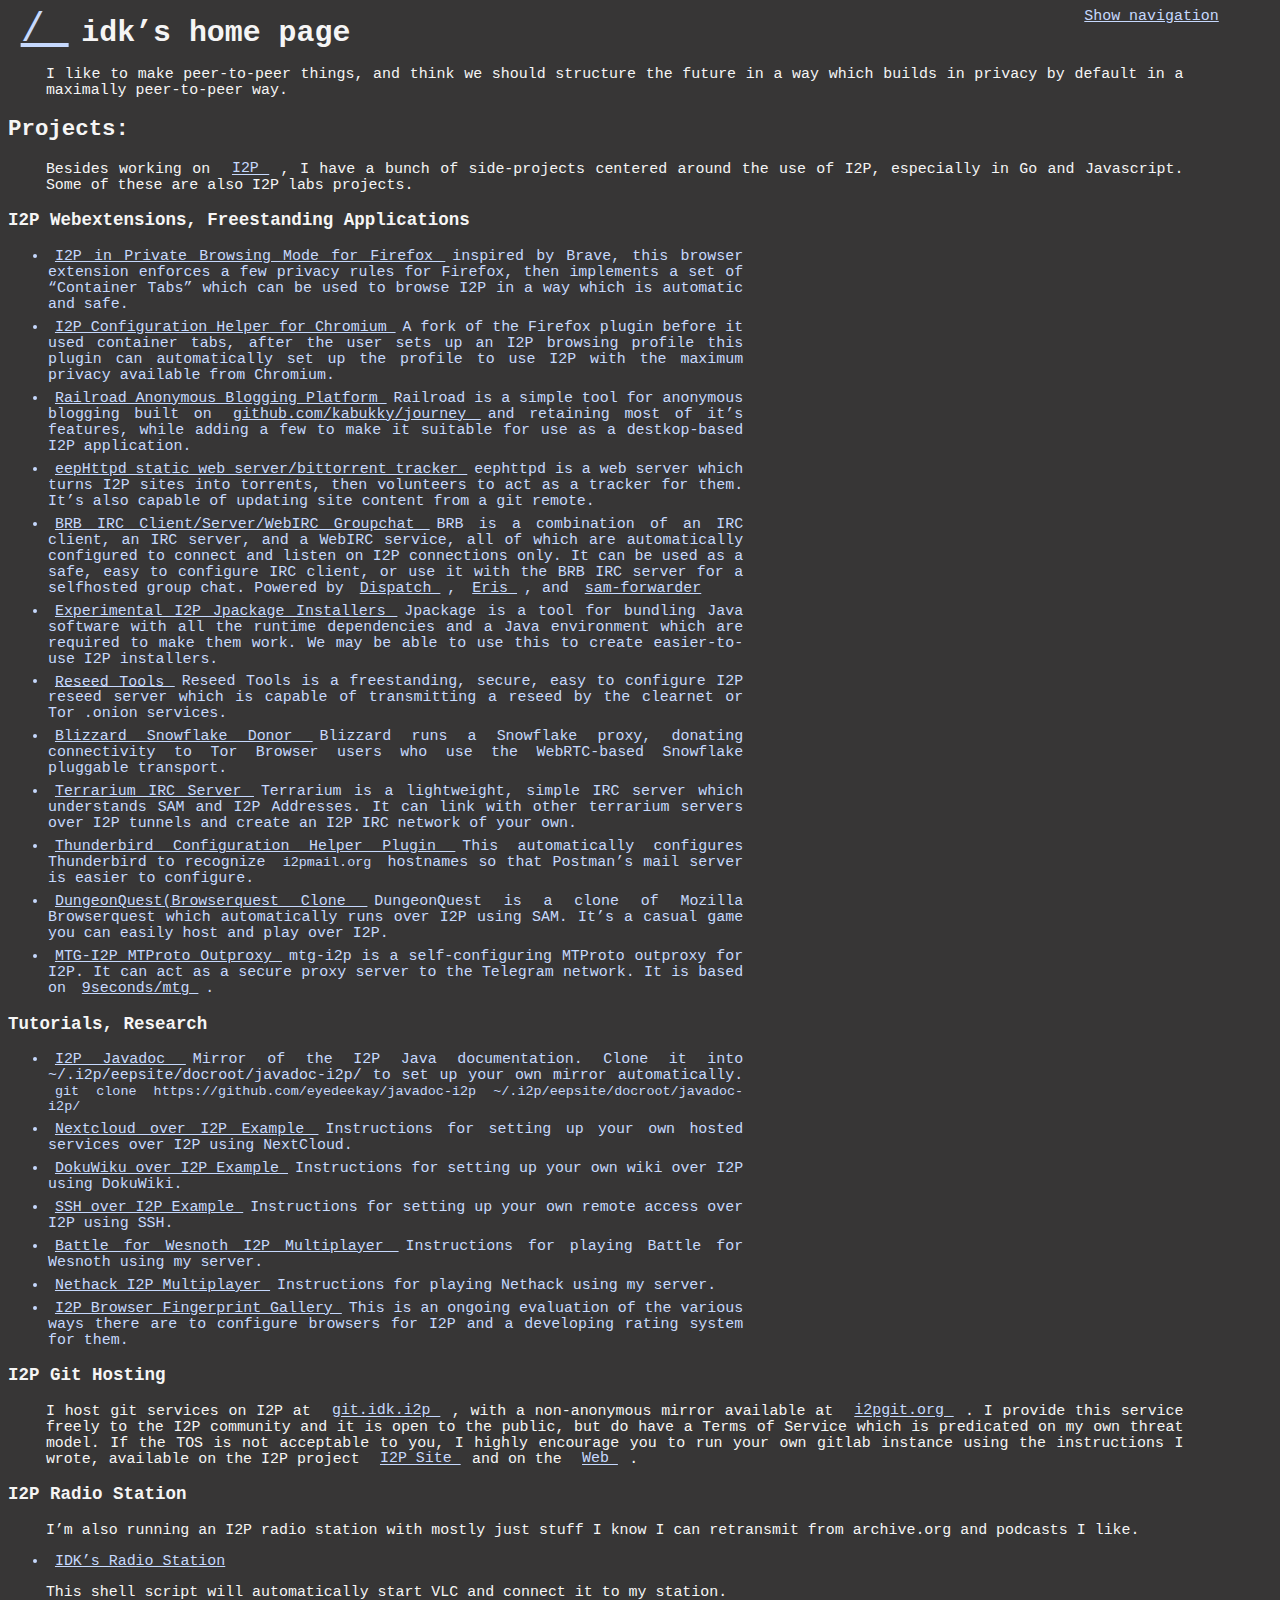
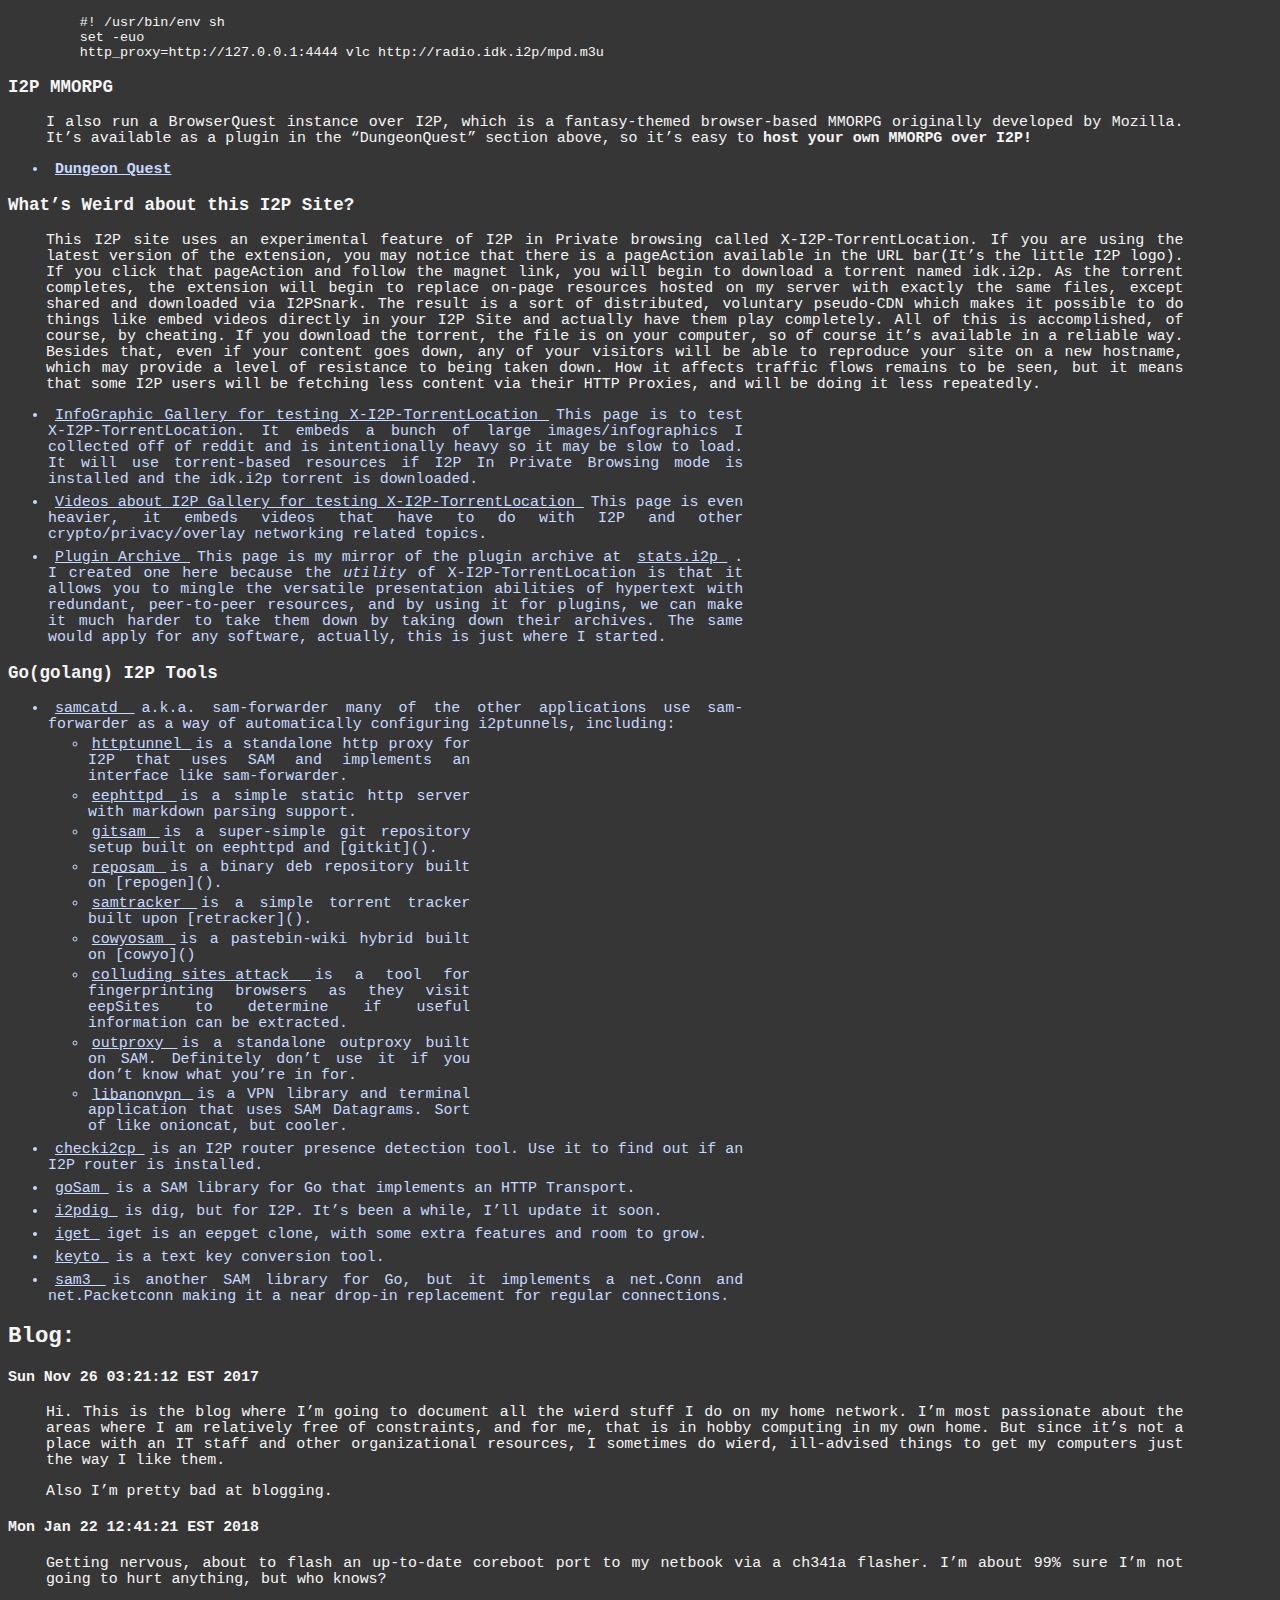
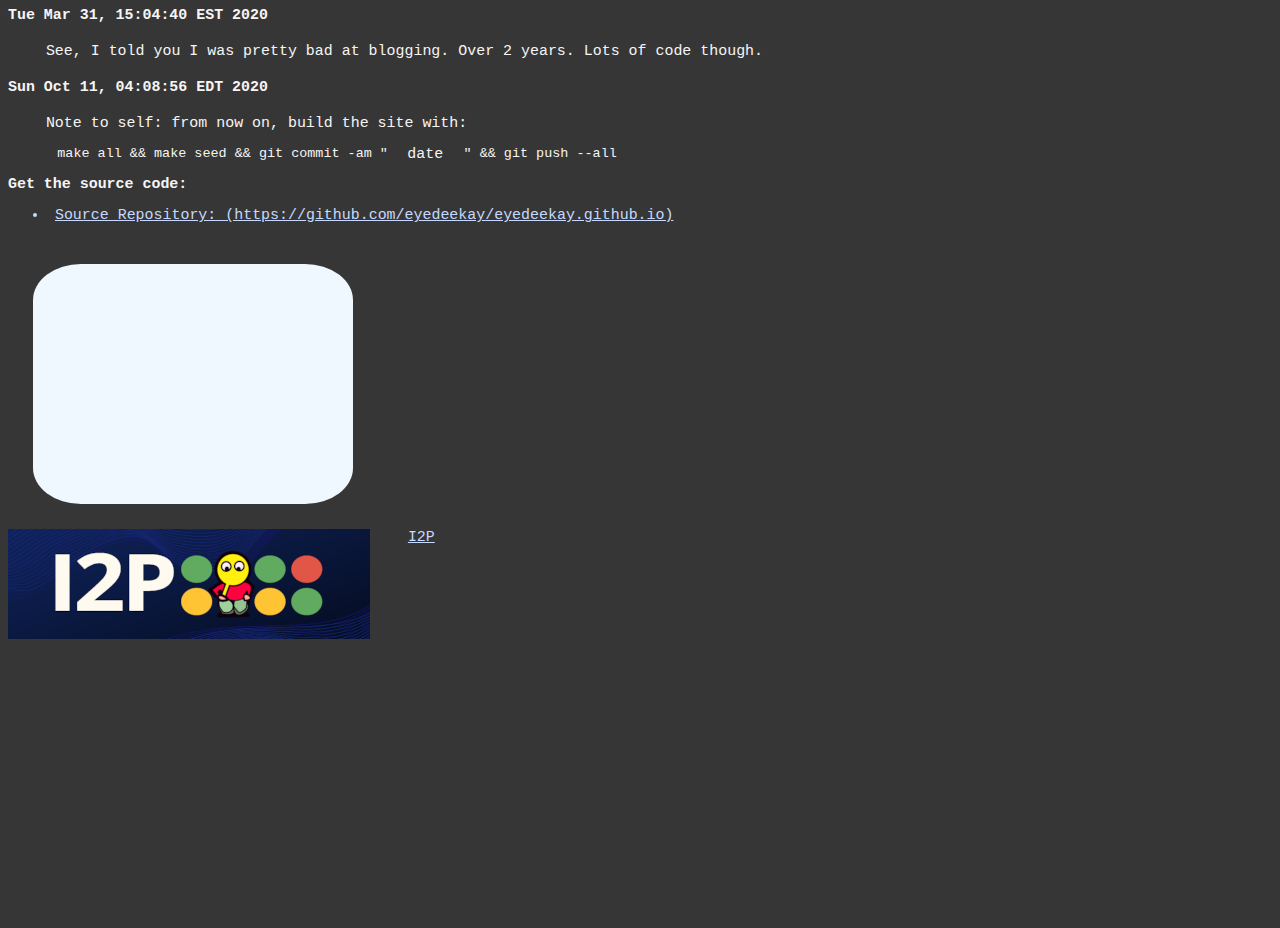
<file: index.html>
<html>
  <head>
    <title>
      idk's home page
    </title>
    <meta name="author" content="eyedeekay" />
    <meta name="description" content="eyedeekay.github.io" />
    <meta name="keywords" content="master" />
    <meta http-equiv="i2p-location" content="http://idk.i2p" />
    <link rel="stylesheet" type="text/css" href="style.css" />
    <link rel="stylesheet" type="text/css" href="showhider.css" />
    <script type="text/javascript" src="script.js"></script>
  </head>
  <body>
    <div id="navbar">
      <a href="#shownav">
        Show navigation
      </a>
      <div id="shownav">
        <div id="hidenav">
          <ul>
            <li>
              <a href="..">
                Up one level ^
              </a>
            </li>
            <li>
              <a href="index.html">
                index
              </a>
            </li>
            <li>
              <a href="Aggregated-I2P-Work/index.html">
                Aggregated-I2P-Work/index.html
              </a>
            </li>
            <li>
              <a href="Configuring-Privacy-Browser-for-I2P-on-Android/index.html">
                Configuring-Privacy-Browser-for-I2P-on-Android/index.html
              </a>
            </li>
            <li>
              <a href="Copy-Tab-URL/index.html">
                Copy-Tab-URL/index.html
              </a>
            </li>
            <li>
              <a href="Disentangling-Tahoe-LAFS-over-I2P/index.html">
                Disentangling-Tahoe-LAFS-over-I2P/index.html
              </a>
            </li>
            <li>
              <a href="Dokuwiki-over-I2P/index.html">
                Dokuwiki-over-I2P/index.html
              </a>
            </li>
            <li>
              <a href="Generate-Plugin-Signing-Keys/index.html">
                Generate-Plugin-Signing-Keys/index.html
              </a>
            </li>
            <li>
              <a href="Help-Bootstrap-I2P-Bote/index.html">
                Help-Bootstrap-I2P-Bote/index.html
              </a>
            </li>
            <li>
              <a href="Hopefully-Holistic-Guide-to-I2P-Dev-Build-Update-Hosting/index.html">
                Hopefully-Holistic-Guide-to-I2P-Dev-Build-Update-Hosting/index.html
              </a>
            </li>
            <li>
              <a href="Huma-Bird/index.html">
                Huma-Bird/index.html
              </a>
            </li>
            <li>
              <a href="I2P-Bookmarks/index.html">
                I2P-Bookmarks/index.html
              </a>
            </li>
            <li>
              <a href="I2P-Browser-Attackability-Evaluation/index.html">
                I2P-Browser-Attackability-Evaluation/index.html
              </a>
            </li>
            <li>
              <a href="I2P-Configuration-For-Chromium/index.html">
                I2P-Configuration-For-Chromium/index.html
              </a>
            </li>
            <li>
              <a href="I2P-Easy-Install-the-Movie/index.html">
                I2P-Easy-Install-the-Movie/index.html
              </a>
            </li>
            <li>
              <a href="I2P-Without-Installiing-Anything-A-post-facto-prequel/index.html">
                I2P-Without-Installiing-Anything-A-post-facto-prequel/index.html
              </a>
            </li>
            <li>
              <a href="I2P-in-Private-Browsing-Mode-Firefox/index.html">
                I2P-in-Private-Browsing-Mode-Firefox/index.html
              </a>
            </li>
            <li>
              <a href="Install-Java-And-I2P-on-Windows/index.html">
                Install-Java-And-I2P-on-Windows/index.html
              </a>
            </li>
            <li>
              <a href="LAIRArt/index.html">
                LAIRArt/index.html
              </a>
            </li>
            <li>
              <a href="LostCity/index.html">
                LostCity/index.html
              </a>
            </li>
            <li>
              <a href="Nextcloud-over-I2P-on-Docker/index.html">
                Nextcloud-over-I2P-on-Docker/index.html
              </a>
            </li>
            <li>
              <a href="Offer-I2P-Access-To-Your-Service/index.html">
                Offer-I2P-Access-To-Your-Service/index.html
              </a>
            </li>
            <li>
              <a href="Onion-in-Container-Browsing-Mode-Firefox/index.html">
                Onion-in-Container-Browsing-Mode-Firefox/index.html
              </a>
            </li>
            <li>
              <a href="Services/index.html">
                Services/index.html
              </a>
            </li>
            <li>
              <a href="Setup-BiglyBT-Android-for-I2P/index.html">
                Setup-BiglyBT-Android-for-I2P/index.html
              </a>
            </li>
            <li>
              <a href="So-You-Want-To-Write-A-SAM-Library/index.html">
                So-You-Want-To-Write-A-SAM-Library/index.html
              </a>
            </li>
            <li>
              <a href="Tassel/index.html">
                Tassel/index.html
              </a>
            </li>
            <li>
              <a href="Thunderbird-I2P-Auto-Configuration/index.html">
                Thunderbird-I2P-Auto-Configuration/index.html
              </a>
            </li>
            <li>
              <a href="Thunderbird-I2P-Configuration/index.html">
                Thunderbird-I2P-Configuration/index.html
              </a>
            </li>
            <li>
              <a href="Using-I2P-On-Android/index.html">
                Using-I2P-On-Android/index.html
              </a>
            </li>
            <li>
              <a href="about.i2p/index.html">
                about.i2p/index.html
              </a>
            </li>
            <li>
              <a href="aluminumoxynitride/index.html">
                aluminumoxynitride/index.html
              </a>
            </li>
            <li>
              <a href="amo-version/index.html">
                amo-version/index.html
              </a>
            </li>
            <li>
              <a href="anon-translate/index.html">
                anon-translate/index.html
              </a>
            </li>
            <li>
              <a href="apt/index.html">
                apt/index.html
              </a>
            </li>
            <li>
              <a href="apt-now/index.html">
                apt-now/index.html
              </a>
            </li>
            <li>
              <a href="apt-now-history/index.html">
                apt-now-history/index.html
              </a>
            </li>
            <li>
              <a href="basic-tunnel-tutorial/index.html">
                basic-tunnel-tutorial/index.html
              </a>
            </li>
            <li>
              <a href="battle-for-wesnoth-i2p/index.html">
                battle-for-wesnoth-i2p/index.html
              </a>
            </li>
            <li>
              <a href="blizzard/index.html">
                blizzard/index.html
              </a>
            </li>
            <li>
              <a href="brb/index.html">
                brb/index.html
              </a>
            </li>
            <li>
              <a href="checki2cp/index.html">
                checki2cp/index.html
              </a>
            </li>
            <li>
              <a href="darkssh/index.html">
                darkssh/index.html
              </a>
            </li>
            <li>
              <a href="debuntu-dev/index.html">
                debuntu-dev/index.html
              </a>
            </li>
            <li>
              <a href="doablesec/index.html">
                doablesec/index.html
              </a>
            </li>
            <li>
              <a href="edgar/index.html">
                edgar/index.html
              </a>
            </li>
            <li>
              <a href="eephttpd/index.html">
                eephttpd/index.html
              </a>
            </li>
            <li>
              <a href="fdroid/index.html">
                fdroid/index.html
              </a>
            </li>
            <li>
              <a href="fdroid-dev/index.html">
                fdroid-dev/index.html
              </a>
            </li>
            <li>
              <a href="fdroid-page/index.html">
                fdroid-page/index.html
              </a>
            </li>
            <li>
              <a href="files/index.html">
                files/index.html
              </a>
            </li>
            <li>
              <a href="firefox-static/index.html">
                firefox-static/index.html
              </a>
            </li>
            <li>
              <a href="firefox.profile.i2p/index.html">
                firefox.profile.i2p/index.html
              </a>
            </li>
            <li>
              <a href="go-fpw/index.html">
                go-fpw/index.html
              </a>
            </li>
            <li>
              <a href="go-i2pbrowser/index.html">
                go-i2pbrowser/index.html
              </a>
            </li>
            <li>
              <a href="hoarderCache-docker/index.html">
                hoarderCache-docker/index.html
              </a>
            </li>
            <li>
              <a href="hoarderMediaOS/index.html">
                hoarderMediaOS/index.html
              </a>
            </li>
            <li>
              <a href="httptunnel/index.html">
                httptunnel/index.html
              </a>
            </li>
            <li>
              <a href="i2p/index.html">
                i2p/index.html
              </a>
            </li>
            <li>
              <a href="i2p-debs/index.html">
                i2p-debs/index.html
              </a>
            </li>
            <li>
              <a href="i2p-gemini/index.html">
                i2p-gemini/index.html
              </a>
            </li>
            <li>
              <a href="i2p-i2pd-sshsetup/index.html">
                i2p-i2pd-sshsetup/index.html
              </a>
            </li>
            <li>
              <a href="i2p-traymenu/index.html">
                i2p-traymenu/index.html
              </a>
            </li>
            <li>
              <a href="i2p.newsxml.build/index.html">
                i2p.newsxml.build/index.html
              </a>
            </li>
            <li>
              <a href="i2p.plugins.tor-manager/index.html">
                i2p.plugins.tor-manager/index.html
              </a>
            </li>
            <li>
              <a href="i2pkeys/index.html">
                i2pkeys/index.html
              </a>
            </li>
            <li>
              <a href="iget/index.html">
                iget/index.html
              </a>
            </li>
            <li>
              <a href="index.html">
                index.html
              </a>
            </li>
            <li>
              <a href="infographics.html">
                infographics
              </a>
            </li>
            <li>
              <a href="javadoc-i2p/index.html">
                javadoc-i2p/index.html
              </a>
            </li>
            <li>
              <a href="kloster/index.html">
                kloster/index.html
              </a>
            </li>
            <li>
              <a href="lair-deb/index.html">
                lair-deb/index.html
              </a>
            </li>
            <li>
              <a href="lair-web/index.html">
                lair-web/index.html
              </a>
            </li>
            <li>
              <a href="lb-docs/index.html">
                lb-docs/index.html
              </a>
            </li>
            <li>
              <a href="lede-docker/index.html">
                lede-docker/index.html
              </a>
            </li>
            <li>
              <a href="m4gallery/index.html">
                m4gallery/index.html
              </a>
            </li>
            <li>
              <a href="mooz/index.html">
                mooz/index.html
              </a>
            </li>
            <li>
              <a href="mtg-i2p/index.html">
                mtg-i2p/index.html
              </a>
            </li>
            <li>
              <a href="nethack-i2p/index.html">
                nethack-i2p/index.html
              </a>
            </li>
            <li>
              <a href="nosystemd/index.html">
                nosystemd/index.html
              </a>
            </li>
            <li>
              <a href="onramp/index.html">
                onramp/index.html
              </a>
            </li>
            <li>
              <a href="openjdk-7/index.html">
                openjdk-7/index.html
              </a>
            </li>
            <li>
              <a href="pkpage/index.html">
                pkpage/index.html
              </a>
            </li>
            <li>
              <a href="plugins.html">
                plugins
              </a>
            </li>
            <li>
              <a href="postinstall/index.html">
                postinstall/index.html
              </a>
            </li>
            <li>
              <a href="railroad/index.html">
                railroad/index.html
              </a>
            </li>
            <li>
              <a href="repo/index.html">
                repo/index.html
              </a>
            </li>
            <li>
              <a href="reseed-monitoring/index.html">
                reseed-monitoring/index.html
              </a>
            </li>
            <li>
              <a href="sam-forwarder/index.html">
                sam-forwarder/index.html
              </a>
            </li>
            <li>
              <a href="samsocks/index.html">
                samsocks/index.html
              </a>
            </li>
            <li>
              <a href="samtracker/index.html">
                samtracker/index.html
              </a>
            </li>
            <li>
              <a href="scpage/index.html">
                scpage/index.html
              </a>
            </li>
            <li>
              <a href="singlefile/index.html">
                singlefile/index.html
              </a>
            </li>
            <li>
              <a href="sked/index.html">
                sked/index.html
              </a>
            </li>
            <li>
              <a href="soap/index.html">
                soap/index.html
              </a>
            </li>
            <li>
              <a href="sunxi-mirror/index.html">
                sunxi-mirror/index.html
              </a>
            </li>
            <li>
              <a href="terrarium/index.html">
                terrarium/index.html
              </a>
            </li>
            <li>
              <a href="torbrowser/index.html">
                torbrowser/index.html
              </a>
            </li>
            <li>
              <a href="userChrome.app.css/index.html">
                userChrome.app.css/index.html
              </a>
            </li>
            <li>
              <a href="vala-lua-tests/index.html">
                vala-lua-tests/index.html
              </a>
            </li>
            <li>
              <a href="video.html">
                video.html
              </a>
            </li>
            <li>
              <a href="videos.html">
                videos
              </a>
            </li>
            <li>
              <a href="webext-translator/index.html">
                webext-translator/index.html
              </a>
            </li>
            <li>
              <a href="worlds-simplest-website/index.html">
                worlds-simplest-website/index.html
              </a>
            </li>
            <li>
              <a href="ySidebar.html">
                ySidebar
              </a>
            </li>
            <li>
              <a href="yTop.html">
                yTop
              </a>
            </li>
            <li>
              <a href="zBlog.html">
                zBlog
              </a>
            </li>
            <li>
              <a href="zWallet.html">
                zWallet
              </a>
            </li>
          </ul>
          <br>
          <a href="#hidenav">
            Hide Navigation
          </a>
        </div>
      </div>
    </div>
    <a id="returnhome" href="/">
      /
    </a>
    <h1>
      idk&rsquo;s home page
    </h1>
    <p>
      I like to make peer-to-peer things, and think we should structure the future in
      a way which builds in privacy by default in a maximally peer-to-peer way.
    </p>
    <h2>
      Projects:
    </h2>
    <p>
      Besides working on
      <a href="https://geti2p.net/">
        I2P
      </a>
      , I have a bunch of side-projects
      centered around the use of I2P, especially in Go and Javascript. Some of these
      are also I2P labs projects.
    </p>
    <h3>
      I2P Webextensions, Freestanding Applications
    </h3>
    <ul>
      <li>
        <a href="I2P-in-Private-Browsing-Mode-Firefox/">
          I2P in Private Browsing Mode for Firefox
        </a>
        inspired by Brave, this browser extension enforces a few privacy rules for
        Firefox, then implements a set of &ldquo;Container Tabs&rdquo; which can be used to browse
        I2P in a way which is automatic and safe.
      </li>
      <li>
        <a href="I2P-Configuration-For-Chromium/">
          I2P Configuration Helper for Chromium
        </a>
        A fork of the Firefox plugin before it used container tabs, after the user sets
        up an I2P browsing profile this plugin can automatically set up the profile to
        use I2P with the maximum privacy available from Chromium.
      </li>
      <li>
        <a href="railroad/">
          Railroad Anonymous Blogging Platform
        </a>
        Railroad is a simple tool
        for anonymous blogging built on
        <a href="https://github.com/kabukky/journey">
          github.com/kabukky/journey
        </a>
        and retaining most of it&rsquo;s features, while adding a few to make it suitable for
        use as a destkop-based I2P application.
      </li>
      <li>
        <a href="eephttpd/">
          eepHttpd static web server/bittorrent tracker
        </a>
        eephttpd is a web
        server which turns I2P sites into torrents, then volunteers to act as a tracker
        for them. It&rsquo;s also capable of updating site content from a git remote.
      </li>
      <li>
        <a href="brb/">
          BRB IRC Client/Server/WebIRC Groupchat
        </a>
        BRB is a combination of an IRC
        client, an IRC server, and a WebIRC service, all of which are automatically
        configured to connect and listen on I2P connections only. It can be used as
        a safe, easy to configure IRC client, or use it with the BRB IRC server for
        a selfhosted group chat. Powered by
        <a href="https://github.com/khlieng/dispatch">
          Dispatch
        </a>
        ,
        <a href="https://github.com/prologic/eris">
          Eris
        </a>
        , and
        <a href="https://github.com/eyedeekay/sam-forwarder.">
          sam-forwarder
        </a>
      </li>
      <li>
        <a href="i2p/">
          Experimental I2P Jpackage Installers
        </a>
        Jpackage is a tool for bundling
        Java software with all the runtime dependencies and a Java environment which are
        required to make them work. We may be able to use this to create easier-to-use
        I2P installers.
      </li>
      <li>
        <a href="reseed-tools/">
          Reseed Tools
        </a>
        Reseed Tools is a freestanding, secure,
        easy to configure I2P reseed server which is capable of transmitting a reseed by
        the clearnet or Tor .onion services.
      </li>
      <li>
        <a href="blizzard/">
          Blizzard Snowflake Donor
        </a>
        Blizzard runs a Snowflake proxy, donating
        connectivity to Tor Browser users who use the WebRTC-based Snowflake pluggable
        transport.
      </li>
      <li>
        <a href="terrarium/">
          Terrarium IRC Server
        </a>
        Terrarium is a lightweight, simple IRC
        server which understands SAM and I2P Addresses. It can link with other terrarium
        servers over I2P tunnels and create an I2P IRC network of your own.
      </li>
      <li>
        <a href="Thunderbird-I2P-Auto-Configuration">
          Thunderbird Configuration Helper Plugin
        </a>
        This automatically configures Thunderbird to recognize
        <code>
          i2pmail.org
        </code>
        hostnames
        so that Postman&rsquo;s mail server is easier to configure.
      </li>
      <li>
        <a href="dungeonQuest/">
          DungeonQuest(Browserquest Clone
        </a>
        DungeonQuest is a clone of
        Mozilla Browserquest which automatically runs over I2P using SAM. It&rsquo;s a casual
        game you can easily host and play over I2P.
      </li>
      <li>
        <a href="mtg-i2p/">
          MTG-I2P MTProto Outproxy
        </a>
        mtg-i2p is a self-configuring MTProto
        outproxy for I2P. It can act as a secure proxy server to the Telegram network.
        It is based on
        <a href="https://github.com/9seconds/mtg">
          9seconds/mtg
        </a>
        .
      </li>
    </ul>
    <h3>
      Tutorials, Research
    </h3>
    <ul>
      <li>
        <a href="javadoc-i2p">
          I2P Javadoc
        </a>
        Mirror of the I2P Java documentation. Clone it into
        ~/.i2p/eepsite/docroot/javadoc-i2p/ to set up your own mirror automatically.
        <code>
          git clone https://github.com/eyedeekay/javadoc-i2p ~/.i2p/eepsite/docroot/javadoc-i2p/
        </code>
      </li>
      <li>
        <a href="Nextcloud-over-I2P-on-Docker/">
          Nextcloud over I2P Example
        </a>
        Instructions for
        setting up your own hosted services over I2P using NextCloud.
      </li>
      <li>
        <a href="Dokuwiki-over-I2P/">
          DokuWiku over I2P Example
        </a>
        Instructions for
        setting up your own wiki over I2P using DokuWiki.
      </li>
      <li>
        <a href="i2p-i2pd-sshsetup/">
          SSH over I2P Example
        </a>
        Instructions for
        setting up your own remote access over I2P using SSH.
      </li>
      <li>
        <a href="battle-for-wesnoth-i2p/">
          Battle for Wesnoth I2P Multiplayer
        </a>
        Instructions for playing
        Battle for Wesnoth using my server.
      </li>
      <li>
        <a href="nethack-i2p/">
          Nethack I2P Multiplayer
        </a>
        Instructions for playing Nethack using
        my server.
      </li>
      <li>
        <a href="I2P-Browser-Attackability-Evaluation/">
          I2P Browser Fingerprint Gallery
        </a>
        This is an ongoing evaluation of the various ways there are to configure
        browsers for I2P and a developing rating system for them.
      </li>
    </ul>
    <h3>
      I2P Git Hosting
    </h3>
    <p>
      I host git services on I2P at
      <a href="http://git.idk.i2p/">
        git.idk.i2p
      </a>
      , with a non-anonymous
      mirror available at
      <a href="https://i2pgit.org">
        i2pgit.org
      </a>
      . I provide this service freely to
      the I2P community and it is open to the public, but do have a Terms of Service which
      is predicated on my own threat model. If the TOS is not acceptable to you, I highly
      encourage you to run your own gitlab instance using the instructions I wrote, available
      on the I2P project
      <a href="http://i2p-projekt.i2p/en/docs/applications/gitlab">
        I2P Site
      </a>
      and
      on the
      <a href="https://geti2p.net/en/docs/applications/gitlab">
        Web
      </a>
      .
    </p>
    <h3>
      I2P Radio Station
    </h3>
    <p>
      I&rsquo;m also running an I2P radio station with mostly just stuff I know I can
      retransmit from archive.org and podcasts I like.
    </p>
    <ul>
      <li>
        <a href="http://radio.idk.i2p/?i2paddresshelper=[base64]~t-mzgOnLKJxDe88EVrYpO17r4Xm1IWfa2ETG7ex5GBrhA6QZZPY2op9GkbzslXOmdlseuKSIZBUdhKY4XcrU-xvPc35T~kjVEWwLmHrt030eezd-sm~PTHimxh-8NnZavcaBtz8kJPWml6iaRk83Ay-GUstI8sRprtjIXi5BoJ~qw9X6SnNjrOstC7~DqXa8MkRTTtmHQm7tFGBLe3ZJV~jU4RxHloYj-1fsTytBBND3oA50~i0cct86l4Y3AjvcGiT8wQj4ETMOqnvKuhML8mpaiRJMLfzyk0WTXTbogBQAEAAcAAA==">
          IDK&rsquo;s Radio Station
        </a>
      </li>
    </ul>
    <p>
      This shell script will automatically start VLC and connect it to my station.
    </p>
    <pre><code>	#! /usr/bin/env sh
	set -euo
	http_proxy=http://127.0.0.1:4444 vlc http://radio.idk.i2p/mpd.m3u
</code></pre>
    <h3>
      I2P MMORPG
    </h3>
    <p>
      I also run a BrowserQuest instance over I2P, which is a fantasy-themed
      browser-based MMORPG originally developed by Mozilla. It&rsquo;s available as a
      plugin in the &ldquo;DungeonQuest&rdquo; section above, so it&rsquo;s easy to
      <strong>
        host your own
      </strong>
      <strong>
        MMORPG over I2P!
      </strong>
    </p>
    <ul>
      <li>
        <a href="https://h53tzppm77qya2cugxsyl7pbct7kfeo344kbpscqod6iq4xiwtiq.b32.i2p:8000/game/client/index.html">
          <strong>
            Dungeon Quest
          </strong>
        </a>
      </li>
    </ul>
    <h3>
      What&rsquo;s Weird about this I2P Site?
    </h3>
    <p>
      This I2P site uses an experimental feature of I2P in Private browsing called
      X-I2P-TorrentLocation. If you are using the latest version of the extension, you
      may notice that there is a pageAction available in the URL bar(It&rsquo;s the little I2P
      logo). If you click that pageAction and follow the magnet link, you will begin to
      download a torrent named idk.i2p. As the torrent completes, the extension will begin
      to replace on-page resources hosted on my server with exactly the same files, except
      shared and downloaded via I2PSnark. The result is a sort of distributed, voluntary
      pseudo-CDN which makes it possible to do things like embed videos directly in your
      I2P Site and actually have them play completely. All of this is accomplished, of
      course, by cheating. If you download the torrent, the file is on your computer, so
      of course it&rsquo;s available in a reliable way. Besides that, even if your content
      goes down, any of your visitors will be able to reproduce your site on a new hostname,
      which may provide a level of resistance to being taken down. How it affects traffic
      flows remains to be seen, but it means that some I2P users will be fetching less
      content via their HTTP Proxies, and will be doing it less repeatedly.
    </p>
    <ul>
      <li>
        <a href="infographics.html">
          InfoGraphic Gallery for testing X-I2P-TorrentLocation
        </a>
        This
        page is to test X-I2P-TorrentLocation. It embeds a bunch of large images/infographics
        I collected off of reddit and is intentionally heavy so it may be slow to load. It will
        use torrent-based resources if I2P In Private Browsing mode is installed and the idk.i2p
        torrent is downloaded.
      </li>
      <li>
        <a href="video.html">
          Videos about I2P Gallery for testing X-I2P-TorrentLocation
        </a>
        This page
        is even heavier, it embeds videos that have to do with I2P and other crypto/privacy/overlay
        networking related topics.
      </li>
      <li>
        <a href="plugins.html">
          Plugin Archive
        </a>
        This page is my mirror of the plugin archive at
        <a href="http://stats.i2p/i2p/plugins">
          stats.i2p
        </a>
        . I created one here because the
        <em>
          utility
        </em>
        of
        X-I2P-TorrentLocation is that it allows you to mingle the versatile presentation abilities
        of hypertext with redundant, peer-to-peer resources, and by using it for plugins, we can
        make it much harder to take them down by taking down their archives. The same would apply
        for any software, actually, this is just where I started.
      </li>
    </ul>
    <h3>
      Go(golang) I2P Tools
    </h3>
    <ul>
      <li>
        <a href="https://github.com/eyedeekay/sam-forwarder">
          samcatd
        </a>
        a.k.a. sam-forwarder
        many of the other applications use sam-forwarder as a way of automatically
        configuring i2ptunnels, including:
        <ul>
          <li>
            <a href="https://github.com/eyedeekay/httptunnel">
              httptunnel
            </a>
            is a standalone http
            proxy for I2P that uses SAM and implements an interface like sam-forwarder.
          </li>
          <li>
            <a href="https://github.com/eyedeekay/eephttpd">
              eephttpd
            </a>
            is a simple static http
            server with markdown parsing support.
          </li>
          <li>
            <a href="https://github.com/eyedeekay/gitsam">
              gitsam
            </a>
            is a super-simple git
            repository setup built on eephttpd and [gitkit]().
          </li>
          <li>
            <a href="https://github.com/eyedeekay/reposam">
              reposam
            </a>
            is a binary deb repository
            built on [repogen]().
          </li>
          <li>
            <a href="https://github.com/eyedeekay/samtracker">
              samtracker
            </a>
            is a simple torrent
            tracker built upon [retracker]().
          </li>
          <li>
            <a href="https://github.com/eyedeekay/cowyosam">
              cowyosam
            </a>
            is a pastebin-wiki hybrid
            built on [cowyo]()
          </li>
          <li>
            <a href="https://github.com/eyedeekay/colluding_sites_attack">
              colluding_sites_attack
            </a>
            is a tool for fingerprinting browsers as they visit eepSites to determine if
            useful information can be extracted.
          </li>
          <li>
            <a href="https://github.com/eyedeekay/outproxy">
              outproxy
            </a>
            is a standalone outproxy
            built on SAM. Definitely don&rsquo;t use it if you don&rsquo;t know what you&rsquo;re in for.
          </li>
          <li>
            <a href="https://github.com/RTradeLtd/libanonvpn">
              libanonvpn
            </a>
            is a VPN library and
            terminal application that uses SAM Datagrams. Sort of like onioncat, but
            cooler.
          </li>
        </ul>
      </li>
      <li>
        <a href="https://github.com/eyedeekay/checki2cp">
          checki2cp
        </a>
        is an I2P router presence
        detection tool. Use it to find out if an I2P router is installed.
      </li>
      <li>
        <a href="https://github.com/eyedeekay/goSam">
          goSam
        </a>
        is a SAM library for Go that
        implements an HTTP Transport.
      </li>
      <li>
        <a href="https://github.com/eyedeekay/i2pdig">
          i2pdig
        </a>
        is dig, but for I2P. It&rsquo;s been
        a while, I&rsquo;ll update it soon.
      </li>
      <li>
        <a href="https://github.com/eyedeekay/iget">
          iget
        </a>
        iget is an eepget clone, with some
        extra features and room to grow.
      </li>
      <li>
        <a href="https://github.com/eyedeekay/keyto">
          keyto
        </a>
        is a text key conversion tool.
      </li>
      <li>
        <a href="https://github.com/eyedeekay/sam3">
          sam3
        </a>
        is another SAM library for Go, but
        it implements a net.Conn and net.Packetconn making it a near drop-in
        replacement for regular connections.
      </li>
    </ul>
    <h2>
      Blog:
    </h2>
    <h4>
      Sun Nov 26 03:21:12 EST 2017
    </h4>
    <p>
      Hi. This is the blog where I&rsquo;m going to document all the wierd stuff I do on my
      home network. I&rsquo;m most passionate about the areas where I am relatively free of
      constraints, and for me, that is in hobby computing in my own home. But since
      it&rsquo;s not a place with an IT staff and other organizational resources, I
      sometimes do wierd, ill-advised things to get my computers just the way I like
      them.
    </p>
    <p>
      Also I&rsquo;m pretty bad at blogging.
    </p>
    <h4>
      Mon Jan 22 12:41:21 EST 2018
    </h4>
    <p>
      Getting nervous, about to flash an up-to-date coreboot port to my netbook via
      a ch341a flasher. I&rsquo;m about 99% sure I&rsquo;m not going to hurt anything, but who
      knows?
    </p>
    <h4>
      Tue Mar 31, 15:04:40 EST 2020
    </h4>
    <p>
      See, I told you I was pretty bad at blogging. Over 2 years. Lots of code though.
    </p>
    <h4>
      Sun Oct 11, 04:08:56 EDT 2020
    </h4>
    <p>
      Note to self: from now on, build the site with:
    </p>
    <p>
      <code>
        make all &amp;&amp; make seed &amp;&amp; git commit -am &quot;
      </code>
      date
      <code>
        &quot; &amp;&amp; git push --all
      </code>
    </p>
    <div id="sourcecode">
      <span id="sourcehead">
        <strong>
          Get the source code:
        </strong>
      </span>
      <ul>
        <li>
          <a href="https://github.com/eyedeekay/eyedeekay.github.io">
            Source Repository: (https://github.com/eyedeekay/eyedeekay.github.io)
          </a>
        </li>
      </ul>
    </div>
    <div>
      <iframe src="https://snowflake.torproject.org/embed.html" width="320" height="240" frameborder="0" scrolling="no"></iframe>
    </div>
    <div>
      <a href="https://geti2p.net/">
        <img src="i2plogo.png"></img>
        I2P
      </a>
    </div>
  </body>
</html>
</file>
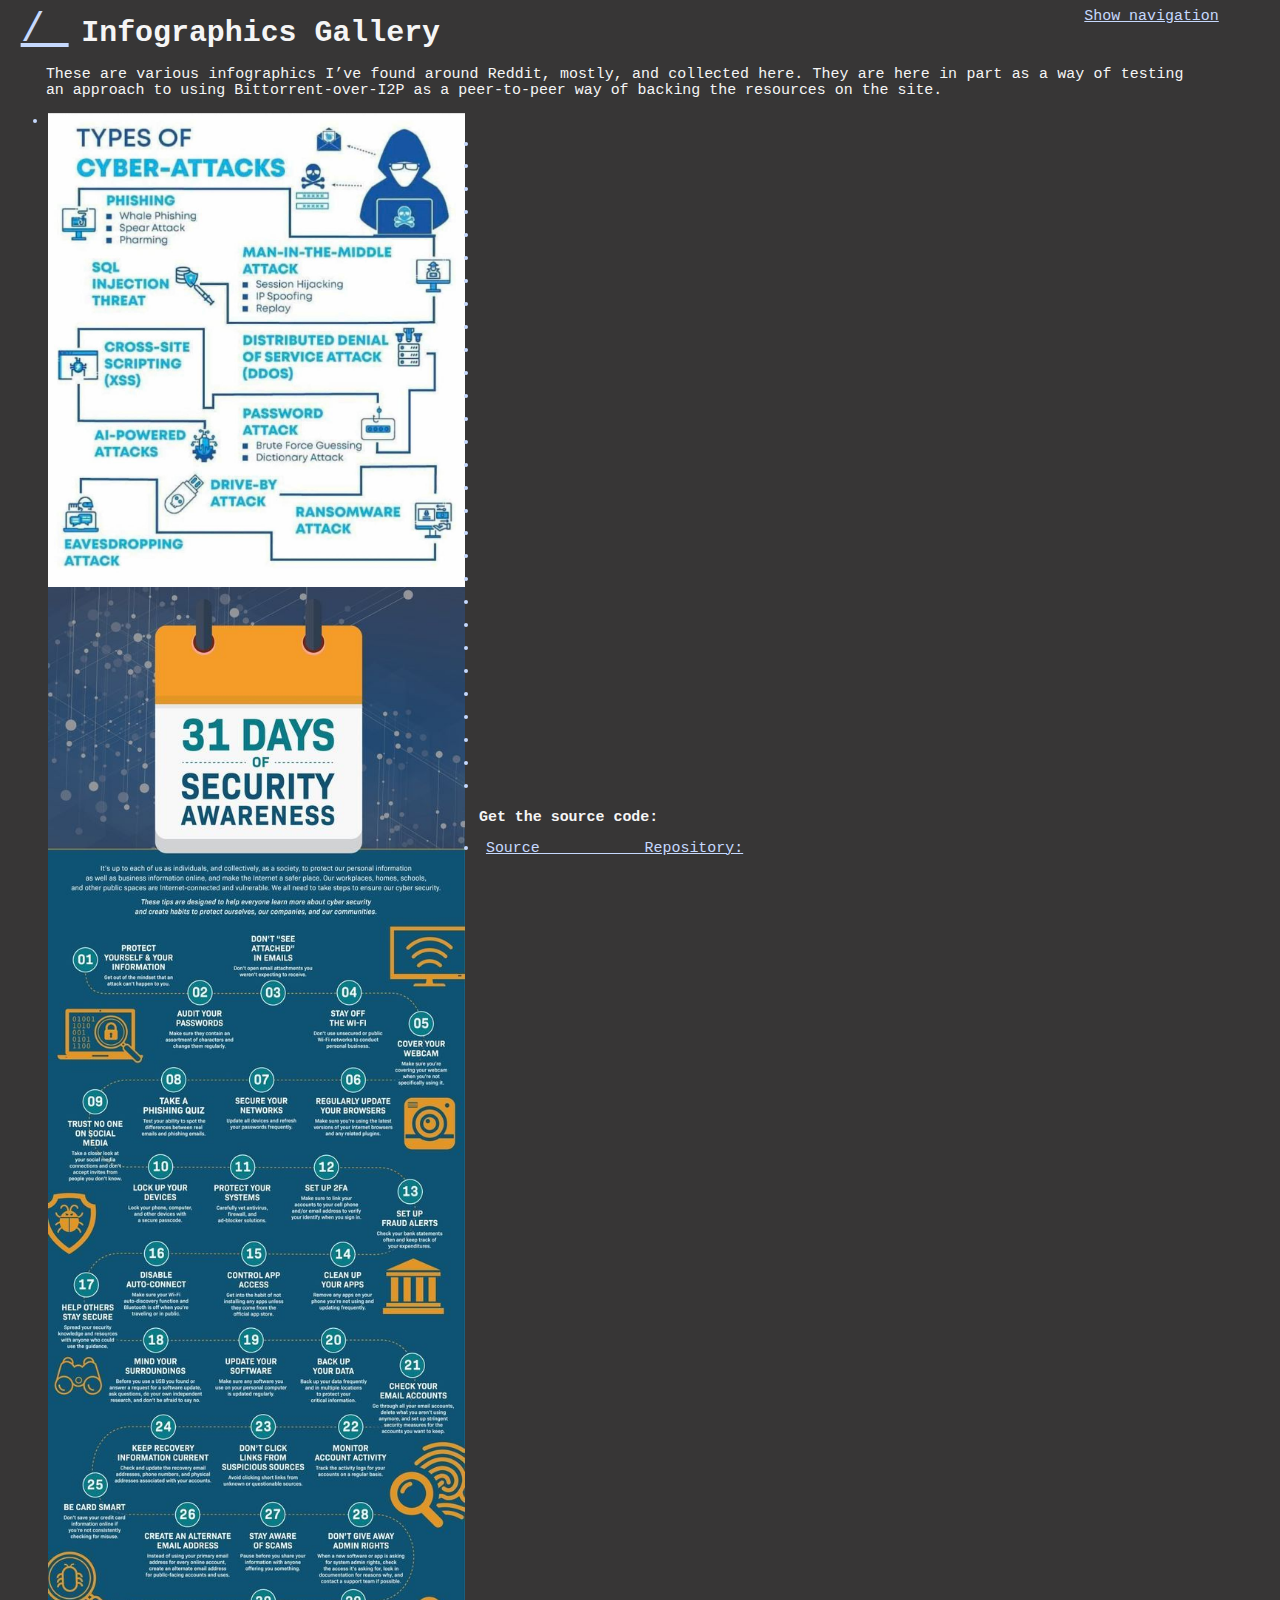
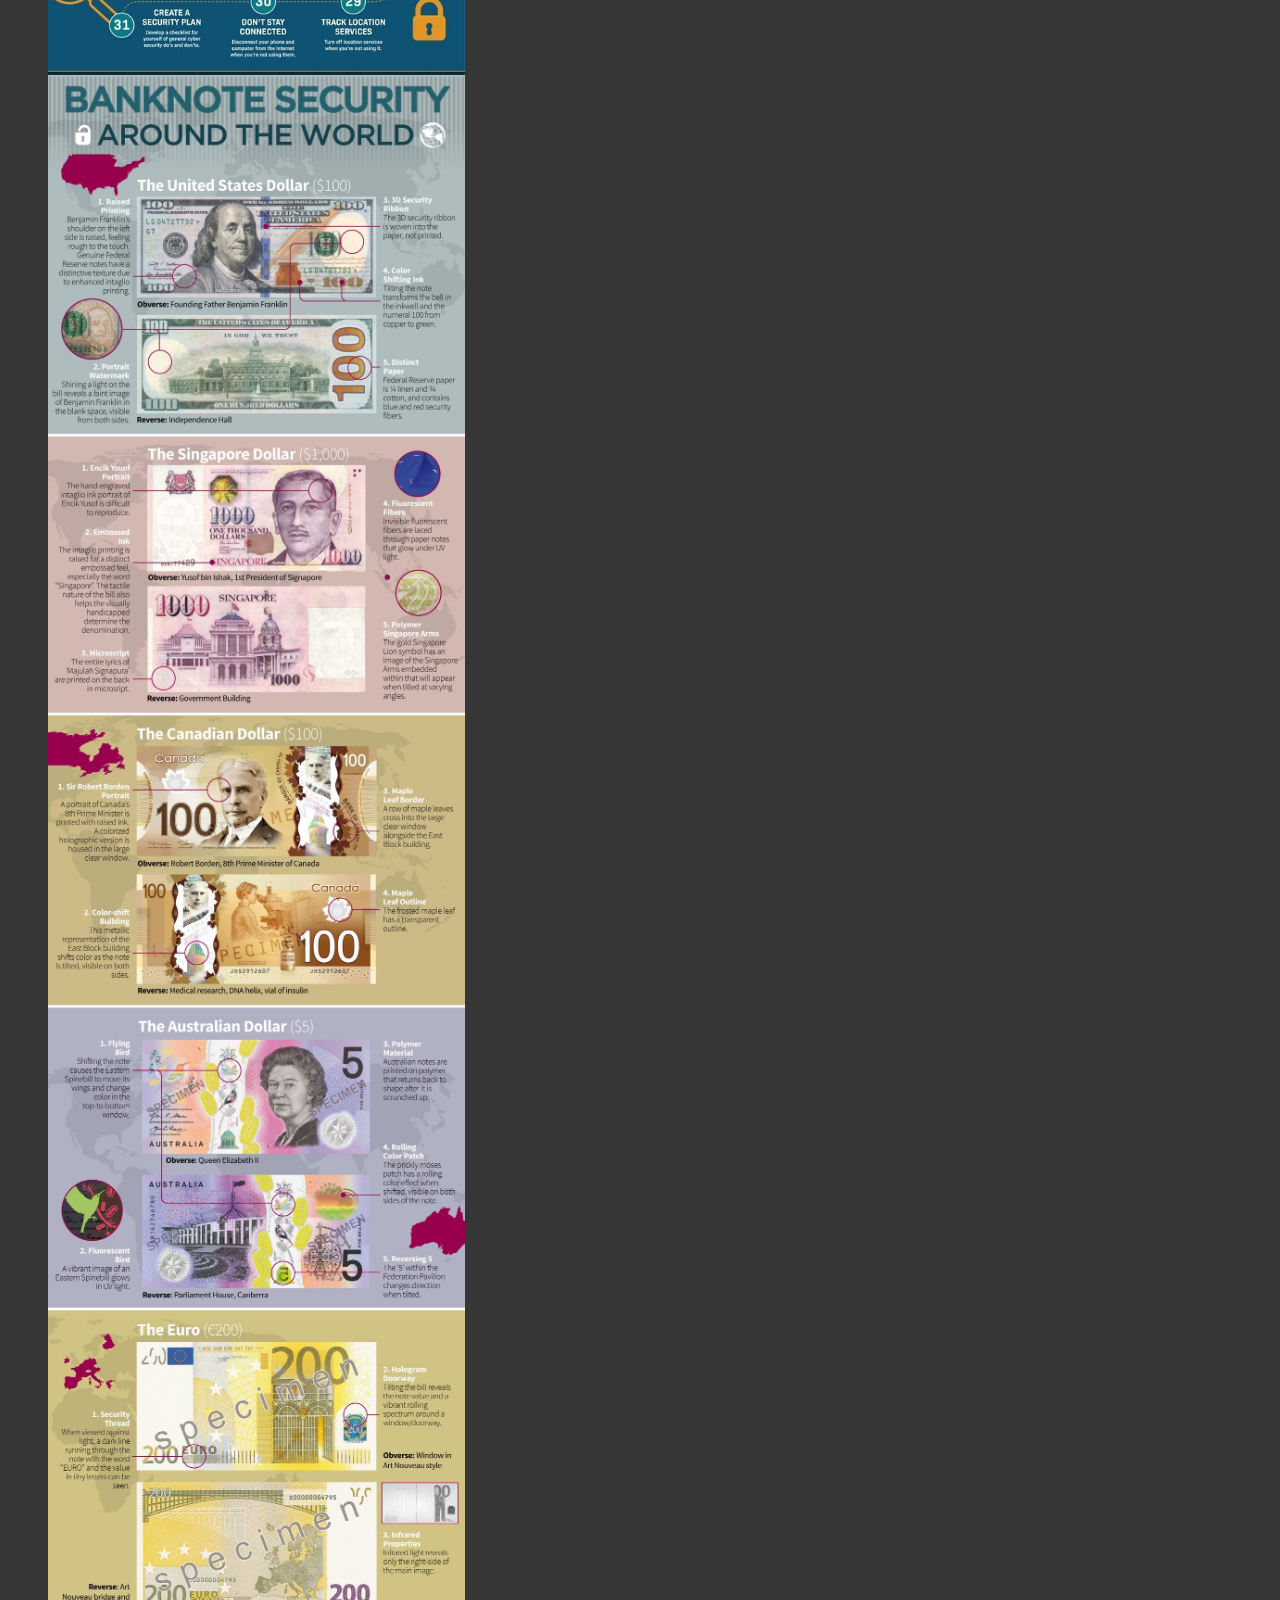
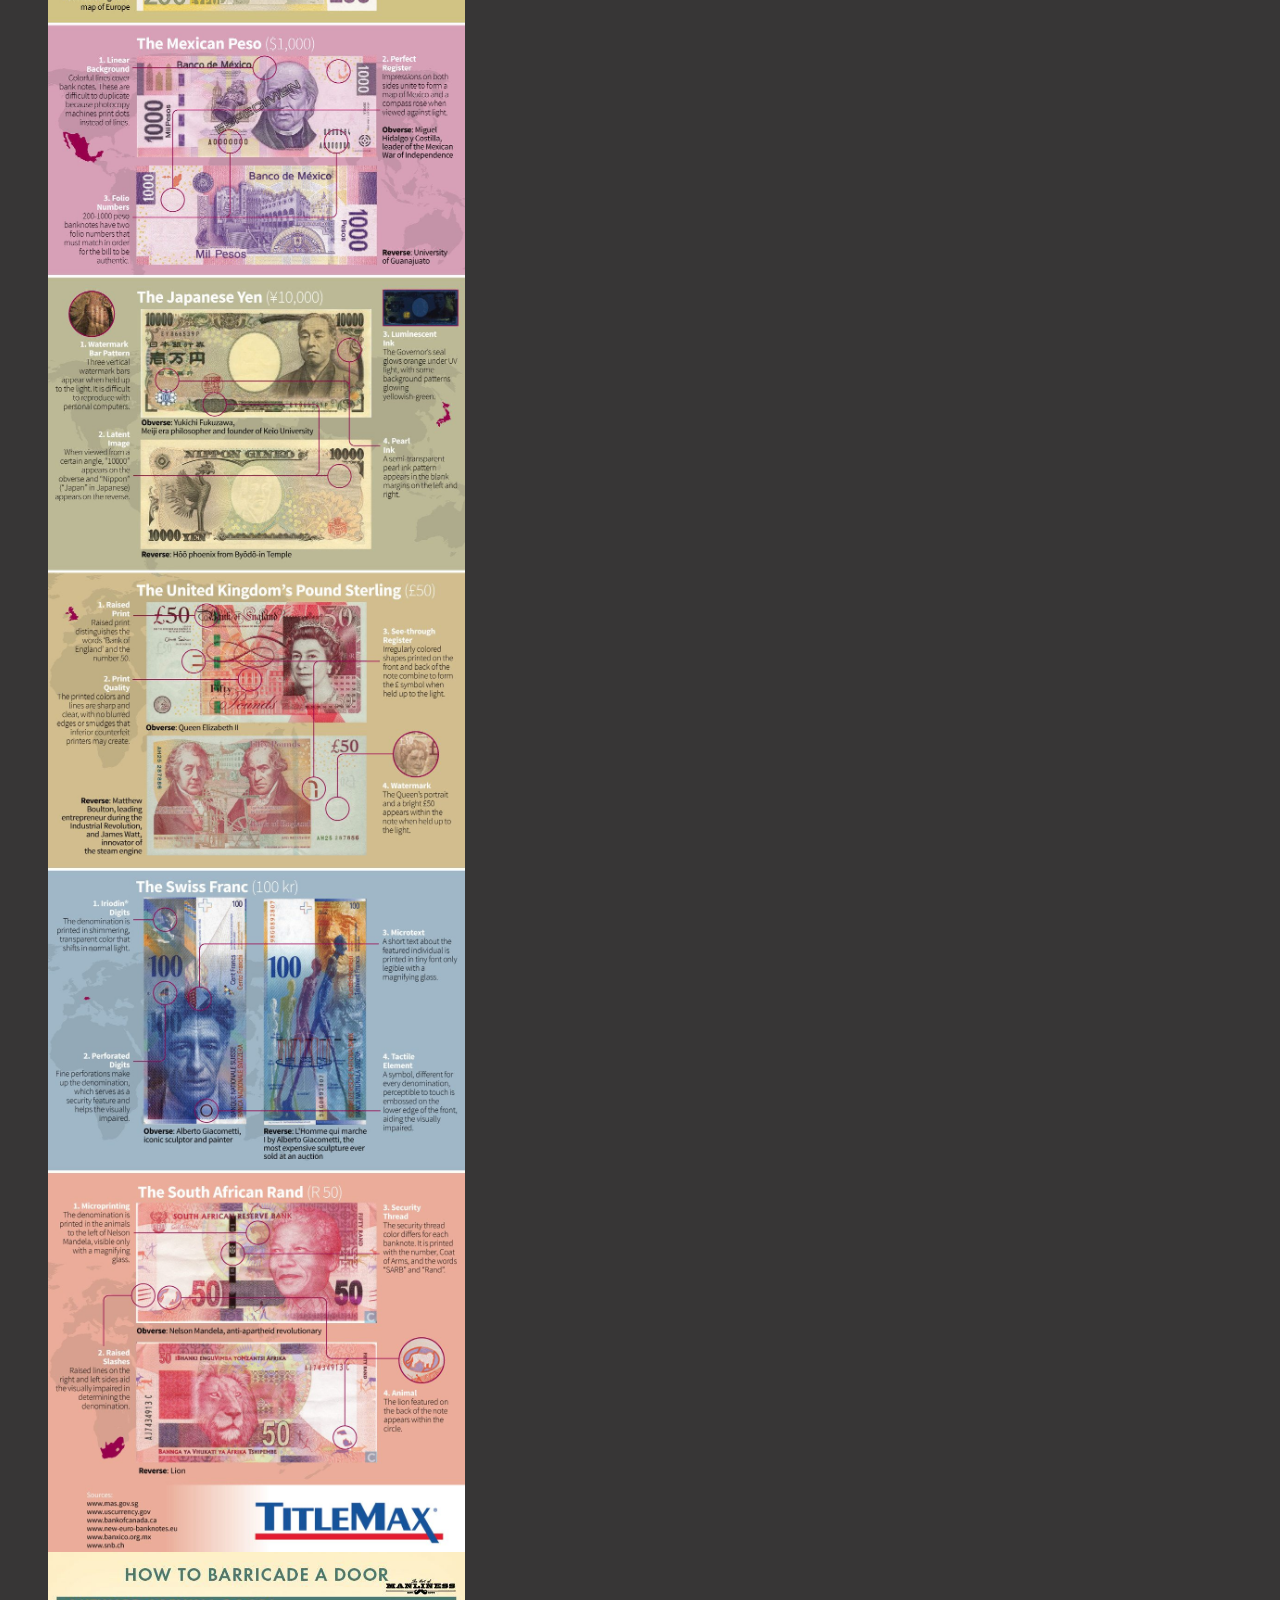
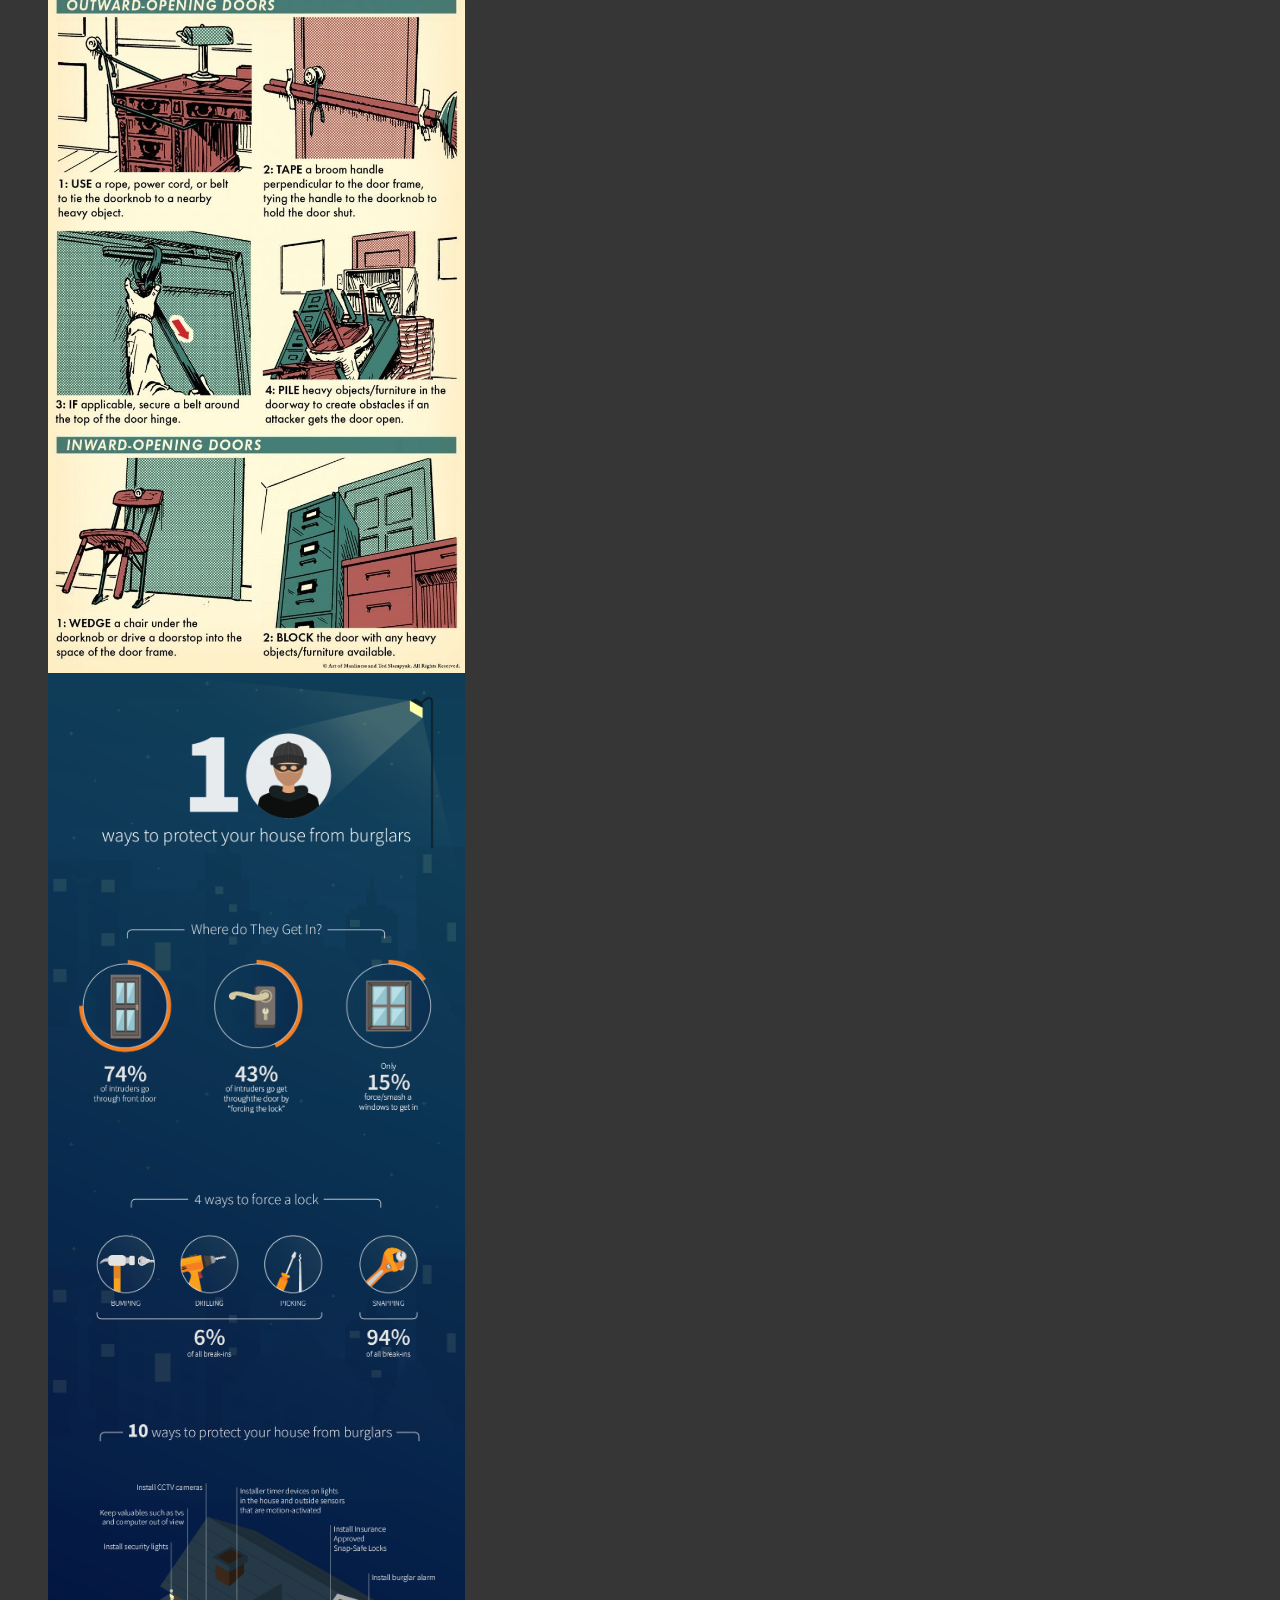
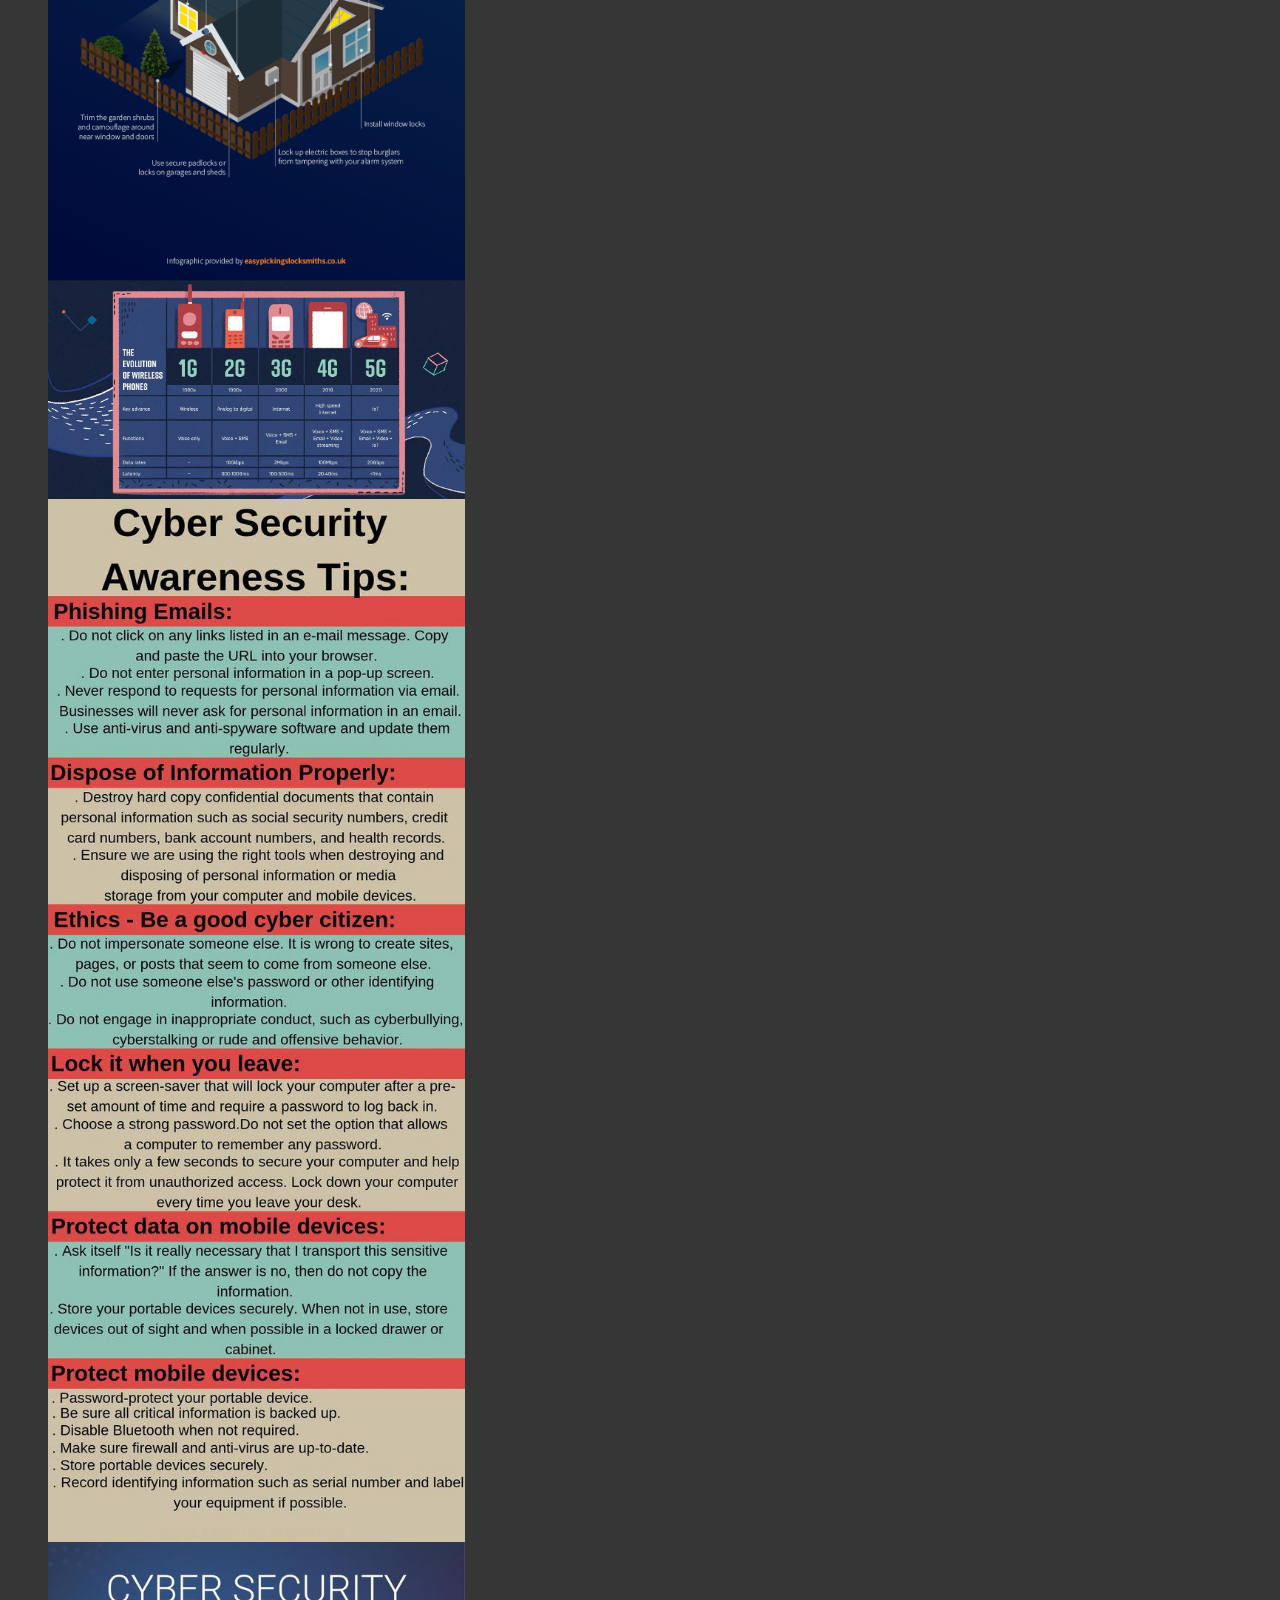
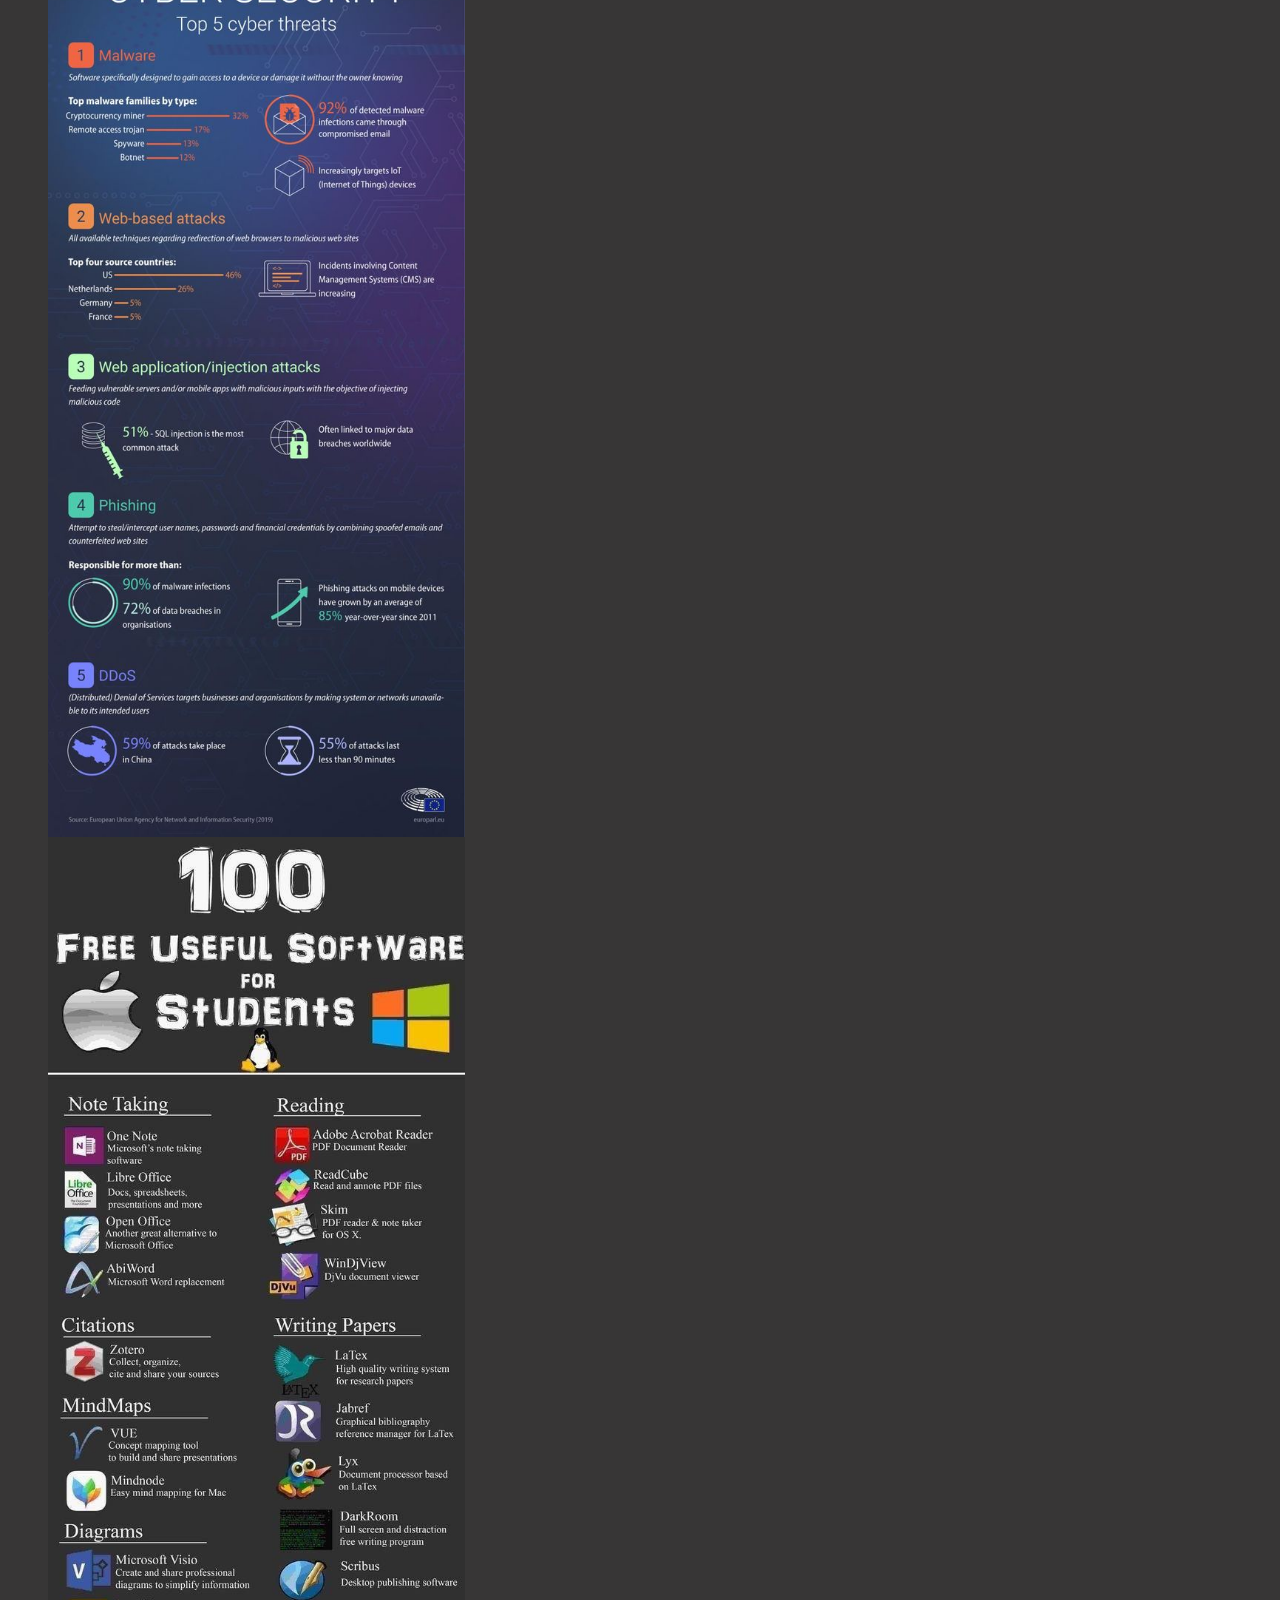
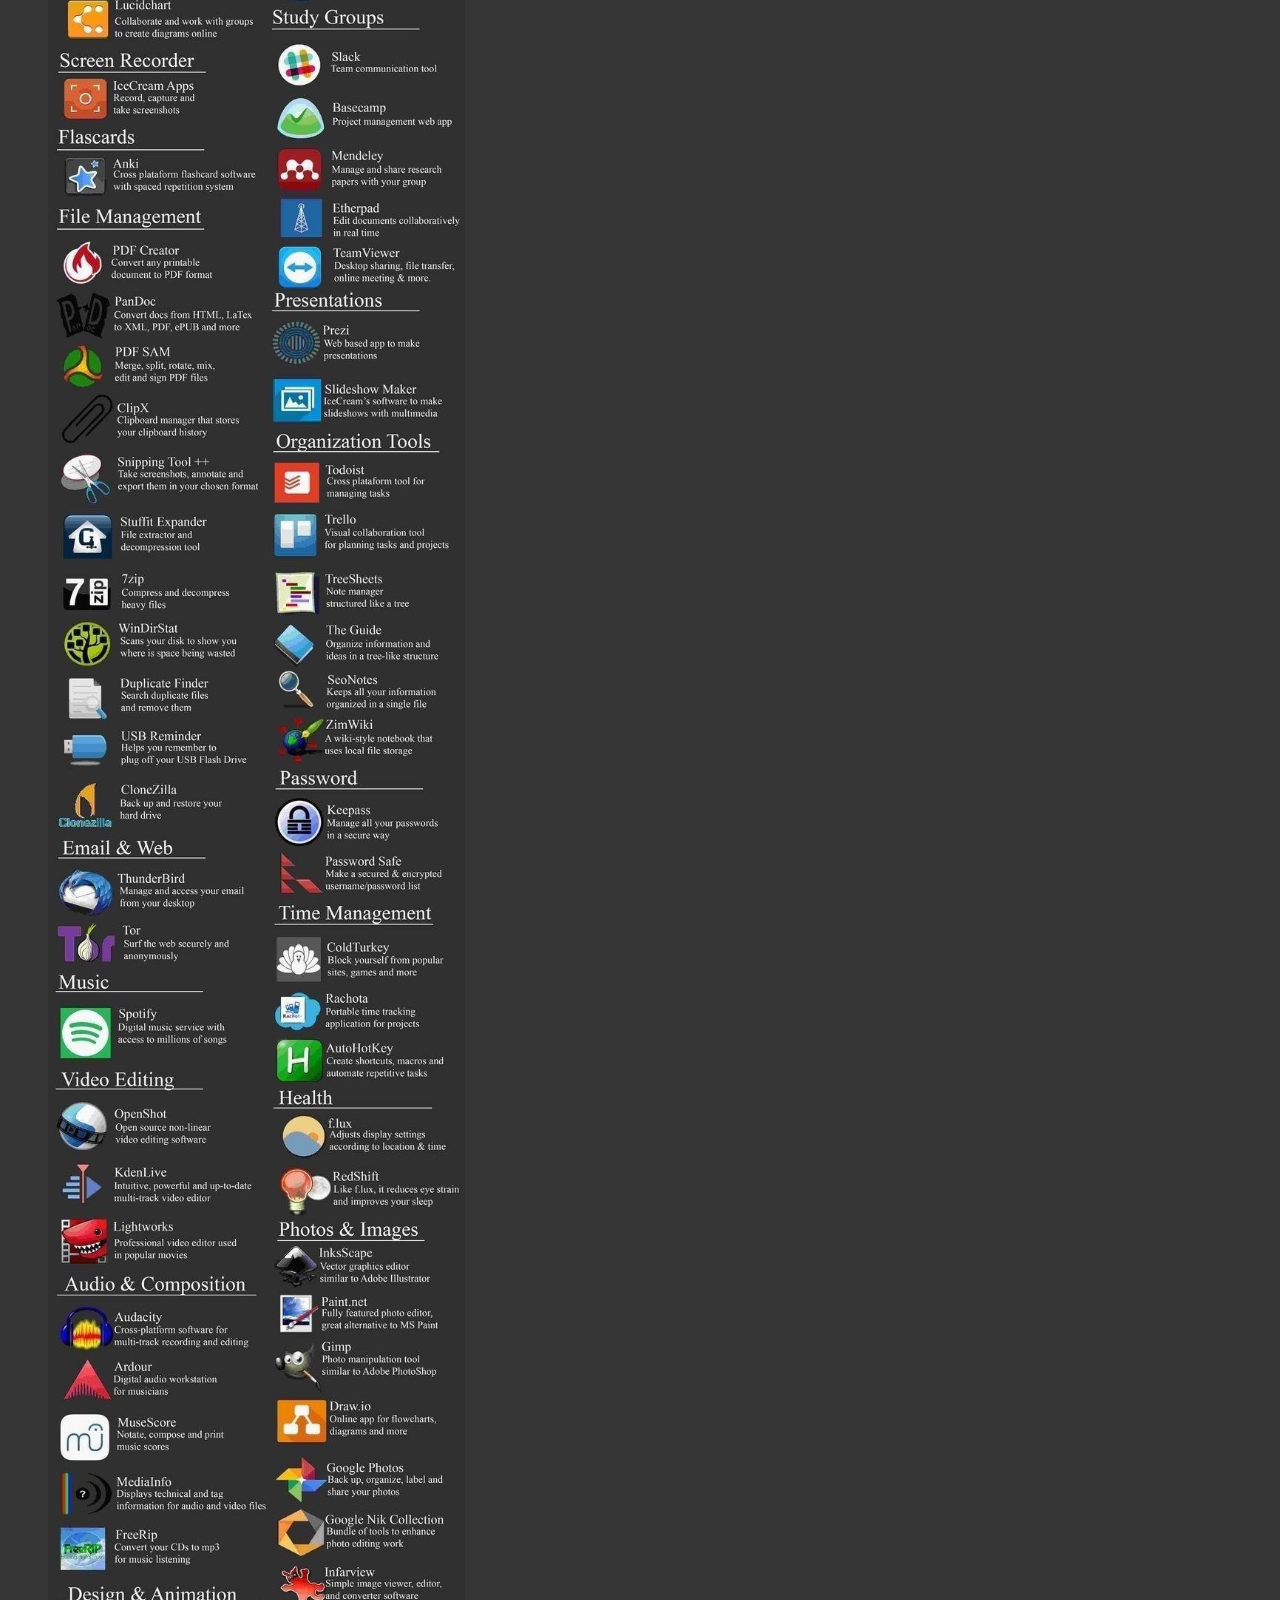
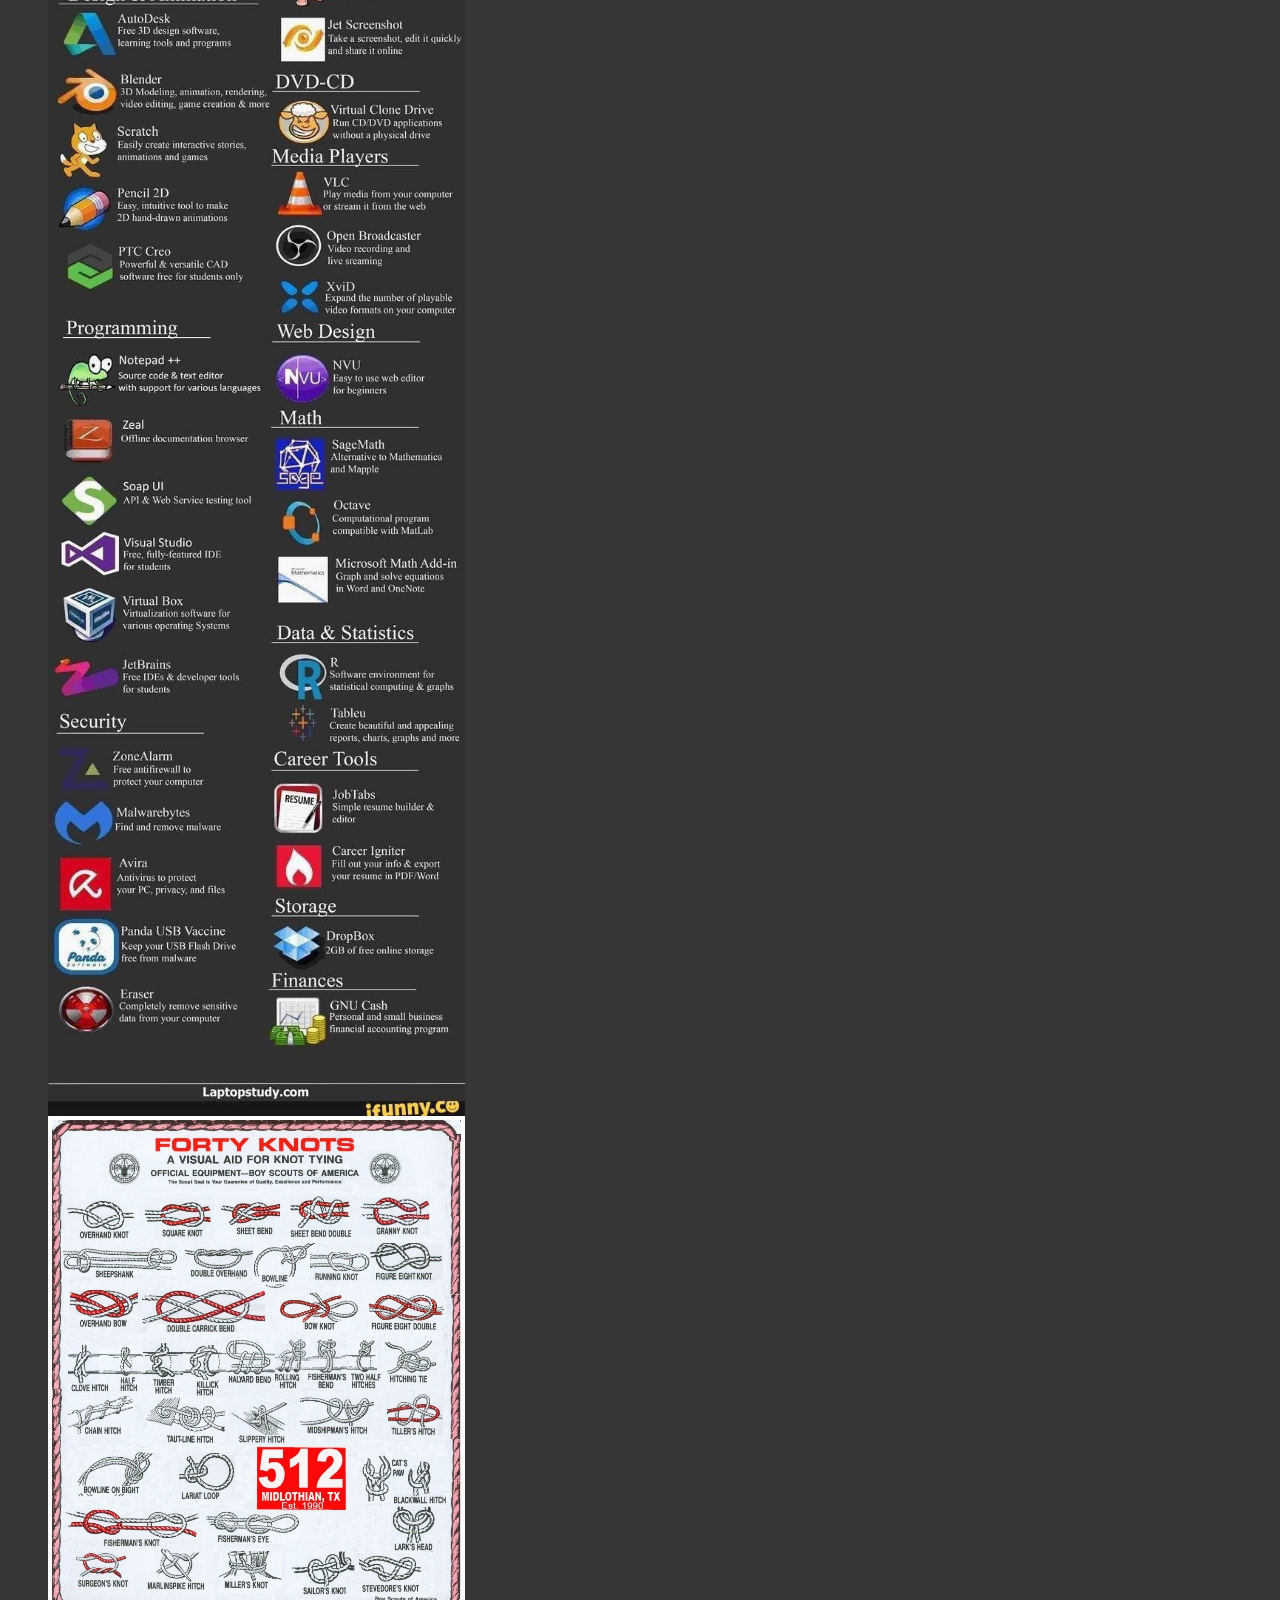
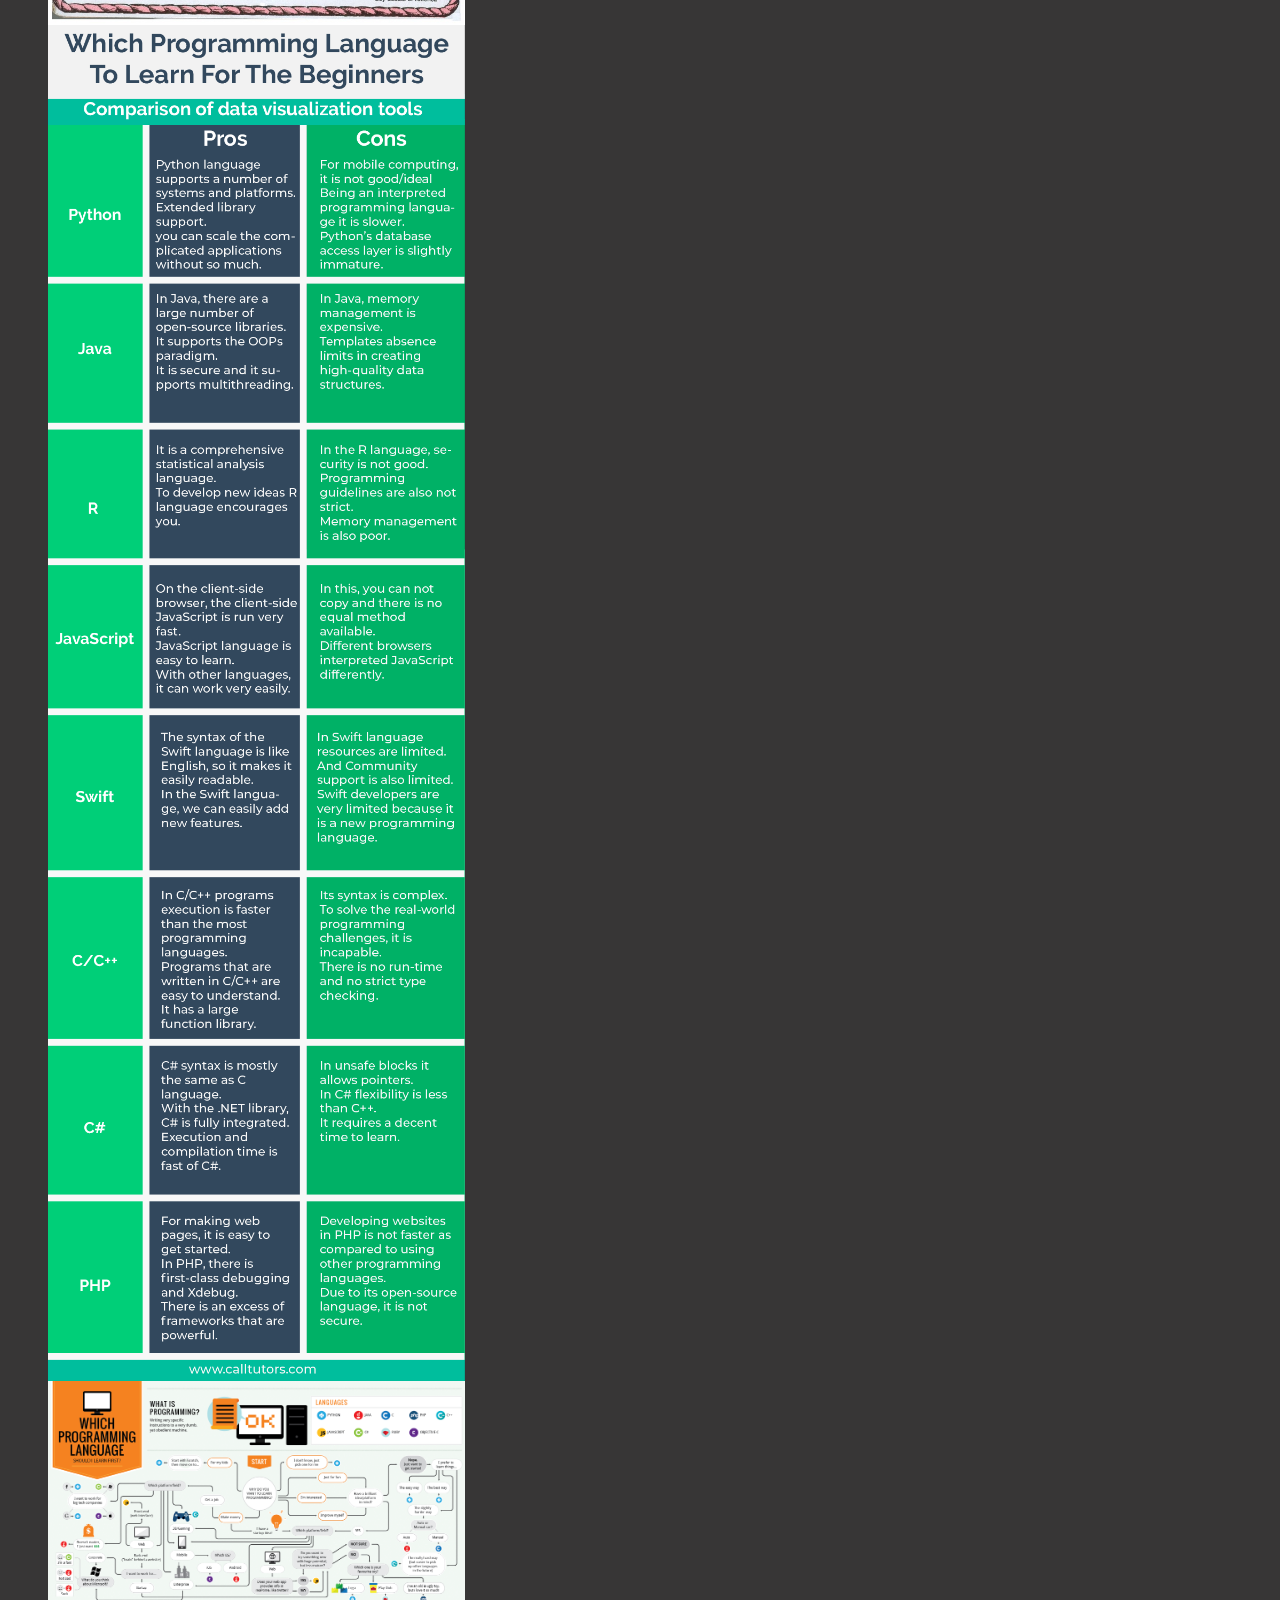
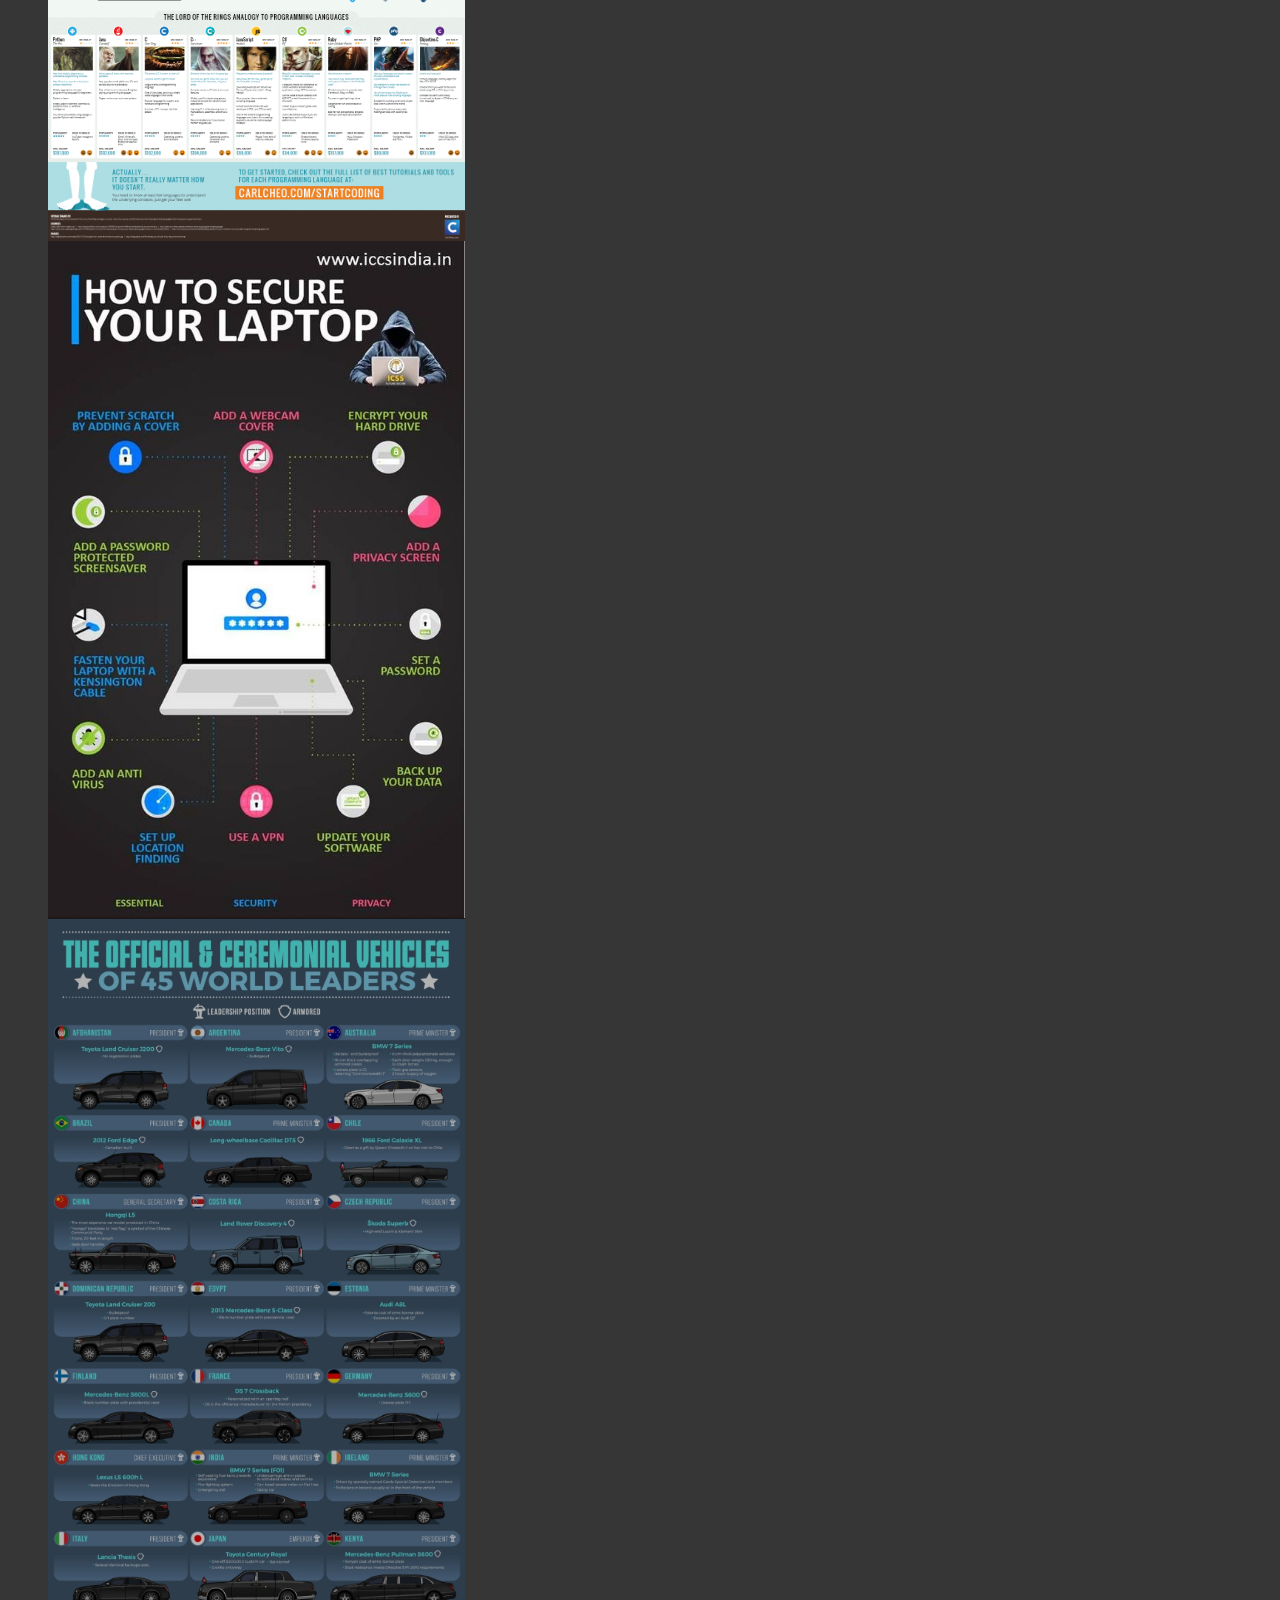
<file: infographics.html>
<html>
  <head>
    <title>
      idk's home page
    </title>
    <meta name="author" content="eyedeekay" />
    <meta name="description" content="eyedeekay.github.io" />
    <meta name="keywords" content="master" />
    <meta http-equiv="i2p-location" content="http://idk.i2p" />
    <link rel="stylesheet" type="text/css" href="style.css" />
    <link rel="stylesheet" type="text/css" href="showhider.css" />
    <script type="text/javascript" src="script.js"></script>
  </head>
  <body>
    <div id="navbar">
      <a href="#shownav">
        Show navigation
      </a>
      <div id="shownav">
        <div id="hidenav">
          <ul>
            <li>
              <a href="..">
                Up one level ^
              </a>
            </li>
            <li>
              <a href="index.html">
                index
              </a>
            </li>
            <li>
              <a href="Aggregated-I2P-Work/index.html">
                Aggregated-I2P-Work/index.html
              </a>
            </li>
            <li>
              <a href="Configuring-Privacy-Browser-for-I2P-on-Android/index.html">
                Configuring-Privacy-Browser-for-I2P-on-Android/index.html
              </a>
            </li>
            <li>
              <a href="Copy-Tab-URL/index.html">
                Copy-Tab-URL/index.html
              </a>
            </li>
            <li>
              <a href="Disentangling-Tahoe-LAFS-over-I2P/index.html">
                Disentangling-Tahoe-LAFS-over-I2P/index.html
              </a>
            </li>
            <li>
              <a href="Dokuwiki-over-I2P/index.html">
                Dokuwiki-over-I2P/index.html
              </a>
            </li>
            <li>
              <a href="Generate-Plugin-Signing-Keys/index.html">
                Generate-Plugin-Signing-Keys/index.html
              </a>
            </li>
            <li>
              <a href="Help-Bootstrap-I2P-Bote/index.html">
                Help-Bootstrap-I2P-Bote/index.html
              </a>
            </li>
            <li>
              <a href="Hopefully-Holistic-Guide-to-I2P-Dev-Build-Update-Hosting/index.html">
                Hopefully-Holistic-Guide-to-I2P-Dev-Build-Update-Hosting/index.html
              </a>
            </li>
            <li>
              <a href="Huma-Bird/index.html">
                Huma-Bird/index.html
              </a>
            </li>
            <li>
              <a href="I2P-Bookmarks/index.html">
                I2P-Bookmarks/index.html
              </a>
            </li>
            <li>
              <a href="I2P-Browser-Attackability-Evaluation/index.html">
                I2P-Browser-Attackability-Evaluation/index.html
              </a>
            </li>
            <li>
              <a href="I2P-Configuration-For-Chromium/index.html">
                I2P-Configuration-For-Chromium/index.html
              </a>
            </li>
            <li>
              <a href="I2P-Easy-Install-the-Movie/index.html">
                I2P-Easy-Install-the-Movie/index.html
              </a>
            </li>
            <li>
              <a href="I2P-Without-Installiing-Anything-A-post-facto-prequel/index.html">
                I2P-Without-Installiing-Anything-A-post-facto-prequel/index.html
              </a>
            </li>
            <li>
              <a href="I2P-in-Private-Browsing-Mode-Firefox/index.html">
                I2P-in-Private-Browsing-Mode-Firefox/index.html
              </a>
            </li>
            <li>
              <a href="Install-Java-And-I2P-on-Windows/index.html">
                Install-Java-And-I2P-on-Windows/index.html
              </a>
            </li>
            <li>
              <a href="LAIRArt/index.html">
                LAIRArt/index.html
              </a>
            </li>
            <li>
              <a href="LostCity/index.html">
                LostCity/index.html
              </a>
            </li>
            <li>
              <a href="Nextcloud-over-I2P-on-Docker/index.html">
                Nextcloud-over-I2P-on-Docker/index.html
              </a>
            </li>
            <li>
              <a href="Offer-I2P-Access-To-Your-Service/index.html">
                Offer-I2P-Access-To-Your-Service/index.html
              </a>
            </li>
            <li>
              <a href="Onion-in-Container-Browsing-Mode-Firefox/index.html">
                Onion-in-Container-Browsing-Mode-Firefox/index.html
              </a>
            </li>
            <li>
              <a href="Services/index.html">
                Services/index.html
              </a>
            </li>
            <li>
              <a href="Setup-BiglyBT-Android-for-I2P/index.html">
                Setup-BiglyBT-Android-for-I2P/index.html
              </a>
            </li>
            <li>
              <a href="So-You-Want-To-Write-A-SAM-Library/index.html">
                So-You-Want-To-Write-A-SAM-Library/index.html
              </a>
            </li>
            <li>
              <a href="Tassel/index.html">
                Tassel/index.html
              </a>
            </li>
            <li>
              <a href="Thunderbird-I2P-Auto-Configuration/index.html">
                Thunderbird-I2P-Auto-Configuration/index.html
              </a>
            </li>
            <li>
              <a href="Thunderbird-I2P-Configuration/index.html">
                Thunderbird-I2P-Configuration/index.html
              </a>
            </li>
            <li>
              <a href="Using-I2P-On-Android/index.html">
                Using-I2P-On-Android/index.html
              </a>
            </li>
            <li>
              <a href="about.i2p/index.html">
                about.i2p/index.html
              </a>
            </li>
            <li>
              <a href="aluminumoxynitride/index.html">
                aluminumoxynitride/index.html
              </a>
            </li>
            <li>
              <a href="amo-version/index.html">
                amo-version/index.html
              </a>
            </li>
            <li>
              <a href="anon-translate/index.html">
                anon-translate/index.html
              </a>
            </li>
            <li>
              <a href="apt/index.html">
                apt/index.html
              </a>
            </li>
            <li>
              <a href="apt-now/index.html">
                apt-now/index.html
              </a>
            </li>
            <li>
              <a href="apt-now-history/index.html">
                apt-now-history/index.html
              </a>
            </li>
            <li>
              <a href="basic-tunnel-tutorial/index.html">
                basic-tunnel-tutorial/index.html
              </a>
            </li>
            <li>
              <a href="battle-for-wesnoth-i2p/index.html">
                battle-for-wesnoth-i2p/index.html
              </a>
            </li>
            <li>
              <a href="blizzard/index.html">
                blizzard/index.html
              </a>
            </li>
            <li>
              <a href="brb/index.html">
                brb/index.html
              </a>
            </li>
            <li>
              <a href="checki2cp/index.html">
                checki2cp/index.html
              </a>
            </li>
            <li>
              <a href="darkssh/index.html">
                darkssh/index.html
              </a>
            </li>
            <li>
              <a href="debuntu-dev/index.html">
                debuntu-dev/index.html
              </a>
            </li>
            <li>
              <a href="doablesec/index.html">
                doablesec/index.html
              </a>
            </li>
            <li>
              <a href="edgar/index.html">
                edgar/index.html
              </a>
            </li>
            <li>
              <a href="eephttpd/index.html">
                eephttpd/index.html
              </a>
            </li>
            <li>
              <a href="fdroid/index.html">
                fdroid/index.html
              </a>
            </li>
            <li>
              <a href="fdroid-dev/index.html">
                fdroid-dev/index.html
              </a>
            </li>
            <li>
              <a href="fdroid-page/index.html">
                fdroid-page/index.html
              </a>
            </li>
            <li>
              <a href="files/index.html">
                files/index.html
              </a>
            </li>
            <li>
              <a href="firefox-static/index.html">
                firefox-static/index.html
              </a>
            </li>
            <li>
              <a href="firefox.profile.i2p/index.html">
                firefox.profile.i2p/index.html
              </a>
            </li>
            <li>
              <a href="go-fpw/index.html">
                go-fpw/index.html
              </a>
            </li>
            <li>
              <a href="go-i2pbrowser/index.html">
                go-i2pbrowser/index.html
              </a>
            </li>
            <li>
              <a href="hoarderCache-docker/index.html">
                hoarderCache-docker/index.html
              </a>
            </li>
            <li>
              <a href="hoarderMediaOS/index.html">
                hoarderMediaOS/index.html
              </a>
            </li>
            <li>
              <a href="httptunnel/index.html">
                httptunnel/index.html
              </a>
            </li>
            <li>
              <a href="i2p/index.html">
                i2p/index.html
              </a>
            </li>
            <li>
              <a href="i2p-debs/index.html">
                i2p-debs/index.html
              </a>
            </li>
            <li>
              <a href="i2p-gemini/index.html">
                i2p-gemini/index.html
              </a>
            </li>
            <li>
              <a href="i2p-i2pd-sshsetup/index.html">
                i2p-i2pd-sshsetup/index.html
              </a>
            </li>
            <li>
              <a href="i2p-traymenu/index.html">
                i2p-traymenu/index.html
              </a>
            </li>
            <li>
              <a href="i2p.newsxml.build/index.html">
                i2p.newsxml.build/index.html
              </a>
            </li>
            <li>
              <a href="i2p.plugins.tor-manager/index.html">
                i2p.plugins.tor-manager/index.html
              </a>
            </li>
            <li>
              <a href="i2pkeys/index.html">
                i2pkeys/index.html
              </a>
            </li>
            <li>
              <a href="iget/index.html">
                iget/index.html
              </a>
            </li>
            <li>
              <a href="index.html">
                index.html
              </a>
            </li>
            <li>
              <a href="infographics.html">
                infographics
              </a>
            </li>
            <li>
              <a href="javadoc-i2p/index.html">
                javadoc-i2p/index.html
              </a>
            </li>
            <li>
              <a href="kloster/index.html">
                kloster/index.html
              </a>
            </li>
            <li>
              <a href="lair-deb/index.html">
                lair-deb/index.html
              </a>
            </li>
            <li>
              <a href="lair-web/index.html">
                lair-web/index.html
              </a>
            </li>
            <li>
              <a href="lb-docs/index.html">
                lb-docs/index.html
              </a>
            </li>
            <li>
              <a href="lede-docker/index.html">
                lede-docker/index.html
              </a>
            </li>
            <li>
              <a href="m4gallery/index.html">
                m4gallery/index.html
              </a>
            </li>
            <li>
              <a href="mooz/index.html">
                mooz/index.html
              </a>
            </li>
            <li>
              <a href="mtg-i2p/index.html">
                mtg-i2p/index.html
              </a>
            </li>
            <li>
              <a href="nethack-i2p/index.html">
                nethack-i2p/index.html
              </a>
            </li>
            <li>
              <a href="nosystemd/index.html">
                nosystemd/index.html
              </a>
            </li>
            <li>
              <a href="onramp/index.html">
                onramp/index.html
              </a>
            </li>
            <li>
              <a href="openjdk-7/index.html">
                openjdk-7/index.html
              </a>
            </li>
            <li>
              <a href="pkpage/index.html">
                pkpage/index.html
              </a>
            </li>
            <li>
              <a href="plugins.html">
                plugins
              </a>
            </li>
            <li>
              <a href="postinstall/index.html">
                postinstall/index.html
              </a>
            </li>
            <li>
              <a href="railroad/index.html">
                railroad/index.html
              </a>
            </li>
            <li>
              <a href="repo/index.html">
                repo/index.html
              </a>
            </li>
            <li>
              <a href="reseed-monitoring/index.html">
                reseed-monitoring/index.html
              </a>
            </li>
            <li>
              <a href="sam-forwarder/index.html">
                sam-forwarder/index.html
              </a>
            </li>
            <li>
              <a href="samsocks/index.html">
                samsocks/index.html
              </a>
            </li>
            <li>
              <a href="samtracker/index.html">
                samtracker/index.html
              </a>
            </li>
            <li>
              <a href="scpage/index.html">
                scpage/index.html
              </a>
            </li>
            <li>
              <a href="singlefile/index.html">
                singlefile/index.html
              </a>
            </li>
            <li>
              <a href="sked/index.html">
                sked/index.html
              </a>
            </li>
            <li>
              <a href="soap/index.html">
                soap/index.html
              </a>
            </li>
            <li>
              <a href="sunxi-mirror/index.html">
                sunxi-mirror/index.html
              </a>
            </li>
            <li>
              <a href="terrarium/index.html">
                terrarium/index.html
              </a>
            </li>
            <li>
              <a href="torbrowser/index.html">
                torbrowser/index.html
              </a>
            </li>
            <li>
              <a href="userChrome.app.css/index.html">
                userChrome.app.css/index.html
              </a>
            </li>
            <li>
              <a href="vala-lua-tests/index.html">
                vala-lua-tests/index.html
              </a>
            </li>
            <li>
              <a href="video.html">
                video.html
              </a>
            </li>
            <li>
              <a href="videos.html">
                videos
              </a>
            </li>
            <li>
              <a href="webext-translator/index.html">
                webext-translator/index.html
              </a>
            </li>
            <li>
              <a href="worlds-simplest-website/index.html">
                worlds-simplest-website/index.html
              </a>
            </li>
            <li>
              <a href="ySidebar.html">
                ySidebar
              </a>
            </li>
            <li>
              <a href="yTop.html">
                yTop
              </a>
            </li>
            <li>
              <a href="zBlog.html">
                zBlog
              </a>
            </li>
            <li>
              <a href="zWallet.html">
                zWallet
              </a>
            </li>
          </ul>
          <br>
          <a href="#hidenav">
            Hide Navigation
          </a>
        </div>
      </div>
    </div>
    <a id="returnhome" href="/">
      /
    </a>
    <h1>
      Infographics Gallery
    </h1>
    <p>
      These are various infographics I&rsquo;ve found around Reddit, mostly,
      and collected here. They are here in part as a way of testing
      an approach to using Bittorrent-over-I2P as a peer-to-peer way
      of backing the resources on the site.
    </p>
    <ul>
      <li>
        <img src="images/attacks.jpg" alt="Types of Attacks" />
      </li>
      <li>
        <img src="images/awareness.jpg" alt="Security Awareness" />
      </li>
      <li>
        <img src="images/banknotes.jpg" alt="Bank Note Security" />
      </li>
      <li>
        <img src="images/barricade.jpg" alt="Barricading a Door" />
      </li>
      <li>
        <img src="images/burglars.png" alt="Burglar Defenses" />
      </li>
      <li>
        <img src="images/cells.jpg" alt="Cell Phones" />
      </li>
      <li>
        <img src="images/csec2.jpg" alt="Computer Security" />
      </li>
      <li>
        <img src="images/csec.jpg" alt="Computer Security 2" />
      </li>
      <li>
        <img src="images/etherpad.jpg" alt="Etherpad" />
      </li>
      <li>
        <img src="images/knots.jpeg" alt="Knots" />
      </li>
      <li>
        <img src="images/langs1.png" alt="Languages" />
      </li>
      <li>
        <img src="images/langs2.png" alt="Languages 1" />
      </li>
      <li>
        <img src="images/laptopsec.jpg" alt="Laptop Security" />
      </li>
      <li>
        <img src="images/leadersec.jpg" alt="Leader Security Vehicles" />
      </li>
      <li>
        <img src="images/lifi.jpg" alt="Wifi vs Lifi" />
      </li>
      <li>
        <img src="images/morse.jpg" alt="Morse" />
      </li>
      <li>
        <img src="images/password-3.png" alt="Passwords" />
      </li>
      <li>
        <img src="images/passwords-1.jpg" alt="Passwords 2" />
      </li>
      <li>
        <img src="images/passwords-2.jpg" alt="Passwords 3" />
      </li>
      <li>
        <img src="images/picks1.jpg" alt="Lock Picks" />
      </li>
      <li>
        <img src="images/picks2.jpg" alt="Lock Picks 2" />
      </li>
      <li>
        <img src="images/plugs.jpg" alt="Electric Plugs" />
      </li>
      <li>
        <img src="images/productivity.jpg" alt="Productivity" />
      </li>
      <li>
        <img src="images/regflow.jpg" alt="Registration Flow" />
      </li>
      <li>
        <img src="images/sites.png" alt="Sites" />
      </li>
      <li>
        <img src="images/tents.jpg" alt="Tents" />
      </li>
      <li>
        <img src="images/tor.png" alt="Tor vs VPN" />
      </li>
      <li>
        <img src="images/torvpnsorta.jpg" alt="Tor vs VPN 2" />
      </li>
      <li>
        <img src="images/uber.jpg" alt="Uber" />
      </li>
      <li>
        <img src="images/wifisec.jpg" alt="Wi-Fi" />
      </li>
    </ul>
    <div id="sourcecode">
      <span id="sourcehead">
        <strong>
          Get the source code:
        </strong>
      </span>
      <ul>
        <li>
          <a href="https://github.com/eyedeekay/eyedeekay.github.io">
            Source Repository: (https://github.com/eyedeekay/eyedeekay.github.io)
          </a>
        </li>
      </ul>
    </div>
    <div>
      <iframe src="https://snowflake.torproject.org/embed.html" width="320" height="240" frameborder="0" scrolling="no"></iframe>
    </div>
    <div>
      <a href="https://geti2p.net/">
        <img src="i2plogo.png"></img>
        I2P
      </a>
    </div>
  </body>
</html>
</file>
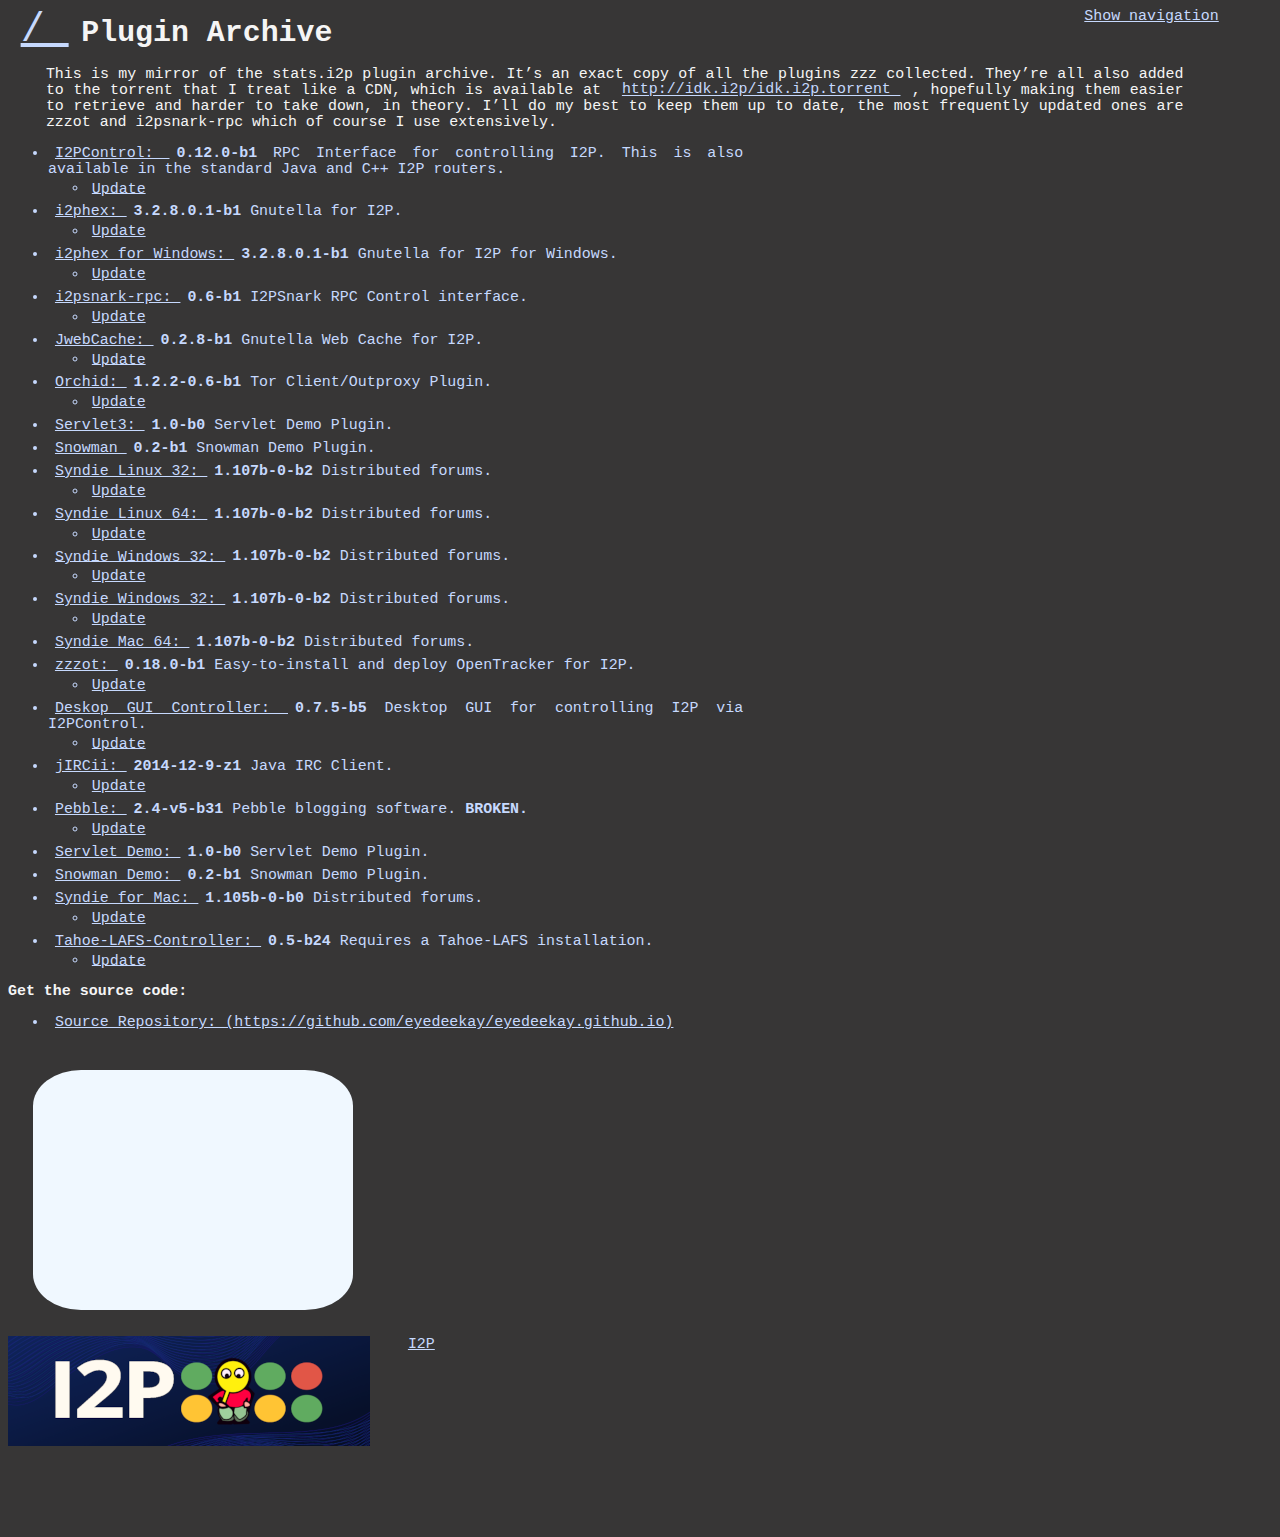
<file: plugins.html>
<html>
  <head>
    <title>
      idk's home page
    </title>
    <meta name="author" content="eyedeekay" />
    <meta name="description" content="eyedeekay.github.io" />
    <meta name="keywords" content="master" />
    <meta http-equiv="i2p-location" content="http://idk.i2p" />
    <link rel="stylesheet" type="text/css" href="style.css" />
    <link rel="stylesheet" type="text/css" href="showhider.css" />
    <script type="text/javascript" src="script.js"></script>
  </head>
  <body>
    <div id="navbar">
      <a href="#shownav">
        Show navigation
      </a>
      <div id="shownav">
        <div id="hidenav">
          <ul>
            <li>
              <a href="..">
                Up one level ^
              </a>
            </li>
            <li>
              <a href="index.html">
                index
              </a>
            </li>
            <li>
              <a href="Aggregated-I2P-Work/index.html">
                Aggregated-I2P-Work/index.html
              </a>
            </li>
            <li>
              <a href="Configuring-Privacy-Browser-for-I2P-on-Android/index.html">
                Configuring-Privacy-Browser-for-I2P-on-Android/index.html
              </a>
            </li>
            <li>
              <a href="Copy-Tab-URL/index.html">
                Copy-Tab-URL/index.html
              </a>
            </li>
            <li>
              <a href="Disentangling-Tahoe-LAFS-over-I2P/index.html">
                Disentangling-Tahoe-LAFS-over-I2P/index.html
              </a>
            </li>
            <li>
              <a href="Dokuwiki-over-I2P/index.html">
                Dokuwiki-over-I2P/index.html
              </a>
            </li>
            <li>
              <a href="Generate-Plugin-Signing-Keys/index.html">
                Generate-Plugin-Signing-Keys/index.html
              </a>
            </li>
            <li>
              <a href="Help-Bootstrap-I2P-Bote/index.html">
                Help-Bootstrap-I2P-Bote/index.html
              </a>
            </li>
            <li>
              <a href="Hopefully-Holistic-Guide-to-I2P-Dev-Build-Update-Hosting/index.html">
                Hopefully-Holistic-Guide-to-I2P-Dev-Build-Update-Hosting/index.html
              </a>
            </li>
            <li>
              <a href="Huma-Bird/index.html">
                Huma-Bird/index.html
              </a>
            </li>
            <li>
              <a href="I2P-Bookmarks/index.html">
                I2P-Bookmarks/index.html
              </a>
            </li>
            <li>
              <a href="I2P-Browser-Attackability-Evaluation/index.html">
                I2P-Browser-Attackability-Evaluation/index.html
              </a>
            </li>
            <li>
              <a href="I2P-Configuration-For-Chromium/index.html">
                I2P-Configuration-For-Chromium/index.html
              </a>
            </li>
            <li>
              <a href="I2P-Easy-Install-the-Movie/index.html">
                I2P-Easy-Install-the-Movie/index.html
              </a>
            </li>
            <li>
              <a href="I2P-Without-Installiing-Anything-A-post-facto-prequel/index.html">
                I2P-Without-Installiing-Anything-A-post-facto-prequel/index.html
              </a>
            </li>
            <li>
              <a href="I2P-in-Private-Browsing-Mode-Firefox/index.html">
                I2P-in-Private-Browsing-Mode-Firefox/index.html
              </a>
            </li>
            <li>
              <a href="Install-Java-And-I2P-on-Windows/index.html">
                Install-Java-And-I2P-on-Windows/index.html
              </a>
            </li>
            <li>
              <a href="LAIRArt/index.html">
                LAIRArt/index.html
              </a>
            </li>
            <li>
              <a href="LostCity/index.html">
                LostCity/index.html
              </a>
            </li>
            <li>
              <a href="Nextcloud-over-I2P-on-Docker/index.html">
                Nextcloud-over-I2P-on-Docker/index.html
              </a>
            </li>
            <li>
              <a href="Offer-I2P-Access-To-Your-Service/index.html">
                Offer-I2P-Access-To-Your-Service/index.html
              </a>
            </li>
            <li>
              <a href="Onion-in-Container-Browsing-Mode-Firefox/index.html">
                Onion-in-Container-Browsing-Mode-Firefox/index.html
              </a>
            </li>
            <li>
              <a href="Services/index.html">
                Services/index.html
              </a>
            </li>
            <li>
              <a href="Setup-BiglyBT-Android-for-I2P/index.html">
                Setup-BiglyBT-Android-for-I2P/index.html
              </a>
            </li>
            <li>
              <a href="So-You-Want-To-Write-A-SAM-Library/index.html">
                So-You-Want-To-Write-A-SAM-Library/index.html
              </a>
            </li>
            <li>
              <a href="Tassel/index.html">
                Tassel/index.html
              </a>
            </li>
            <li>
              <a href="Thunderbird-I2P-Auto-Configuration/index.html">
                Thunderbird-I2P-Auto-Configuration/index.html
              </a>
            </li>
            <li>
              <a href="Thunderbird-I2P-Configuration/index.html">
                Thunderbird-I2P-Configuration/index.html
              </a>
            </li>
            <li>
              <a href="Using-I2P-On-Android/index.html">
                Using-I2P-On-Android/index.html
              </a>
            </li>
            <li>
              <a href="about.i2p/index.html">
                about.i2p/index.html
              </a>
            </li>
            <li>
              <a href="aluminumoxynitride/index.html">
                aluminumoxynitride/index.html
              </a>
            </li>
            <li>
              <a href="amo-version/index.html">
                amo-version/index.html
              </a>
            </li>
            <li>
              <a href="anon-translate/index.html">
                anon-translate/index.html
              </a>
            </li>
            <li>
              <a href="apt/index.html">
                apt/index.html
              </a>
            </li>
            <li>
              <a href="apt-now/index.html">
                apt-now/index.html
              </a>
            </li>
            <li>
              <a href="apt-now-history/index.html">
                apt-now-history/index.html
              </a>
            </li>
            <li>
              <a href="basic-tunnel-tutorial/index.html">
                basic-tunnel-tutorial/index.html
              </a>
            </li>
            <li>
              <a href="battle-for-wesnoth-i2p/index.html">
                battle-for-wesnoth-i2p/index.html
              </a>
            </li>
            <li>
              <a href="blizzard/index.html">
                blizzard/index.html
              </a>
            </li>
            <li>
              <a href="brb/index.html">
                brb/index.html
              </a>
            </li>
            <li>
              <a href="checki2cp/index.html">
                checki2cp/index.html
              </a>
            </li>
            <li>
              <a href="darkssh/index.html">
                darkssh/index.html
              </a>
            </li>
            <li>
              <a href="debuntu-dev/index.html">
                debuntu-dev/index.html
              </a>
            </li>
            <li>
              <a href="doablesec/index.html">
                doablesec/index.html
              </a>
            </li>
            <li>
              <a href="edgar/index.html">
                edgar/index.html
              </a>
            </li>
            <li>
              <a href="eephttpd/index.html">
                eephttpd/index.html
              </a>
            </li>
            <li>
              <a href="fdroid/index.html">
                fdroid/index.html
              </a>
            </li>
            <li>
              <a href="fdroid-dev/index.html">
                fdroid-dev/index.html
              </a>
            </li>
            <li>
              <a href="fdroid-page/index.html">
                fdroid-page/index.html
              </a>
            </li>
            <li>
              <a href="files/index.html">
                files/index.html
              </a>
            </li>
            <li>
              <a href="firefox-static/index.html">
                firefox-static/index.html
              </a>
            </li>
            <li>
              <a href="firefox.profile.i2p/index.html">
                firefox.profile.i2p/index.html
              </a>
            </li>
            <li>
              <a href="go-fpw/index.html">
                go-fpw/index.html
              </a>
            </li>
            <li>
              <a href="go-i2pbrowser/index.html">
                go-i2pbrowser/index.html
              </a>
            </li>
            <li>
              <a href="hoarderCache-docker/index.html">
                hoarderCache-docker/index.html
              </a>
            </li>
            <li>
              <a href="hoarderMediaOS/index.html">
                hoarderMediaOS/index.html
              </a>
            </li>
            <li>
              <a href="httptunnel/index.html">
                httptunnel/index.html
              </a>
            </li>
            <li>
              <a href="i2p/index.html">
                i2p/index.html
              </a>
            </li>
            <li>
              <a href="i2p-debs/index.html">
                i2p-debs/index.html
              </a>
            </li>
            <li>
              <a href="i2p-gemini/index.html">
                i2p-gemini/index.html
              </a>
            </li>
            <li>
              <a href="i2p-i2pd-sshsetup/index.html">
                i2p-i2pd-sshsetup/index.html
              </a>
            </li>
            <li>
              <a href="i2p-traymenu/index.html">
                i2p-traymenu/index.html
              </a>
            </li>
            <li>
              <a href="i2p.newsxml.build/index.html">
                i2p.newsxml.build/index.html
              </a>
            </li>
            <li>
              <a href="i2p.plugins.tor-manager/index.html">
                i2p.plugins.tor-manager/index.html
              </a>
            </li>
            <li>
              <a href="i2pkeys/index.html">
                i2pkeys/index.html
              </a>
            </li>
            <li>
              <a href="iget/index.html">
                iget/index.html
              </a>
            </li>
            <li>
              <a href="index.html">
                index.html
              </a>
            </li>
            <li>
              <a href="infographics.html">
                infographics
              </a>
            </li>
            <li>
              <a href="javadoc-i2p/index.html">
                javadoc-i2p/index.html
              </a>
            </li>
            <li>
              <a href="kloster/index.html">
                kloster/index.html
              </a>
            </li>
            <li>
              <a href="lair-deb/index.html">
                lair-deb/index.html
              </a>
            </li>
            <li>
              <a href="lair-web/index.html">
                lair-web/index.html
              </a>
            </li>
            <li>
              <a href="lb-docs/index.html">
                lb-docs/index.html
              </a>
            </li>
            <li>
              <a href="lede-docker/index.html">
                lede-docker/index.html
              </a>
            </li>
            <li>
              <a href="m4gallery/index.html">
                m4gallery/index.html
              </a>
            </li>
            <li>
              <a href="mooz/index.html">
                mooz/index.html
              </a>
            </li>
            <li>
              <a href="mtg-i2p/index.html">
                mtg-i2p/index.html
              </a>
            </li>
            <li>
              <a href="nethack-i2p/index.html">
                nethack-i2p/index.html
              </a>
            </li>
            <li>
              <a href="nosystemd/index.html">
                nosystemd/index.html
              </a>
            </li>
            <li>
              <a href="onramp/index.html">
                onramp/index.html
              </a>
            </li>
            <li>
              <a href="openjdk-7/index.html">
                openjdk-7/index.html
              </a>
            </li>
            <li>
              <a href="pkpage/index.html">
                pkpage/index.html
              </a>
            </li>
            <li>
              <a href="plugins.html">
                plugins
              </a>
            </li>
            <li>
              <a href="postinstall/index.html">
                postinstall/index.html
              </a>
            </li>
            <li>
              <a href="railroad/index.html">
                railroad/index.html
              </a>
            </li>
            <li>
              <a href="repo/index.html">
                repo/index.html
              </a>
            </li>
            <li>
              <a href="reseed-monitoring/index.html">
                reseed-monitoring/index.html
              </a>
            </li>
            <li>
              <a href="sam-forwarder/index.html">
                sam-forwarder/index.html
              </a>
            </li>
            <li>
              <a href="samsocks/index.html">
                samsocks/index.html
              </a>
            </li>
            <li>
              <a href="samtracker/index.html">
                samtracker/index.html
              </a>
            </li>
            <li>
              <a href="scpage/index.html">
                scpage/index.html
              </a>
            </li>
            <li>
              <a href="singlefile/index.html">
                singlefile/index.html
              </a>
            </li>
            <li>
              <a href="sked/index.html">
                sked/index.html
              </a>
            </li>
            <li>
              <a href="soap/index.html">
                soap/index.html
              </a>
            </li>
            <li>
              <a href="sunxi-mirror/index.html">
                sunxi-mirror/index.html
              </a>
            </li>
            <li>
              <a href="terrarium/index.html">
                terrarium/index.html
              </a>
            </li>
            <li>
              <a href="torbrowser/index.html">
                torbrowser/index.html
              </a>
            </li>
            <li>
              <a href="userChrome.app.css/index.html">
                userChrome.app.css/index.html
              </a>
            </li>
            <li>
              <a href="vala-lua-tests/index.html">
                vala-lua-tests/index.html
              </a>
            </li>
            <li>
              <a href="video.html">
                video.html
              </a>
            </li>
            <li>
              <a href="videos.html">
                videos
              </a>
            </li>
            <li>
              <a href="webext-translator/index.html">
                webext-translator/index.html
              </a>
            </li>
            <li>
              <a href="worlds-simplest-website/index.html">
                worlds-simplest-website/index.html
              </a>
            </li>
            <li>
              <a href="ySidebar.html">
                ySidebar
              </a>
            </li>
            <li>
              <a href="yTop.html">
                yTop
              </a>
            </li>
            <li>
              <a href="zBlog.html">
                zBlog
              </a>
            </li>
            <li>
              <a href="zWallet.html">
                zWallet
              </a>
            </li>
          </ul>
          <br>
          <a href="#hidenav">
            Hide Navigation
          </a>
        </div>
      </div>
    </div>
    <a id="returnhome" href="/">
      /
    </a>
    <h1>
      Plugin Archive
    </h1>
    <p>
      This is my mirror of the stats.i2p plugin archive. It&rsquo;s an exact copy of all the
      plugins zzz collected. They&rsquo;re all also added to the torrent that I treat like a CDN,
      which is available at
      <a href="http://idk.i2p/idk.i2p.torrent">
        http://idk.i2p/idk.i2p.torrent
      </a>
      , hopefully making them easier
      to retrieve and harder to take down, in theory. I&rsquo;ll do my best to keep them up to
      date, the most frequently updated ones are zzzot and i2psnark-rpc which of course
      I use extensively.
    </p>
    <ul>
      <li>
        <a href="plugins/I2PControl.su3">
          I2PControl:
        </a>
        <strong>
          0.12.0-b1
        </strong>
        RPC Interface for controlling I2P.
        This is also available in the standard Java and C++ I2P routers.
        <ul>
          <li>
            <a href="plugins/I2PControl-update.su3">
              Update
            </a>
          </li>
        </ul>
      </li>
      <li>
        <a href="plugins/i2phex.su3">
          i2phex:
        </a>
        <strong>
          3.2.8.0.1-b1
        </strong>
        Gnutella for I2P.
        <ul>
          <li>
            <a href="plugins/i2phex-update.su3">
              Update
            </a>
          </li>
        </ul>
      </li>
      <li>
        <a href="plugins/i2phex-windows.su3">
          i2phex for Windows:
        </a>
        <strong>
          3.2.8.0.1-b1
        </strong>
        Gnutella for I2P for Windows.
        <ul>
          <li>
            <a href="plugins/i2phex-windows-update.su3">
              Update
            </a>
          </li>
        </ul>
      </li>
      <li>
        <a href="plugins/i2psnark-rpc.su3">
          i2psnark-rpc:
        </a>
        <strong>
          0.6-b1
        </strong>
        I2PSnark RPC Control interface.
        <ul>
          <li>
            <a href="plugins/i2psnark-rpc-update.su3">
              Update
            </a>
          </li>
        </ul>
      </li>
      <li>
        <a href="plugins/jwebcache.su3">
          JwebCache:
        </a>
        <strong>
          0.2.8-b1
        </strong>
        Gnutella Web Cache for I2P.
        <ul>
          <li>
            <a href="plugins/jwebcache-update.su3">
              Update
            </a>
          </li>
        </ul>
      </li>
      <li>
        <a href="plugins/orchid.su3">
          Orchid:
        </a>
        <strong>
          1.2.2-0.6-b1
        </strong>
        Tor Client/Outproxy Plugin.
        <ul>
          <li>
            <a href="plugins/orchid-update.su3">
              Update
            </a>
          </li>
        </ul>
      </li>
      <li>
        <a href="plugins/servlet3.su3">
          Servlet3:
        </a>
        <strong>
          1.0-b0
        </strong>
        Servlet Demo Plugin.
      </li>
      <li>
        <a href="plugins/snowman.su3">
          Snowman
        </a>
        <strong>
          0.2-b1
        </strong>
        Snowman Demo Plugin.
      </li>
      <li>
        <a href="plugins/syndie-linux-i386.su3">
          Syndie Linux 32:
        </a>
        <strong>
          1.107b-0-b2
        </strong>
        Distributed forums.
        <ul>
          <li>
            <a href="plugins/syndie-linux-i386-update.su3">
              Update
            </a>
          </li>
        </ul>
      </li>
      <li>
        <a href="plugins/syndie-linux-x86-64.su3">
          Syndie Linux 64:
        </a>
        <strong>
          1.107b-0-b2
        </strong>
        Distributed forums.
        <ul>
          <li>
            <a href="plugins/syndie-linux-i386-update.su3">
              Update
            </a>
          </li>
        </ul>
      </li>
      <li>
        <a href="plugins/syndie-win32.su3">
          Syndie Windows 32:
        </a>
        <strong>
          1.107b-0-b2
        </strong>
        Distributed forums.
        <ul>
          <li>
            <a href="plugins/syndie-win32-update.su3">
              Update
            </a>
          </li>
        </ul>
      </li>
      <li>
        <a href="plugins/syndie-win64.su3">
          Syndie Windows 32:
        </a>
        <strong>
          1.107b-0-b2
        </strong>
        Distributed forums.
        <ul>
          <li>
            <a href="plugins/syndie-win32-update.su3">
              Update
            </a>
          </li>
        </ul>
      </li>
      <li>
        <a href="plugins/syndie-mac64.su3">
          Syndie Mac 64:
        </a>
        <strong>
          1.107b-0-b2
        </strong>
        Distributed forums.
      </li>
      <li>
        <a href="plugins/zzzot.su3">
          zzzot:
        </a>
        <strong>
          0.18.0-b1
        </strong>
        Easy-to-install and deploy OpenTracker for I2P.
        <ul>
          <li>
            <a href="plugins/zzzot-update.su3">
              Update
            </a>
          </li>
        </ul>
      </li>
      <li>
        <a href="plugins/desktopgui.xpi2p">
          Deskop GUI Controller:
        </a>
        <strong>
          0.7.5-b5
        </strong>
        Desktop GUI for controlling I2P via I2PControl.
        <ul>
          <li>
            <a href="plugins/desktopgui-update.xpi2p">
              Update
            </a>
          </li>
        </ul>
      </li>
      <li>
        <a href="plugins/jIRCii.xpi2p">
          jIRCii:
        </a>
        <strong>
          2014-12-9-z1
        </strong>
        Java IRC Client.
        <ul>
          <li>
            <a href="plugins/jIRCii-update.xpi2p">
              Update
            </a>
          </li>
        </ul>
      </li>
      <li>
        <a href="plugins/pebble.xpi2p">
          Pebble:
        </a>
        <strong>
          2.4-v5-b31
        </strong>
        Pebble blogging software.
        <strong>
          BROKEN.
        </strong>
        <ul>
          <li>
            <a href="plugins/pebble-update.xpi2p">
              Update
            </a>
          </li>
        </ul>
      </li>
      <li>
        <a href="plugins/servlet3.xpi2p">
          Servlet Demo:
        </a>
        <strong>
          1.0-b0
        </strong>
        Servlet Demo Plugin.
      </li>
      <li>
        <a href="plugins/snowman.xpi2p">
          Snowman Demo:
        </a>
        <strong>
          0.2-b1
        </strong>
        Snowman Demo Plugin.
      </li>
      <li>
        <a href="plugins/syndie-mac32.xpi2p">
          Syndie for Mac:
        </a>
        <strong>
          1.105b-0-b0
        </strong>
        Distributed forums.
        <ul>
          <li>
            <a href="plugins/syndie-linux-i386-update.xpi2p">
              Update
            </a>
          </li>
        </ul>
      </li>
      <li>
        <a href="plugins/tahoe-lafs-controller.xpi2p">
          Tahoe-LAFS-Controller:
        </a>
        <strong>
          0.5-b24
        </strong>
        Requires a Tahoe-LAFS installation.
        <ul>
          <li>
            <a href="plugins/tahoe-lafs-controller-update.xpi2p">
              Update
            </a>
          </li>
        </ul>
      </li>
    </ul>
    <div id="sourcecode">
      <span id="sourcehead">
        <strong>
          Get the source code:
        </strong>
      </span>
      <ul>
        <li>
          <a href="https://github.com/eyedeekay/eyedeekay.github.io">
            Source Repository: (https://github.com/eyedeekay/eyedeekay.github.io)
          </a>
        </li>
      </ul>
    </div>
    <div>
      <iframe src="https://snowflake.torproject.org/embed.html" width="320" height="240" frameborder="0" scrolling="no"></iframe>
    </div>
    <div>
      <a href="https://geti2p.net/">
        <img src="i2plogo.png"></img>
        I2P
      </a>
    </div>
  </body>
</html>
</file>
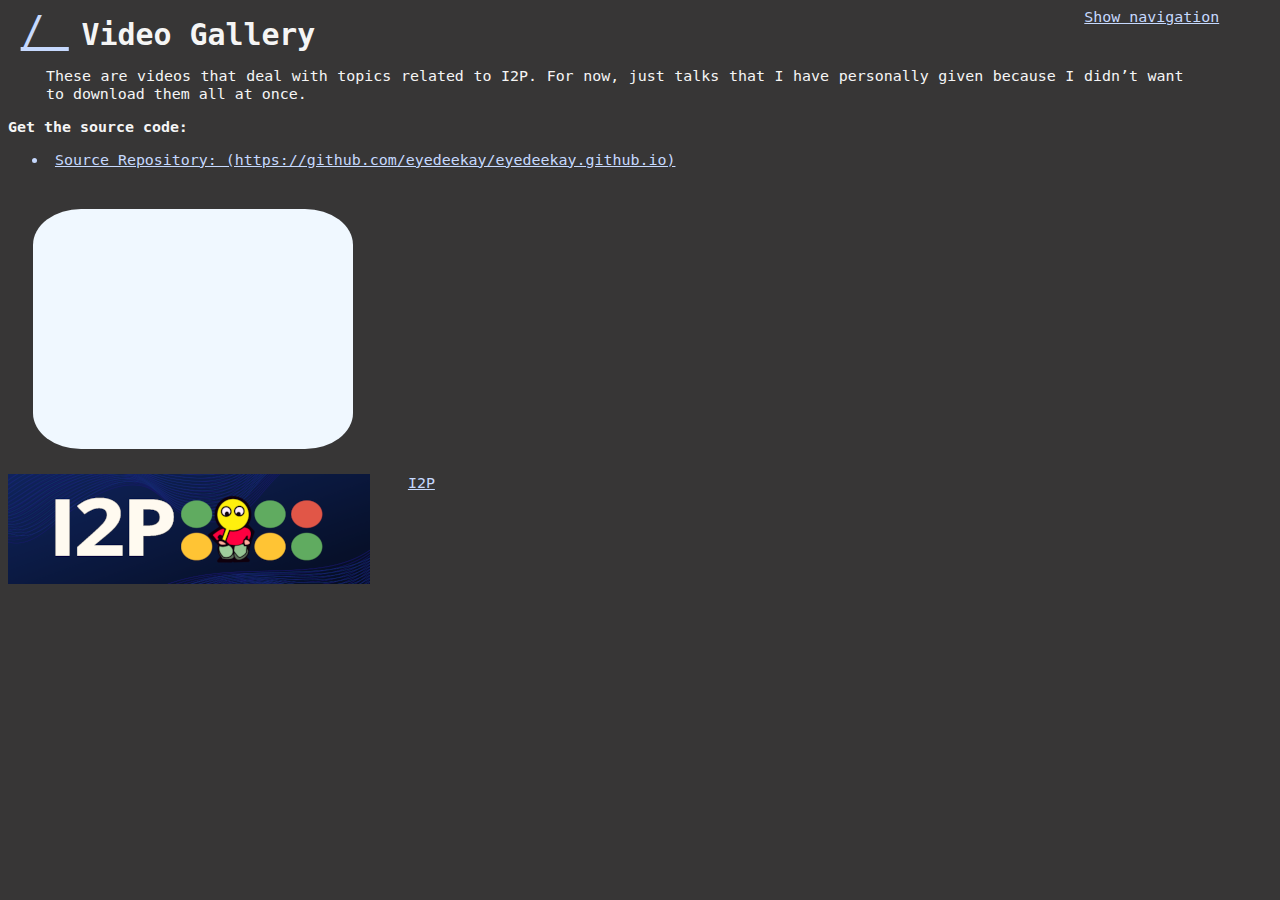
<file: videos.html>
<html>
  <head>
    <title>
      idk's home page
    </title>
    <meta name="author" content="eyedeekay" />
    <meta name="description" content="eyedeekay.github.io" />
    <meta name="keywords" content="master" />
    <meta http-equiv="i2p-location" content="http://idk.i2p" />
    <link rel="stylesheet" type="text/css" href="style.css" />
    <link rel="stylesheet" type="text/css" href="showhider.css" />
    <script type="text/javascript" src="script.js"></script>
  </head>
  <body>
    <div id="navbar">
      <a href="#shownav">
        Show navigation
      </a>
      <div id="shownav">
        <div id="hidenav">
          <ul>
            <li>
              <a href="..">
                Up one level ^
              </a>
            </li>
            <li>
              <a href="index.html">
                index
              </a>
            </li>
            <li>
              <a href="Aggregated-I2P-Work/index.html">
                Aggregated-I2P-Work/index.html
              </a>
            </li>
            <li>
              <a href="Configuring-Privacy-Browser-for-I2P-on-Android/index.html">
                Configuring-Privacy-Browser-for-I2P-on-Android/index.html
              </a>
            </li>
            <li>
              <a href="Copy-Tab-URL/index.html">
                Copy-Tab-URL/index.html
              </a>
            </li>
            <li>
              <a href="Disentangling-Tahoe-LAFS-over-I2P/index.html">
                Disentangling-Tahoe-LAFS-over-I2P/index.html
              </a>
            </li>
            <li>
              <a href="Dokuwiki-over-I2P/index.html">
                Dokuwiki-over-I2P/index.html
              </a>
            </li>
            <li>
              <a href="Generate-Plugin-Signing-Keys/index.html">
                Generate-Plugin-Signing-Keys/index.html
              </a>
            </li>
            <li>
              <a href="Help-Bootstrap-I2P-Bote/index.html">
                Help-Bootstrap-I2P-Bote/index.html
              </a>
            </li>
            <li>
              <a href="Hopefully-Holistic-Guide-to-I2P-Dev-Build-Update-Hosting/index.html">
                Hopefully-Holistic-Guide-to-I2P-Dev-Build-Update-Hosting/index.html
              </a>
            </li>
            <li>
              <a href="Huma-Bird/index.html">
                Huma-Bird/index.html
              </a>
            </li>
            <li>
              <a href="I2P-Bookmarks/index.html">
                I2P-Bookmarks/index.html
              </a>
            </li>
            <li>
              <a href="I2P-Browser-Attackability-Evaluation/index.html">
                I2P-Browser-Attackability-Evaluation/index.html
              </a>
            </li>
            <li>
              <a href="I2P-Configuration-For-Chromium/index.html">
                I2P-Configuration-For-Chromium/index.html
              </a>
            </li>
            <li>
              <a href="I2P-Easy-Install-the-Movie/index.html">
                I2P-Easy-Install-the-Movie/index.html
              </a>
            </li>
            <li>
              <a href="I2P-Without-Installiing-Anything-A-post-facto-prequel/index.html">
                I2P-Without-Installiing-Anything-A-post-facto-prequel/index.html
              </a>
            </li>
            <li>
              <a href="I2P-in-Private-Browsing-Mode-Firefox/index.html">
                I2P-in-Private-Browsing-Mode-Firefox/index.html
              </a>
            </li>
            <li>
              <a href="Install-Java-And-I2P-on-Windows/index.html">
                Install-Java-And-I2P-on-Windows/index.html
              </a>
            </li>
            <li>
              <a href="LAIRArt/index.html">
                LAIRArt/index.html
              </a>
            </li>
            <li>
              <a href="LostCity/index.html">
                LostCity/index.html
              </a>
            </li>
            <li>
              <a href="Nextcloud-over-I2P-on-Docker/index.html">
                Nextcloud-over-I2P-on-Docker/index.html
              </a>
            </li>
            <li>
              <a href="Offer-I2P-Access-To-Your-Service/index.html">
                Offer-I2P-Access-To-Your-Service/index.html
              </a>
            </li>
            <li>
              <a href="Onion-in-Container-Browsing-Mode-Firefox/index.html">
                Onion-in-Container-Browsing-Mode-Firefox/index.html
              </a>
            </li>
            <li>
              <a href="Services/index.html">
                Services/index.html
              </a>
            </li>
            <li>
              <a href="Setup-BiglyBT-Android-for-I2P/index.html">
                Setup-BiglyBT-Android-for-I2P/index.html
              </a>
            </li>
            <li>
              <a href="So-You-Want-To-Write-A-SAM-Library/index.html">
                So-You-Want-To-Write-A-SAM-Library/index.html
              </a>
            </li>
            <li>
              <a href="Tassel/index.html">
                Tassel/index.html
              </a>
            </li>
            <li>
              <a href="Thunderbird-I2P-Auto-Configuration/index.html">
                Thunderbird-I2P-Auto-Configuration/index.html
              </a>
            </li>
            <li>
              <a href="Thunderbird-I2P-Configuration/index.html">
                Thunderbird-I2P-Configuration/index.html
              </a>
            </li>
            <li>
              <a href="Using-I2P-On-Android/index.html">
                Using-I2P-On-Android/index.html
              </a>
            </li>
            <li>
              <a href="about.i2p/index.html">
                about.i2p/index.html
              </a>
            </li>
            <li>
              <a href="aluminumoxynitride/index.html">
                aluminumoxynitride/index.html
              </a>
            </li>
            <li>
              <a href="amo-version/index.html">
                amo-version/index.html
              </a>
            </li>
            <li>
              <a href="anon-translate/index.html">
                anon-translate/index.html
              </a>
            </li>
            <li>
              <a href="apt/index.html">
                apt/index.html
              </a>
            </li>
            <li>
              <a href="apt-now/index.html">
                apt-now/index.html
              </a>
            </li>
            <li>
              <a href="apt-now-history/index.html">
                apt-now-history/index.html
              </a>
            </li>
            <li>
              <a href="basic-tunnel-tutorial/index.html">
                basic-tunnel-tutorial/index.html
              </a>
            </li>
            <li>
              <a href="battle-for-wesnoth-i2p/index.html">
                battle-for-wesnoth-i2p/index.html
              </a>
            </li>
            <li>
              <a href="blizzard/index.html">
                blizzard/index.html
              </a>
            </li>
            <li>
              <a href="brb/index.html">
                brb/index.html
              </a>
            </li>
            <li>
              <a href="checki2cp/index.html">
                checki2cp/index.html
              </a>
            </li>
            <li>
              <a href="darkssh/index.html">
                darkssh/index.html
              </a>
            </li>
            <li>
              <a href="debuntu-dev/index.html">
                debuntu-dev/index.html
              </a>
            </li>
            <li>
              <a href="doablesec/index.html">
                doablesec/index.html
              </a>
            </li>
            <li>
              <a href="edgar/index.html">
                edgar/index.html
              </a>
            </li>
            <li>
              <a href="eephttpd/index.html">
                eephttpd/index.html
              </a>
            </li>
            <li>
              <a href="fdroid/index.html">
                fdroid/index.html
              </a>
            </li>
            <li>
              <a href="fdroid-dev/index.html">
                fdroid-dev/index.html
              </a>
            </li>
            <li>
              <a href="fdroid-page/index.html">
                fdroid-page/index.html
              </a>
            </li>
            <li>
              <a href="files/index.html">
                files/index.html
              </a>
            </li>
            <li>
              <a href="firefox-static/index.html">
                firefox-static/index.html
              </a>
            </li>
            <li>
              <a href="firefox.profile.i2p/index.html">
                firefox.profile.i2p/index.html
              </a>
            </li>
            <li>
              <a href="go-fpw/index.html">
                go-fpw/index.html
              </a>
            </li>
            <li>
              <a href="go-i2pbrowser/index.html">
                go-i2pbrowser/index.html
              </a>
            </li>
            <li>
              <a href="hoarderCache-docker/index.html">
                hoarderCache-docker/index.html
              </a>
            </li>
            <li>
              <a href="hoarderMediaOS/index.html">
                hoarderMediaOS/index.html
              </a>
            </li>
            <li>
              <a href="httptunnel/index.html">
                httptunnel/index.html
              </a>
            </li>
            <li>
              <a href="i2p/index.html">
                i2p/index.html
              </a>
            </li>
            <li>
              <a href="i2p-debs/index.html">
                i2p-debs/index.html
              </a>
            </li>
            <li>
              <a href="i2p-gemini/index.html">
                i2p-gemini/index.html
              </a>
            </li>
            <li>
              <a href="i2p-i2pd-sshsetup/index.html">
                i2p-i2pd-sshsetup/index.html
              </a>
            </li>
            <li>
              <a href="i2p-traymenu/index.html">
                i2p-traymenu/index.html
              </a>
            </li>
            <li>
              <a href="i2p.newsxml.build/index.html">
                i2p.newsxml.build/index.html
              </a>
            </li>
            <li>
              <a href="i2p.plugins.tor-manager/index.html">
                i2p.plugins.tor-manager/index.html
              </a>
            </li>
            <li>
              <a href="i2pkeys/index.html">
                i2pkeys/index.html
              </a>
            </li>
            <li>
              <a href="iget/index.html">
                iget/index.html
              </a>
            </li>
            <li>
              <a href="index.html">
                index.html
              </a>
            </li>
            <li>
              <a href="infographics.html">
                infographics
              </a>
            </li>
            <li>
              <a href="javadoc-i2p/index.html">
                javadoc-i2p/index.html
              </a>
            </li>
            <li>
              <a href="kloster/index.html">
                kloster/index.html
              </a>
            </li>
            <li>
              <a href="lair-deb/index.html">
                lair-deb/index.html
              </a>
            </li>
            <li>
              <a href="lair-web/index.html">
                lair-web/index.html
              </a>
            </li>
            <li>
              <a href="lb-docs/index.html">
                lb-docs/index.html
              </a>
            </li>
            <li>
              <a href="lede-docker/index.html">
                lede-docker/index.html
              </a>
            </li>
            <li>
              <a href="m4gallery/index.html">
                m4gallery/index.html
              </a>
            </li>
            <li>
              <a href="mooz/index.html">
                mooz/index.html
              </a>
            </li>
            <li>
              <a href="mtg-i2p/index.html">
                mtg-i2p/index.html
              </a>
            </li>
            <li>
              <a href="nethack-i2p/index.html">
                nethack-i2p/index.html
              </a>
            </li>
            <li>
              <a href="nosystemd/index.html">
                nosystemd/index.html
              </a>
            </li>
            <li>
              <a href="onramp/index.html">
                onramp/index.html
              </a>
            </li>
            <li>
              <a href="openjdk-7/index.html">
                openjdk-7/index.html
              </a>
            </li>
            <li>
              <a href="pkpage/index.html">
                pkpage/index.html
              </a>
            </li>
            <li>
              <a href="plugins.html">
                plugins
              </a>
            </li>
            <li>
              <a href="postinstall/index.html">
                postinstall/index.html
              </a>
            </li>
            <li>
              <a href="railroad/index.html">
                railroad/index.html
              </a>
            </li>
            <li>
              <a href="repo/index.html">
                repo/index.html
              </a>
            </li>
            <li>
              <a href="reseed-monitoring/index.html">
                reseed-monitoring/index.html
              </a>
            </li>
            <li>
              <a href="sam-forwarder/index.html">
                sam-forwarder/index.html
              </a>
            </li>
            <li>
              <a href="samsocks/index.html">
                samsocks/index.html
              </a>
            </li>
            <li>
              <a href="samtracker/index.html">
                samtracker/index.html
              </a>
            </li>
            <li>
              <a href="scpage/index.html">
                scpage/index.html
              </a>
            </li>
            <li>
              <a href="singlefile/index.html">
                singlefile/index.html
              </a>
            </li>
            <li>
              <a href="sked/index.html">
                sked/index.html
              </a>
            </li>
            <li>
              <a href="soap/index.html">
                soap/index.html
              </a>
            </li>
            <li>
              <a href="sunxi-mirror/index.html">
                sunxi-mirror/index.html
              </a>
            </li>
            <li>
              <a href="terrarium/index.html">
                terrarium/index.html
              </a>
            </li>
            <li>
              <a href="torbrowser/index.html">
                torbrowser/index.html
              </a>
            </li>
            <li>
              <a href="userChrome.app.css/index.html">
                userChrome.app.css/index.html
              </a>
            </li>
            <li>
              <a href="vala-lua-tests/index.html">
                vala-lua-tests/index.html
              </a>
            </li>
            <li>
              <a href="video.html">
                video.html
              </a>
            </li>
            <li>
              <a href="videos.html">
                videos
              </a>
            </li>
            <li>
              <a href="webext-translator/index.html">
                webext-translator/index.html
              </a>
            </li>
            <li>
              <a href="worlds-simplest-website/index.html">
                worlds-simplest-website/index.html
              </a>
            </li>
            <li>
              <a href="ySidebar.html">
                ySidebar
              </a>
            </li>
            <li>
              <a href="yTop.html">
                yTop
              </a>
            </li>
            <li>
              <a href="zBlog.html">
                zBlog
              </a>
            </li>
            <li>
              <a href="zWallet.html">
                zWallet
              </a>
            </li>
          </ul>
          <br>
          <a href="#hidenav">
            Hide Navigation
          </a>
        </div>
      </div>
    </div>
    <a id="returnhome" href="/">
      /
    </a>
    <h1>
      Video Gallery
    </h1>
    <p>
      These are videos that deal with topics related to I2P. For now,
      just talks that I have personally given because I didn&rsquo;t want to
      download them all at once.
    </p>
    <div id="sourcecode">
      <span id="sourcehead">
        <strong>
          Get the source code:
        </strong>
      </span>
      <ul>
        <li>
          <a href="https://github.com/eyedeekay/eyedeekay.github.io">
            Source Repository: (https://github.com/eyedeekay/eyedeekay.github.io)
          </a>
        </li>
      </ul>
    </div>
    <div>
      <iframe src="https://snowflake.torproject.org/embed.html" width="320" height="240" frameborder="0" scrolling="no"></iframe>
    </div>
    <div>
      <a href="https://geti2p.net/">
        <img src="i2plogo.png"></img>
        I2P
      </a>
    </div>
  </body>
</html>
</file>
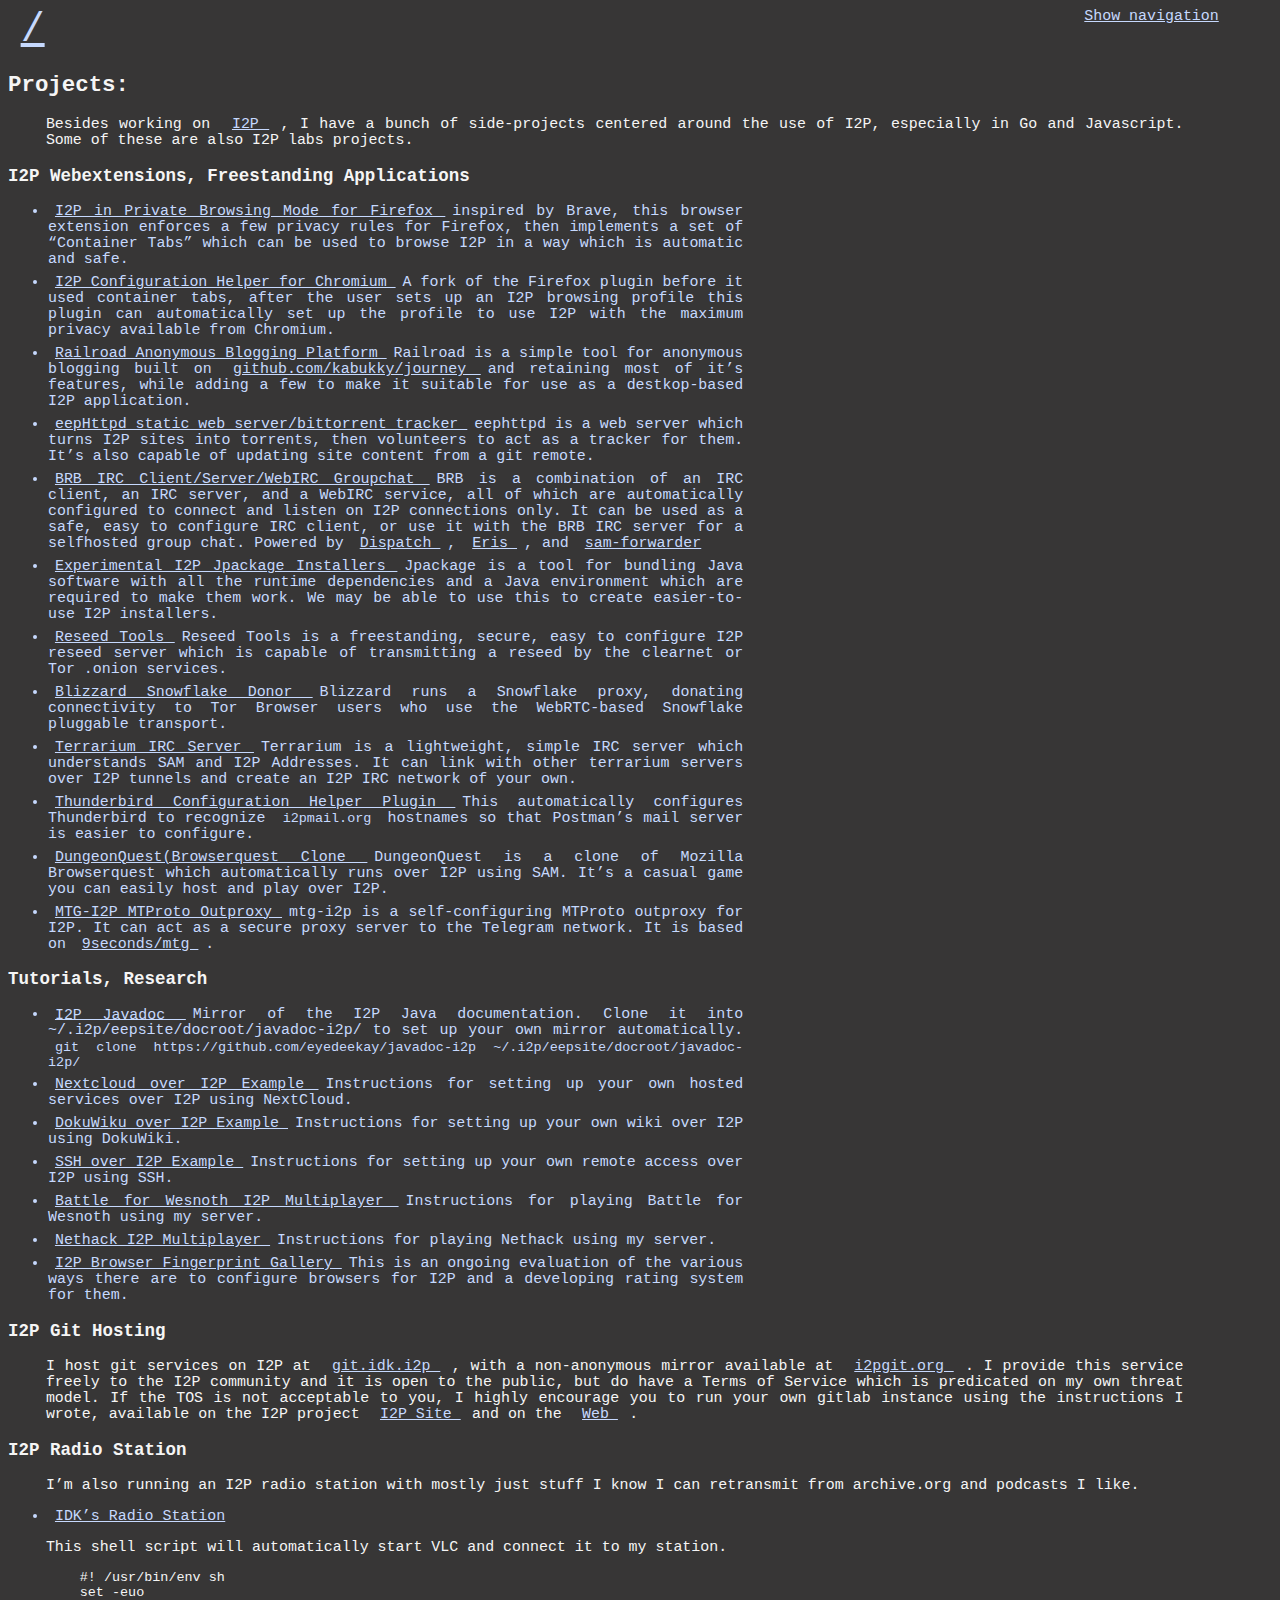
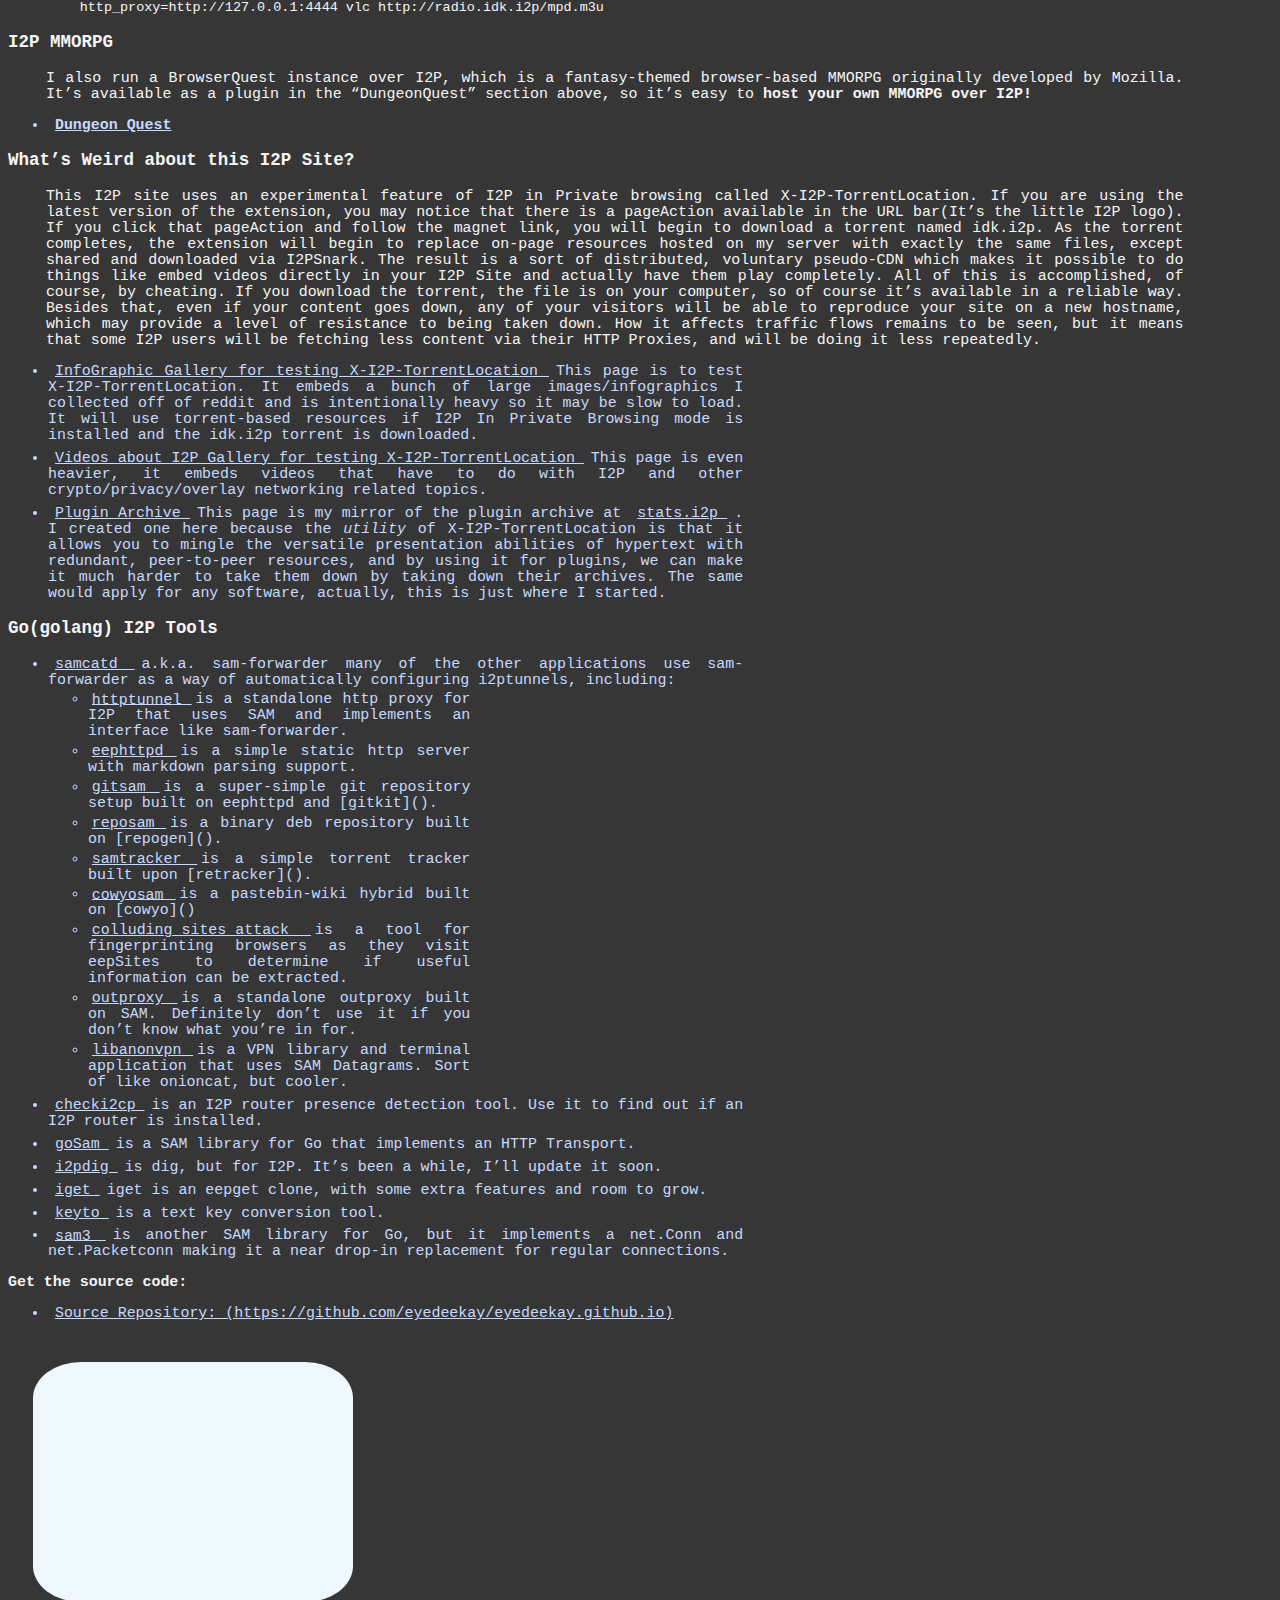
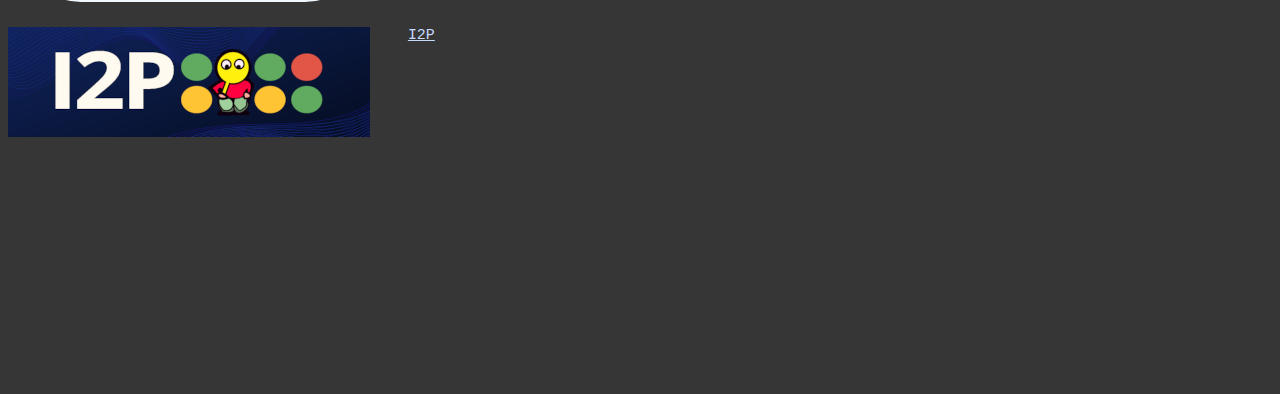
<file: ySidebar.html>
<html>
  <head>
    <title>
      idk's home page
    </title>
    <meta name="author" content="eyedeekay" />
    <meta name="description" content="eyedeekay.github.io" />
    <meta name="keywords" content="master" />
    <meta http-equiv="i2p-location" content="http://idk.i2p" />
    <link rel="stylesheet" type="text/css" href="style.css" />
    <link rel="stylesheet" type="text/css" href="showhider.css" />
    <script type="text/javascript" src="script.js"></script>
  </head>
  <body>
    <div id="navbar">
      <a href="#shownav">
        Show navigation
      </a>
      <div id="shownav">
        <div id="hidenav">
          <ul>
            <li>
              <a href="..">
                Up one level ^
              </a>
            </li>
            <li>
              <a href="index.html">
                index
              </a>
            </li>
            <li>
              <a href="Aggregated-I2P-Work/index.html">
                Aggregated-I2P-Work/index.html
              </a>
            </li>
            <li>
              <a href="Configuring-Privacy-Browser-for-I2P-on-Android/index.html">
                Configuring-Privacy-Browser-for-I2P-on-Android/index.html
              </a>
            </li>
            <li>
              <a href="Copy-Tab-URL/index.html">
                Copy-Tab-URL/index.html
              </a>
            </li>
            <li>
              <a href="Disentangling-Tahoe-LAFS-over-I2P/index.html">
                Disentangling-Tahoe-LAFS-over-I2P/index.html
              </a>
            </li>
            <li>
              <a href="Dokuwiki-over-I2P/index.html">
                Dokuwiki-over-I2P/index.html
              </a>
            </li>
            <li>
              <a href="Generate-Plugin-Signing-Keys/index.html">
                Generate-Plugin-Signing-Keys/index.html
              </a>
            </li>
            <li>
              <a href="Help-Bootstrap-I2P-Bote/index.html">
                Help-Bootstrap-I2P-Bote/index.html
              </a>
            </li>
            <li>
              <a href="Hopefully-Holistic-Guide-to-I2P-Dev-Build-Update-Hosting/index.html">
                Hopefully-Holistic-Guide-to-I2P-Dev-Build-Update-Hosting/index.html
              </a>
            </li>
            <li>
              <a href="Huma-Bird/index.html">
                Huma-Bird/index.html
              </a>
            </li>
            <li>
              <a href="I2P-Bookmarks/index.html">
                I2P-Bookmarks/index.html
              </a>
            </li>
            <li>
              <a href="I2P-Browser-Attackability-Evaluation/index.html">
                I2P-Browser-Attackability-Evaluation/index.html
              </a>
            </li>
            <li>
              <a href="I2P-Configuration-For-Chromium/index.html">
                I2P-Configuration-For-Chromium/index.html
              </a>
            </li>
            <li>
              <a href="I2P-Easy-Install-the-Movie/index.html">
                I2P-Easy-Install-the-Movie/index.html
              </a>
            </li>
            <li>
              <a href="I2P-Without-Installiing-Anything-A-post-facto-prequel/index.html">
                I2P-Without-Installiing-Anything-A-post-facto-prequel/index.html
              </a>
            </li>
            <li>
              <a href="I2P-in-Private-Browsing-Mode-Firefox/index.html">
                I2P-in-Private-Browsing-Mode-Firefox/index.html
              </a>
            </li>
            <li>
              <a href="Install-Java-And-I2P-on-Windows/index.html">
                Install-Java-And-I2P-on-Windows/index.html
              </a>
            </li>
            <li>
              <a href="LAIRArt/index.html">
                LAIRArt/index.html
              </a>
            </li>
            <li>
              <a href="LostCity/index.html">
                LostCity/index.html
              </a>
            </li>
            <li>
              <a href="Nextcloud-over-I2P-on-Docker/index.html">
                Nextcloud-over-I2P-on-Docker/index.html
              </a>
            </li>
            <li>
              <a href="Offer-I2P-Access-To-Your-Service/index.html">
                Offer-I2P-Access-To-Your-Service/index.html
              </a>
            </li>
            <li>
              <a href="Onion-in-Container-Browsing-Mode-Firefox/index.html">
                Onion-in-Container-Browsing-Mode-Firefox/index.html
              </a>
            </li>
            <li>
              <a href="Services/index.html">
                Services/index.html
              </a>
            </li>
            <li>
              <a href="Setup-BiglyBT-Android-for-I2P/index.html">
                Setup-BiglyBT-Android-for-I2P/index.html
              </a>
            </li>
            <li>
              <a href="So-You-Want-To-Write-A-SAM-Library/index.html">
                So-You-Want-To-Write-A-SAM-Library/index.html
              </a>
            </li>
            <li>
              <a href="Tassel/index.html">
                Tassel/index.html
              </a>
            </li>
            <li>
              <a href="Thunderbird-I2P-Auto-Configuration/index.html">
                Thunderbird-I2P-Auto-Configuration/index.html
              </a>
            </li>
            <li>
              <a href="Thunderbird-I2P-Configuration/index.html">
                Thunderbird-I2P-Configuration/index.html
              </a>
            </li>
            <li>
              <a href="Using-I2P-On-Android/index.html">
                Using-I2P-On-Android/index.html
              </a>
            </li>
            <li>
              <a href="about.i2p/index.html">
                about.i2p/index.html
              </a>
            </li>
            <li>
              <a href="aluminumoxynitride/index.html">
                aluminumoxynitride/index.html
              </a>
            </li>
            <li>
              <a href="amo-version/index.html">
                amo-version/index.html
              </a>
            </li>
            <li>
              <a href="anon-translate/index.html">
                anon-translate/index.html
              </a>
            </li>
            <li>
              <a href="apt/index.html">
                apt/index.html
              </a>
            </li>
            <li>
              <a href="apt-now/index.html">
                apt-now/index.html
              </a>
            </li>
            <li>
              <a href="apt-now-history/index.html">
                apt-now-history/index.html
              </a>
            </li>
            <li>
              <a href="basic-tunnel-tutorial/index.html">
                basic-tunnel-tutorial/index.html
              </a>
            </li>
            <li>
              <a href="battle-for-wesnoth-i2p/index.html">
                battle-for-wesnoth-i2p/index.html
              </a>
            </li>
            <li>
              <a href="blizzard/index.html">
                blizzard/index.html
              </a>
            </li>
            <li>
              <a href="brb/index.html">
                brb/index.html
              </a>
            </li>
            <li>
              <a href="checki2cp/index.html">
                checki2cp/index.html
              </a>
            </li>
            <li>
              <a href="darkssh/index.html">
                darkssh/index.html
              </a>
            </li>
            <li>
              <a href="debuntu-dev/index.html">
                debuntu-dev/index.html
              </a>
            </li>
            <li>
              <a href="doablesec/index.html">
                doablesec/index.html
              </a>
            </li>
            <li>
              <a href="edgar/index.html">
                edgar/index.html
              </a>
            </li>
            <li>
              <a href="eephttpd/index.html">
                eephttpd/index.html
              </a>
            </li>
            <li>
              <a href="fdroid/index.html">
                fdroid/index.html
              </a>
            </li>
            <li>
              <a href="fdroid-dev/index.html">
                fdroid-dev/index.html
              </a>
            </li>
            <li>
              <a href="fdroid-page/index.html">
                fdroid-page/index.html
              </a>
            </li>
            <li>
              <a href="files/index.html">
                files/index.html
              </a>
            </li>
            <li>
              <a href="firefox-static/index.html">
                firefox-static/index.html
              </a>
            </li>
            <li>
              <a href="firefox.profile.i2p/index.html">
                firefox.profile.i2p/index.html
              </a>
            </li>
            <li>
              <a href="go-fpw/index.html">
                go-fpw/index.html
              </a>
            </li>
            <li>
              <a href="go-i2pbrowser/index.html">
                go-i2pbrowser/index.html
              </a>
            </li>
            <li>
              <a href="hoarderCache-docker/index.html">
                hoarderCache-docker/index.html
              </a>
            </li>
            <li>
              <a href="hoarderMediaOS/index.html">
                hoarderMediaOS/index.html
              </a>
            </li>
            <li>
              <a href="httptunnel/index.html">
                httptunnel/index.html
              </a>
            </li>
            <li>
              <a href="i2p/index.html">
                i2p/index.html
              </a>
            </li>
            <li>
              <a href="i2p-debs/index.html">
                i2p-debs/index.html
              </a>
            </li>
            <li>
              <a href="i2p-gemini/index.html">
                i2p-gemini/index.html
              </a>
            </li>
            <li>
              <a href="i2p-i2pd-sshsetup/index.html">
                i2p-i2pd-sshsetup/index.html
              </a>
            </li>
            <li>
              <a href="i2p-traymenu/index.html">
                i2p-traymenu/index.html
              </a>
            </li>
            <li>
              <a href="i2p.newsxml.build/index.html">
                i2p.newsxml.build/index.html
              </a>
            </li>
            <li>
              <a href="i2p.plugins.tor-manager/index.html">
                i2p.plugins.tor-manager/index.html
              </a>
            </li>
            <li>
              <a href="i2pkeys/index.html">
                i2pkeys/index.html
              </a>
            </li>
            <li>
              <a href="iget/index.html">
                iget/index.html
              </a>
            </li>
            <li>
              <a href="index.html">
                index.html
              </a>
            </li>
            <li>
              <a href="infographics.html">
                infographics
              </a>
            </li>
            <li>
              <a href="javadoc-i2p/index.html">
                javadoc-i2p/index.html
              </a>
            </li>
            <li>
              <a href="kloster/index.html">
                kloster/index.html
              </a>
            </li>
            <li>
              <a href="lair-deb/index.html">
                lair-deb/index.html
              </a>
            </li>
            <li>
              <a href="lair-web/index.html">
                lair-web/index.html
              </a>
            </li>
            <li>
              <a href="lb-docs/index.html">
                lb-docs/index.html
              </a>
            </li>
            <li>
              <a href="lede-docker/index.html">
                lede-docker/index.html
              </a>
            </li>
            <li>
              <a href="m4gallery/index.html">
                m4gallery/index.html
              </a>
            </li>
            <li>
              <a href="mooz/index.html">
                mooz/index.html
              </a>
            </li>
            <li>
              <a href="mtg-i2p/index.html">
                mtg-i2p/index.html
              </a>
            </li>
            <li>
              <a href="nethack-i2p/index.html">
                nethack-i2p/index.html
              </a>
            </li>
            <li>
              <a href="nosystemd/index.html">
                nosystemd/index.html
              </a>
            </li>
            <li>
              <a href="onramp/index.html">
                onramp/index.html
              </a>
            </li>
            <li>
              <a href="openjdk-7/index.html">
                openjdk-7/index.html
              </a>
            </li>
            <li>
              <a href="pkpage/index.html">
                pkpage/index.html
              </a>
            </li>
            <li>
              <a href="plugins.html">
                plugins
              </a>
            </li>
            <li>
              <a href="postinstall/index.html">
                postinstall/index.html
              </a>
            </li>
            <li>
              <a href="railroad/index.html">
                railroad/index.html
              </a>
            </li>
            <li>
              <a href="repo/index.html">
                repo/index.html
              </a>
            </li>
            <li>
              <a href="reseed-monitoring/index.html">
                reseed-monitoring/index.html
              </a>
            </li>
            <li>
              <a href="sam-forwarder/index.html">
                sam-forwarder/index.html
              </a>
            </li>
            <li>
              <a href="samsocks/index.html">
                samsocks/index.html
              </a>
            </li>
            <li>
              <a href="samtracker/index.html">
                samtracker/index.html
              </a>
            </li>
            <li>
              <a href="scpage/index.html">
                scpage/index.html
              </a>
            </li>
            <li>
              <a href="singlefile/index.html">
                singlefile/index.html
              </a>
            </li>
            <li>
              <a href="sked/index.html">
                sked/index.html
              </a>
            </li>
            <li>
              <a href="soap/index.html">
                soap/index.html
              </a>
            </li>
            <li>
              <a href="sunxi-mirror/index.html">
                sunxi-mirror/index.html
              </a>
            </li>
            <li>
              <a href="terrarium/index.html">
                terrarium/index.html
              </a>
            </li>
            <li>
              <a href="torbrowser/index.html">
                torbrowser/index.html
              </a>
            </li>
            <li>
              <a href="userChrome.app.css/index.html">
                userChrome.app.css/index.html
              </a>
            </li>
            <li>
              <a href="vala-lua-tests/index.html">
                vala-lua-tests/index.html
              </a>
            </li>
            <li>
              <a href="video.html">
                video.html
              </a>
            </li>
            <li>
              <a href="videos.html">
                videos
              </a>
            </li>
            <li>
              <a href="webext-translator/index.html">
                webext-translator/index.html
              </a>
            </li>
            <li>
              <a href="worlds-simplest-website/index.html">
                worlds-simplest-website/index.html
              </a>
            </li>
            <li>
              <a href="ySidebar.html">
                ySidebar
              </a>
            </li>
            <li>
              <a href="yTop.html">
                yTop
              </a>
            </li>
            <li>
              <a href="zBlog.html">
                zBlog
              </a>
            </li>
            <li>
              <a href="zWallet.html">
                zWallet
              </a>
            </li>
          </ul>
          <br>
          <a href="#hidenav">
            Hide Navigation
          </a>
        </div>
      </div>
    </div>
    <a id="returnhome" href="/">
      /
    </a>
    <h2>
      Projects:
    </h2>
    <p>
      Besides working on
      <a href="https://geti2p.net/">
        I2P
      </a>
      , I have a bunch of side-projects
      centered around the use of I2P, especially in Go and Javascript. Some of these
      are also I2P labs projects.
    </p>
    <h3>
      I2P Webextensions, Freestanding Applications
    </h3>
    <ul>
      <li>
        <a href="I2P-in-Private-Browsing-Mode-Firefox/">
          I2P in Private Browsing Mode for Firefox
        </a>
        inspired by Brave, this browser extension enforces a few privacy rules for
        Firefox, then implements a set of &ldquo;Container Tabs&rdquo; which can be used to browse
        I2P in a way which is automatic and safe.
      </li>
      <li>
        <a href="I2P-Configuration-For-Chromium/">
          I2P Configuration Helper for Chromium
        </a>
        A fork of the Firefox plugin before it used container tabs, after the user sets
        up an I2P browsing profile this plugin can automatically set up the profile to
        use I2P with the maximum privacy available from Chromium.
      </li>
      <li>
        <a href="railroad/">
          Railroad Anonymous Blogging Platform
        </a>
        Railroad is a simple tool
        for anonymous blogging built on
        <a href="https://github.com/kabukky/journey">
          github.com/kabukky/journey
        </a>
        and retaining most of it&rsquo;s features, while adding a few to make it suitable for
        use as a destkop-based I2P application.
      </li>
      <li>
        <a href="eephttpd/">
          eepHttpd static web server/bittorrent tracker
        </a>
        eephttpd is a web
        server which turns I2P sites into torrents, then volunteers to act as a tracker
        for them. It&rsquo;s also capable of updating site content from a git remote.
      </li>
      <li>
        <a href="brb/">
          BRB IRC Client/Server/WebIRC Groupchat
        </a>
        BRB is a combination of an IRC
        client, an IRC server, and a WebIRC service, all of which are automatically
        configured to connect and listen on I2P connections only. It can be used as
        a safe, easy to configure IRC client, or use it with the BRB IRC server for
        a selfhosted group chat. Powered by
        <a href="https://github.com/khlieng/dispatch">
          Dispatch
        </a>
        ,
        <a href="https://github.com/prologic/eris">
          Eris
        </a>
        , and
        <a href="https://github.com/eyedeekay/sam-forwarder.">
          sam-forwarder
        </a>
      </li>
      <li>
        <a href="i2p/">
          Experimental I2P Jpackage Installers
        </a>
        Jpackage is a tool for bundling
        Java software with all the runtime dependencies and a Java environment which are
        required to make them work. We may be able to use this to create easier-to-use
        I2P installers.
      </li>
      <li>
        <a href="reseed-tools/">
          Reseed Tools
        </a>
        Reseed Tools is a freestanding, secure,
        easy to configure I2P reseed server which is capable of transmitting a reseed by
        the clearnet or Tor .onion services.
      </li>
      <li>
        <a href="blizzard/">
          Blizzard Snowflake Donor
        </a>
        Blizzard runs a Snowflake proxy, donating
        connectivity to Tor Browser users who use the WebRTC-based Snowflake pluggable
        transport.
      </li>
      <li>
        <a href="terrarium/">
          Terrarium IRC Server
        </a>
        Terrarium is a lightweight, simple IRC
        server which understands SAM and I2P Addresses. It can link with other terrarium
        servers over I2P tunnels and create an I2P IRC network of your own.
      </li>
      <li>
        <a href="Thunderbird-I2P-Auto-Configuration">
          Thunderbird Configuration Helper Plugin
        </a>
        This automatically configures Thunderbird to recognize
        <code>
          i2pmail.org
        </code>
        hostnames
        so that Postman&rsquo;s mail server is easier to configure.
      </li>
      <li>
        <a href="dungeonQuest/">
          DungeonQuest(Browserquest Clone
        </a>
        DungeonQuest is a clone of
        Mozilla Browserquest which automatically runs over I2P using SAM. It&rsquo;s a casual
        game you can easily host and play over I2P.
      </li>
      <li>
        <a href="mtg-i2p/">
          MTG-I2P MTProto Outproxy
        </a>
        mtg-i2p is a self-configuring MTProto
        outproxy for I2P. It can act as a secure proxy server to the Telegram network.
        It is based on
        <a href="https://github.com/9seconds/mtg">
          9seconds/mtg
        </a>
        .
      </li>
    </ul>
    <h3>
      Tutorials, Research
    </h3>
    <ul>
      <li>
        <a href="javadoc-i2p">
          I2P Javadoc
        </a>
        Mirror of the I2P Java documentation. Clone it into
        ~/.i2p/eepsite/docroot/javadoc-i2p/ to set up your own mirror automatically.
        <code>
          git clone https://github.com/eyedeekay/javadoc-i2p ~/.i2p/eepsite/docroot/javadoc-i2p/
        </code>
      </li>
      <li>
        <a href="Nextcloud-over-I2P-on-Docker/">
          Nextcloud over I2P Example
        </a>
        Instructions for
        setting up your own hosted services over I2P using NextCloud.
      </li>
      <li>
        <a href="Dokuwiki-over-I2P/">
          DokuWiku over I2P Example
        </a>
        Instructions for
        setting up your own wiki over I2P using DokuWiki.
      </li>
      <li>
        <a href="i2p-i2pd-sshsetup/">
          SSH over I2P Example
        </a>
        Instructions for
        setting up your own remote access over I2P using SSH.
      </li>
      <li>
        <a href="battle-for-wesnoth-i2p/">
          Battle for Wesnoth I2P Multiplayer
        </a>
        Instructions for playing
        Battle for Wesnoth using my server.
      </li>
      <li>
        <a href="nethack-i2p/">
          Nethack I2P Multiplayer
        </a>
        Instructions for playing Nethack using
        my server.
      </li>
      <li>
        <a href="I2P-Browser-Attackability-Evaluation/">
          I2P Browser Fingerprint Gallery
        </a>
        This is an ongoing evaluation of the various ways there are to configure
        browsers for I2P and a developing rating system for them.
      </li>
    </ul>
    <h3>
      I2P Git Hosting
    </h3>
    <p>
      I host git services on I2P at
      <a href="http://git.idk.i2p/">
        git.idk.i2p
      </a>
      , with a non-anonymous
      mirror available at
      <a href="https://i2pgit.org">
        i2pgit.org
      </a>
      . I provide this service freely to
      the I2P community and it is open to the public, but do have a Terms of Service which
      is predicated on my own threat model. If the TOS is not acceptable to you, I highly
      encourage you to run your own gitlab instance using the instructions I wrote, available
      on the I2P project
      <a href="http://i2p-projekt.i2p/en/docs/applications/gitlab">
        I2P Site
      </a>
      and
      on the
      <a href="https://geti2p.net/en/docs/applications/gitlab">
        Web
      </a>
      .
    </p>
    <h3>
      I2P Radio Station
    </h3>
    <p>
      I&rsquo;m also running an I2P radio station with mostly just stuff I know I can
      retransmit from archive.org and podcasts I like.
    </p>
    <ul>
      <li>
        <a href="http://radio.idk.i2p/?i2paddresshelper=[base64]~t-mzgOnLKJxDe88EVrYpO17r4Xm1IWfa2ETG7ex5GBrhA6QZZPY2op9GkbzslXOmdlseuKSIZBUdhKY4XcrU-xvPc35T~kjVEWwLmHrt030eezd-sm~PTHimxh-8NnZavcaBtz8kJPWml6iaRk83Ay-GUstI8sRprtjIXi5BoJ~qw9X6SnNjrOstC7~DqXa8MkRTTtmHQm7tFGBLe3ZJV~jU4RxHloYj-1fsTytBBND3oA50~i0cct86l4Y3AjvcGiT8wQj4ETMOqnvKuhML8mpaiRJMLfzyk0WTXTbogBQAEAAcAAA==">
          IDK&rsquo;s Radio Station
        </a>
      </li>
    </ul>
    <p>
      This shell script will automatically start VLC and connect it to my station.
    </p>
    <pre><code>	#! /usr/bin/env sh
	set -euo
	http_proxy=http://127.0.0.1:4444 vlc http://radio.idk.i2p/mpd.m3u
</code></pre>
    <h3>
      I2P MMORPG
    </h3>
    <p>
      I also run a BrowserQuest instance over I2P, which is a fantasy-themed
      browser-based MMORPG originally developed by Mozilla. It&rsquo;s available as a
      plugin in the &ldquo;DungeonQuest&rdquo; section above, so it&rsquo;s easy to
      <strong>
        host your own
      </strong>
      <strong>
        MMORPG over I2P!
      </strong>
    </p>
    <ul>
      <li>
        <a href="https://h53tzppm77qya2cugxsyl7pbct7kfeo344kbpscqod6iq4xiwtiq.b32.i2p:8000/game/client/index.html">
          <strong>
            Dungeon Quest
          </strong>
        </a>
      </li>
    </ul>
    <h3>
      What&rsquo;s Weird about this I2P Site?
    </h3>
    <p>
      This I2P site uses an experimental feature of I2P in Private browsing called
      X-I2P-TorrentLocation. If you are using the latest version of the extension, you
      may notice that there is a pageAction available in the URL bar(It&rsquo;s the little I2P
      logo). If you click that pageAction and follow the magnet link, you will begin to
      download a torrent named idk.i2p. As the torrent completes, the extension will begin
      to replace on-page resources hosted on my server with exactly the same files, except
      shared and downloaded via I2PSnark. The result is a sort of distributed, voluntary
      pseudo-CDN which makes it possible to do things like embed videos directly in your
      I2P Site and actually have them play completely. All of this is accomplished, of
      course, by cheating. If you download the torrent, the file is on your computer, so
      of course it&rsquo;s available in a reliable way. Besides that, even if your content
      goes down, any of your visitors will be able to reproduce your site on a new hostname,
      which may provide a level of resistance to being taken down. How it affects traffic
      flows remains to be seen, but it means that some I2P users will be fetching less
      content via their HTTP Proxies, and will be doing it less repeatedly.
    </p>
    <ul>
      <li>
        <a href="infographics.html">
          InfoGraphic Gallery for testing X-I2P-TorrentLocation
        </a>
        This
        page is to test X-I2P-TorrentLocation. It embeds a bunch of large images/infographics
        I collected off of reddit and is intentionally heavy so it may be slow to load. It will
        use torrent-based resources if I2P In Private Browsing mode is installed and the idk.i2p
        torrent is downloaded.
      </li>
      <li>
        <a href="video.html">
          Videos about I2P Gallery for testing X-I2P-TorrentLocation
        </a>
        This page
        is even heavier, it embeds videos that have to do with I2P and other crypto/privacy/overlay
        networking related topics.
      </li>
      <li>
        <a href="plugins.html">
          Plugin Archive
        </a>
        This page is my mirror of the plugin archive at
        <a href="http://stats.i2p/i2p/plugins">
          stats.i2p
        </a>
        . I created one here because the
        <em>
          utility
        </em>
        of
        X-I2P-TorrentLocation is that it allows you to mingle the versatile presentation abilities
        of hypertext with redundant, peer-to-peer resources, and by using it for plugins, we can
        make it much harder to take them down by taking down their archives. The same would apply
        for any software, actually, this is just where I started.
      </li>
    </ul>
    <h3>
      Go(golang) I2P Tools
    </h3>
    <ul>
      <li>
        <a href="https://github.com/eyedeekay/sam-forwarder">
          samcatd
        </a>
        a.k.a. sam-forwarder
        many of the other applications use sam-forwarder as a way of automatically
        configuring i2ptunnels, including:
        <ul>
          <li>
            <a href="https://github.com/eyedeekay/httptunnel">
              httptunnel
            </a>
            is a standalone http
            proxy for I2P that uses SAM and implements an interface like sam-forwarder.
          </li>
          <li>
            <a href="https://github.com/eyedeekay/eephttpd">
              eephttpd
            </a>
            is a simple static http
            server with markdown parsing support.
          </li>
          <li>
            <a href="https://github.com/eyedeekay/gitsam">
              gitsam
            </a>
            is a super-simple git
            repository setup built on eephttpd and [gitkit]().
          </li>
          <li>
            <a href="https://github.com/eyedeekay/reposam">
              reposam
            </a>
            is a binary deb repository
            built on [repogen]().
          </li>
          <li>
            <a href="https://github.com/eyedeekay/samtracker">
              samtracker
            </a>
            is a simple torrent
            tracker built upon [retracker]().
          </li>
          <li>
            <a href="https://github.com/eyedeekay/cowyosam">
              cowyosam
            </a>
            is a pastebin-wiki hybrid
            built on [cowyo]()
          </li>
          <li>
            <a href="https://github.com/eyedeekay/colluding_sites_attack">
              colluding_sites_attack
            </a>
            is a tool for fingerprinting browsers as they visit eepSites to determine if
            useful information can be extracted.
          </li>
          <li>
            <a href="https://github.com/eyedeekay/outproxy">
              outproxy
            </a>
            is a standalone outproxy
            built on SAM. Definitely don&rsquo;t use it if you don&rsquo;t know what you&rsquo;re in for.
          </li>
          <li>
            <a href="https://github.com/RTradeLtd/libanonvpn">
              libanonvpn
            </a>
            is a VPN library and
            terminal application that uses SAM Datagrams. Sort of like onioncat, but
            cooler.
          </li>
        </ul>
      </li>
      <li>
        <a href="https://github.com/eyedeekay/checki2cp">
          checki2cp
        </a>
        is an I2P router presence
        detection tool. Use it to find out if an I2P router is installed.
      </li>
      <li>
        <a href="https://github.com/eyedeekay/goSam">
          goSam
        </a>
        is a SAM library for Go that
        implements an HTTP Transport.
      </li>
      <li>
        <a href="https://github.com/eyedeekay/i2pdig">
          i2pdig
        </a>
        is dig, but for I2P. It&rsquo;s been
        a while, I&rsquo;ll update it soon.
      </li>
      <li>
        <a href="https://github.com/eyedeekay/iget">
          iget
        </a>
        iget is an eepget clone, with some
        extra features and room to grow.
      </li>
      <li>
        <a href="https://github.com/eyedeekay/keyto">
          keyto
        </a>
        is a text key conversion tool.
      </li>
      <li>
        <a href="https://github.com/eyedeekay/sam3">
          sam3
        </a>
        is another SAM library for Go, but
        it implements a net.Conn and net.Packetconn making it a near drop-in
        replacement for regular connections.
      </li>
    </ul>
    <div id="sourcecode">
      <span id="sourcehead">
        <strong>
          Get the source code:
        </strong>
      </span>
      <ul>
        <li>
          <a href="https://github.com/eyedeekay/eyedeekay.github.io">
            Source Repository: (https://github.com/eyedeekay/eyedeekay.github.io)
          </a>
        </li>
      </ul>
    </div>
    <div>
      <iframe src="https://snowflake.torproject.org/embed.html" width="320" height="240" frameborder="0" scrolling="no"></iframe>
    </div>
    <div>
      <a href="https://geti2p.net/">
        <img src="i2plogo.png"></img>
        I2P
      </a>
    </div>
  </body>
</html>
</file>
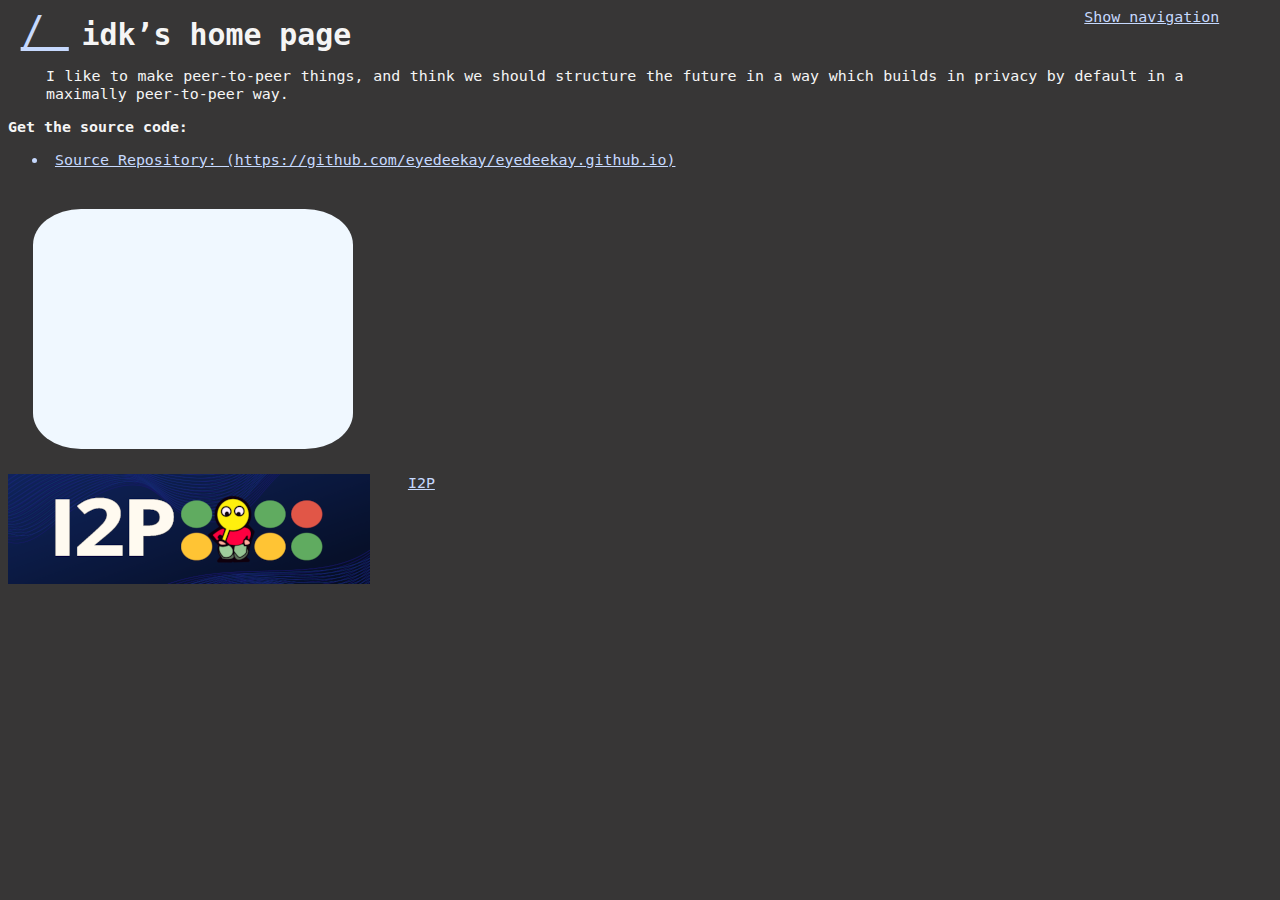
<file: yTop.html>
<html>
  <head>
    <title>
      idk's home page
    </title>
    <meta name="author" content="eyedeekay" />
    <meta name="description" content="eyedeekay.github.io" />
    <meta name="keywords" content="master" />
    <meta http-equiv="i2p-location" content="http://idk.i2p" />
    <link rel="stylesheet" type="text/css" href="style.css" />
    <link rel="stylesheet" type="text/css" href="showhider.css" />
    <script type="text/javascript" src="script.js"></script>
  </head>
  <body>
    <div id="navbar">
      <a href="#shownav">
        Show navigation
      </a>
      <div id="shownav">
        <div id="hidenav">
          <ul>
            <li>
              <a href="..">
                Up one level ^
              </a>
            </li>
            <li>
              <a href="index.html">
                index
              </a>
            </li>
            <li>
              <a href="Aggregated-I2P-Work/index.html">
                Aggregated-I2P-Work/index.html
              </a>
            </li>
            <li>
              <a href="Configuring-Privacy-Browser-for-I2P-on-Android/index.html">
                Configuring-Privacy-Browser-for-I2P-on-Android/index.html
              </a>
            </li>
            <li>
              <a href="Copy-Tab-URL/index.html">
                Copy-Tab-URL/index.html
              </a>
            </li>
            <li>
              <a href="Disentangling-Tahoe-LAFS-over-I2P/index.html">
                Disentangling-Tahoe-LAFS-over-I2P/index.html
              </a>
            </li>
            <li>
              <a href="Dokuwiki-over-I2P/index.html">
                Dokuwiki-over-I2P/index.html
              </a>
            </li>
            <li>
              <a href="Generate-Plugin-Signing-Keys/index.html">
                Generate-Plugin-Signing-Keys/index.html
              </a>
            </li>
            <li>
              <a href="Help-Bootstrap-I2P-Bote/index.html">
                Help-Bootstrap-I2P-Bote/index.html
              </a>
            </li>
            <li>
              <a href="Hopefully-Holistic-Guide-to-I2P-Dev-Build-Update-Hosting/index.html">
                Hopefully-Holistic-Guide-to-I2P-Dev-Build-Update-Hosting/index.html
              </a>
            </li>
            <li>
              <a href="Huma-Bird/index.html">
                Huma-Bird/index.html
              </a>
            </li>
            <li>
              <a href="I2P-Bookmarks/index.html">
                I2P-Bookmarks/index.html
              </a>
            </li>
            <li>
              <a href="I2P-Browser-Attackability-Evaluation/index.html">
                I2P-Browser-Attackability-Evaluation/index.html
              </a>
            </li>
            <li>
              <a href="I2P-Configuration-For-Chromium/index.html">
                I2P-Configuration-For-Chromium/index.html
              </a>
            </li>
            <li>
              <a href="I2P-Easy-Install-the-Movie/index.html">
                I2P-Easy-Install-the-Movie/index.html
              </a>
            </li>
            <li>
              <a href="I2P-Without-Installiing-Anything-A-post-facto-prequel/index.html">
                I2P-Without-Installiing-Anything-A-post-facto-prequel/index.html
              </a>
            </li>
            <li>
              <a href="I2P-in-Private-Browsing-Mode-Firefox/index.html">
                I2P-in-Private-Browsing-Mode-Firefox/index.html
              </a>
            </li>
            <li>
              <a href="Install-Java-And-I2P-on-Windows/index.html">
                Install-Java-And-I2P-on-Windows/index.html
              </a>
            </li>
            <li>
              <a href="LAIRArt/index.html">
                LAIRArt/index.html
              </a>
            </li>
            <li>
              <a href="LostCity/index.html">
                LostCity/index.html
              </a>
            </li>
            <li>
              <a href="Nextcloud-over-I2P-on-Docker/index.html">
                Nextcloud-over-I2P-on-Docker/index.html
              </a>
            </li>
            <li>
              <a href="Offer-I2P-Access-To-Your-Service/index.html">
                Offer-I2P-Access-To-Your-Service/index.html
              </a>
            </li>
            <li>
              <a href="Onion-in-Container-Browsing-Mode-Firefox/index.html">
                Onion-in-Container-Browsing-Mode-Firefox/index.html
              </a>
            </li>
            <li>
              <a href="Services/index.html">
                Services/index.html
              </a>
            </li>
            <li>
              <a href="Setup-BiglyBT-Android-for-I2P/index.html">
                Setup-BiglyBT-Android-for-I2P/index.html
              </a>
            </li>
            <li>
              <a href="So-You-Want-To-Write-A-SAM-Library/index.html">
                So-You-Want-To-Write-A-SAM-Library/index.html
              </a>
            </li>
            <li>
              <a href="Tassel/index.html">
                Tassel/index.html
              </a>
            </li>
            <li>
              <a href="Thunderbird-I2P-Auto-Configuration/index.html">
                Thunderbird-I2P-Auto-Configuration/index.html
              </a>
            </li>
            <li>
              <a href="Thunderbird-I2P-Configuration/index.html">
                Thunderbird-I2P-Configuration/index.html
              </a>
            </li>
            <li>
              <a href="Using-I2P-On-Android/index.html">
                Using-I2P-On-Android/index.html
              </a>
            </li>
            <li>
              <a href="about.i2p/index.html">
                about.i2p/index.html
              </a>
            </li>
            <li>
              <a href="aluminumoxynitride/index.html">
                aluminumoxynitride/index.html
              </a>
            </li>
            <li>
              <a href="amo-version/index.html">
                amo-version/index.html
              </a>
            </li>
            <li>
              <a href="anon-translate/index.html">
                anon-translate/index.html
              </a>
            </li>
            <li>
              <a href="apt/index.html">
                apt/index.html
              </a>
            </li>
            <li>
              <a href="apt-now/index.html">
                apt-now/index.html
              </a>
            </li>
            <li>
              <a href="apt-now-history/index.html">
                apt-now-history/index.html
              </a>
            </li>
            <li>
              <a href="basic-tunnel-tutorial/index.html">
                basic-tunnel-tutorial/index.html
              </a>
            </li>
            <li>
              <a href="battle-for-wesnoth-i2p/index.html">
                battle-for-wesnoth-i2p/index.html
              </a>
            </li>
            <li>
              <a href="blizzard/index.html">
                blizzard/index.html
              </a>
            </li>
            <li>
              <a href="brb/index.html">
                brb/index.html
              </a>
            </li>
            <li>
              <a href="checki2cp/index.html">
                checki2cp/index.html
              </a>
            </li>
            <li>
              <a href="darkssh/index.html">
                darkssh/index.html
              </a>
            </li>
            <li>
              <a href="debuntu-dev/index.html">
                debuntu-dev/index.html
              </a>
            </li>
            <li>
              <a href="doablesec/index.html">
                doablesec/index.html
              </a>
            </li>
            <li>
              <a href="edgar/index.html">
                edgar/index.html
              </a>
            </li>
            <li>
              <a href="eephttpd/index.html">
                eephttpd/index.html
              </a>
            </li>
            <li>
              <a href="fdroid/index.html">
                fdroid/index.html
              </a>
            </li>
            <li>
              <a href="fdroid-dev/index.html">
                fdroid-dev/index.html
              </a>
            </li>
            <li>
              <a href="fdroid-page/index.html">
                fdroid-page/index.html
              </a>
            </li>
            <li>
              <a href="files/index.html">
                files/index.html
              </a>
            </li>
            <li>
              <a href="firefox-static/index.html">
                firefox-static/index.html
              </a>
            </li>
            <li>
              <a href="firefox.profile.i2p/index.html">
                firefox.profile.i2p/index.html
              </a>
            </li>
            <li>
              <a href="go-fpw/index.html">
                go-fpw/index.html
              </a>
            </li>
            <li>
              <a href="go-i2pbrowser/index.html">
                go-i2pbrowser/index.html
              </a>
            </li>
            <li>
              <a href="hoarderCache-docker/index.html">
                hoarderCache-docker/index.html
              </a>
            </li>
            <li>
              <a href="hoarderMediaOS/index.html">
                hoarderMediaOS/index.html
              </a>
            </li>
            <li>
              <a href="httptunnel/index.html">
                httptunnel/index.html
              </a>
            </li>
            <li>
              <a href="i2p/index.html">
                i2p/index.html
              </a>
            </li>
            <li>
              <a href="i2p-debs/index.html">
                i2p-debs/index.html
              </a>
            </li>
            <li>
              <a href="i2p-gemini/index.html">
                i2p-gemini/index.html
              </a>
            </li>
            <li>
              <a href="i2p-i2pd-sshsetup/index.html">
                i2p-i2pd-sshsetup/index.html
              </a>
            </li>
            <li>
              <a href="i2p-traymenu/index.html">
                i2p-traymenu/index.html
              </a>
            </li>
            <li>
              <a href="i2p.newsxml.build/index.html">
                i2p.newsxml.build/index.html
              </a>
            </li>
            <li>
              <a href="i2p.plugins.tor-manager/index.html">
                i2p.plugins.tor-manager/index.html
              </a>
            </li>
            <li>
              <a href="i2pkeys/index.html">
                i2pkeys/index.html
              </a>
            </li>
            <li>
              <a href="iget/index.html">
                iget/index.html
              </a>
            </li>
            <li>
              <a href="index.html">
                index.html
              </a>
            </li>
            <li>
              <a href="infographics.html">
                infographics
              </a>
            </li>
            <li>
              <a href="javadoc-i2p/index.html">
                javadoc-i2p/index.html
              </a>
            </li>
            <li>
              <a href="kloster/index.html">
                kloster/index.html
              </a>
            </li>
            <li>
              <a href="lair-deb/index.html">
                lair-deb/index.html
              </a>
            </li>
            <li>
              <a href="lair-web/index.html">
                lair-web/index.html
              </a>
            </li>
            <li>
              <a href="lb-docs/index.html">
                lb-docs/index.html
              </a>
            </li>
            <li>
              <a href="lede-docker/index.html">
                lede-docker/index.html
              </a>
            </li>
            <li>
              <a href="m4gallery/index.html">
                m4gallery/index.html
              </a>
            </li>
            <li>
              <a href="mooz/index.html">
                mooz/index.html
              </a>
            </li>
            <li>
              <a href="mtg-i2p/index.html">
                mtg-i2p/index.html
              </a>
            </li>
            <li>
              <a href="nethack-i2p/index.html">
                nethack-i2p/index.html
              </a>
            </li>
            <li>
              <a href="nosystemd/index.html">
                nosystemd/index.html
              </a>
            </li>
            <li>
              <a href="onramp/index.html">
                onramp/index.html
              </a>
            </li>
            <li>
              <a href="openjdk-7/index.html">
                openjdk-7/index.html
              </a>
            </li>
            <li>
              <a href="pkpage/index.html">
                pkpage/index.html
              </a>
            </li>
            <li>
              <a href="plugins.html">
                plugins
              </a>
            </li>
            <li>
              <a href="postinstall/index.html">
                postinstall/index.html
              </a>
            </li>
            <li>
              <a href="railroad/index.html">
                railroad/index.html
              </a>
            </li>
            <li>
              <a href="repo/index.html">
                repo/index.html
              </a>
            </li>
            <li>
              <a href="reseed-monitoring/index.html">
                reseed-monitoring/index.html
              </a>
            </li>
            <li>
              <a href="sam-forwarder/index.html">
                sam-forwarder/index.html
              </a>
            </li>
            <li>
              <a href="samsocks/index.html">
                samsocks/index.html
              </a>
            </li>
            <li>
              <a href="samtracker/index.html">
                samtracker/index.html
              </a>
            </li>
            <li>
              <a href="scpage/index.html">
                scpage/index.html
              </a>
            </li>
            <li>
              <a href="singlefile/index.html">
                singlefile/index.html
              </a>
            </li>
            <li>
              <a href="sked/index.html">
                sked/index.html
              </a>
            </li>
            <li>
              <a href="soap/index.html">
                soap/index.html
              </a>
            </li>
            <li>
              <a href="sunxi-mirror/index.html">
                sunxi-mirror/index.html
              </a>
            </li>
            <li>
              <a href="terrarium/index.html">
                terrarium/index.html
              </a>
            </li>
            <li>
              <a href="torbrowser/index.html">
                torbrowser/index.html
              </a>
            </li>
            <li>
              <a href="userChrome.app.css/index.html">
                userChrome.app.css/index.html
              </a>
            </li>
            <li>
              <a href="vala-lua-tests/index.html">
                vala-lua-tests/index.html
              </a>
            </li>
            <li>
              <a href="video.html">
                video.html
              </a>
            </li>
            <li>
              <a href="videos.html">
                videos
              </a>
            </li>
            <li>
              <a href="webext-translator/index.html">
                webext-translator/index.html
              </a>
            </li>
            <li>
              <a href="worlds-simplest-website/index.html">
                worlds-simplest-website/index.html
              </a>
            </li>
            <li>
              <a href="ySidebar.html">
                ySidebar
              </a>
            </li>
            <li>
              <a href="yTop.html">
                yTop
              </a>
            </li>
            <li>
              <a href="zBlog.html">
                zBlog
              </a>
            </li>
            <li>
              <a href="zWallet.html">
                zWallet
              </a>
            </li>
          </ul>
          <br>
          <a href="#hidenav">
            Hide Navigation
          </a>
        </div>
      </div>
    </div>
    <a id="returnhome" href="/">
      /
    </a>
    <h1>
      idk&rsquo;s home page
    </h1>
    <p>
      I like to make peer-to-peer things, and think we should structure the future in
      a way which builds in privacy by default in a maximally peer-to-peer way.
    </p>
    <div id="sourcecode">
      <span id="sourcehead">
        <strong>
          Get the source code:
        </strong>
      </span>
      <ul>
        <li>
          <a href="https://github.com/eyedeekay/eyedeekay.github.io">
            Source Repository: (https://github.com/eyedeekay/eyedeekay.github.io)
          </a>
        </li>
      </ul>
    </div>
    <div>
      <iframe src="https://snowflake.torproject.org/embed.html" width="320" height="240" frameborder="0" scrolling="no"></iframe>
    </div>
    <div>
      <a href="https://geti2p.net/">
        <img src="i2plogo.png"></img>
        I2P
      </a>
    </div>
  </body>
</html>
</file>
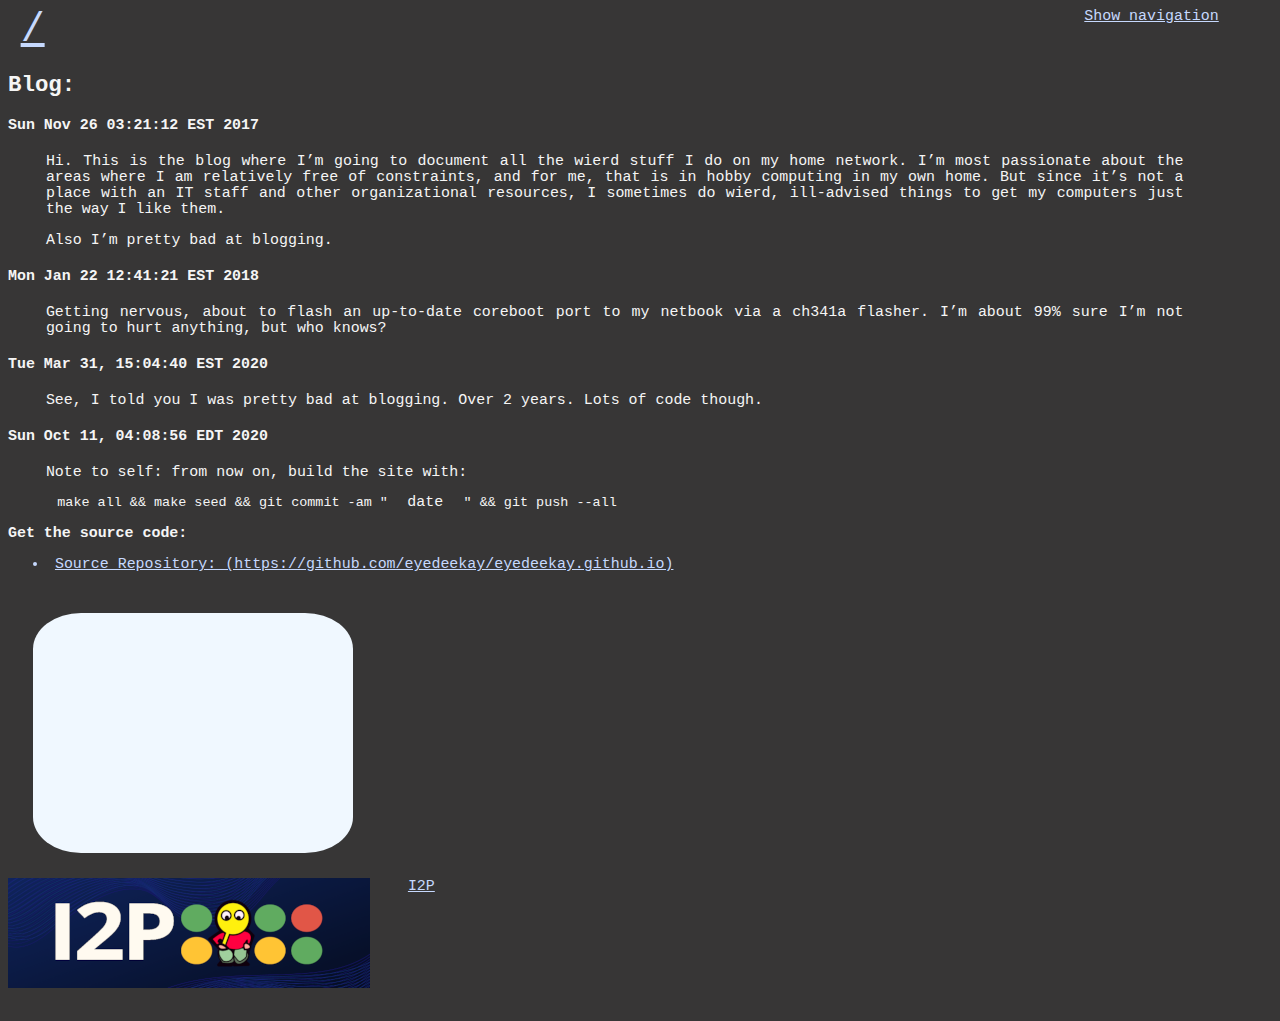
<file: zBlog.html>
<html>
  <head>
    <title>
      idk's home page
    </title>
    <meta name="author" content="eyedeekay" />
    <meta name="description" content="eyedeekay.github.io" />
    <meta name="keywords" content="master" />
    <meta http-equiv="i2p-location" content="http://idk.i2p" />
    <link rel="stylesheet" type="text/css" href="style.css" />
    <link rel="stylesheet" type="text/css" href="showhider.css" />
    <script type="text/javascript" src="script.js"></script>
  </head>
  <body>
    <div id="navbar">
      <a href="#shownav">
        Show navigation
      </a>
      <div id="shownav">
        <div id="hidenav">
          <ul>
            <li>
              <a href="..">
                Up one level ^
              </a>
            </li>
            <li>
              <a href="index.html">
                index
              </a>
            </li>
            <li>
              <a href="Aggregated-I2P-Work/index.html">
                Aggregated-I2P-Work/index.html
              </a>
            </li>
            <li>
              <a href="Configuring-Privacy-Browser-for-I2P-on-Android/index.html">
                Configuring-Privacy-Browser-for-I2P-on-Android/index.html
              </a>
            </li>
            <li>
              <a href="Copy-Tab-URL/index.html">
                Copy-Tab-URL/index.html
              </a>
            </li>
            <li>
              <a href="Disentangling-Tahoe-LAFS-over-I2P/index.html">
                Disentangling-Tahoe-LAFS-over-I2P/index.html
              </a>
            </li>
            <li>
              <a href="Dokuwiki-over-I2P/index.html">
                Dokuwiki-over-I2P/index.html
              </a>
            </li>
            <li>
              <a href="Generate-Plugin-Signing-Keys/index.html">
                Generate-Plugin-Signing-Keys/index.html
              </a>
            </li>
            <li>
              <a href="Help-Bootstrap-I2P-Bote/index.html">
                Help-Bootstrap-I2P-Bote/index.html
              </a>
            </li>
            <li>
              <a href="Hopefully-Holistic-Guide-to-I2P-Dev-Build-Update-Hosting/index.html">
                Hopefully-Holistic-Guide-to-I2P-Dev-Build-Update-Hosting/index.html
              </a>
            </li>
            <li>
              <a href="Huma-Bird/index.html">
                Huma-Bird/index.html
              </a>
            </li>
            <li>
              <a href="I2P-Bookmarks/index.html">
                I2P-Bookmarks/index.html
              </a>
            </li>
            <li>
              <a href="I2P-Browser-Attackability-Evaluation/index.html">
                I2P-Browser-Attackability-Evaluation/index.html
              </a>
            </li>
            <li>
              <a href="I2P-Configuration-For-Chromium/index.html">
                I2P-Configuration-For-Chromium/index.html
              </a>
            </li>
            <li>
              <a href="I2P-Easy-Install-the-Movie/index.html">
                I2P-Easy-Install-the-Movie/index.html
              </a>
            </li>
            <li>
              <a href="I2P-Without-Installiing-Anything-A-post-facto-prequel/index.html">
                I2P-Without-Installiing-Anything-A-post-facto-prequel/index.html
              </a>
            </li>
            <li>
              <a href="I2P-in-Private-Browsing-Mode-Firefox/index.html">
                I2P-in-Private-Browsing-Mode-Firefox/index.html
              </a>
            </li>
            <li>
              <a href="Install-Java-And-I2P-on-Windows/index.html">
                Install-Java-And-I2P-on-Windows/index.html
              </a>
            </li>
            <li>
              <a href="LAIRArt/index.html">
                LAIRArt/index.html
              </a>
            </li>
            <li>
              <a href="LostCity/index.html">
                LostCity/index.html
              </a>
            </li>
            <li>
              <a href="Nextcloud-over-I2P-on-Docker/index.html">
                Nextcloud-over-I2P-on-Docker/index.html
              </a>
            </li>
            <li>
              <a href="Offer-I2P-Access-To-Your-Service/index.html">
                Offer-I2P-Access-To-Your-Service/index.html
              </a>
            </li>
            <li>
              <a href="Onion-in-Container-Browsing-Mode-Firefox/index.html">
                Onion-in-Container-Browsing-Mode-Firefox/index.html
              </a>
            </li>
            <li>
              <a href="Services/index.html">
                Services/index.html
              </a>
            </li>
            <li>
              <a href="Setup-BiglyBT-Android-for-I2P/index.html">
                Setup-BiglyBT-Android-for-I2P/index.html
              </a>
            </li>
            <li>
              <a href="So-You-Want-To-Write-A-SAM-Library/index.html">
                So-You-Want-To-Write-A-SAM-Library/index.html
              </a>
            </li>
            <li>
              <a href="Tassel/index.html">
                Tassel/index.html
              </a>
            </li>
            <li>
              <a href="Thunderbird-I2P-Auto-Configuration/index.html">
                Thunderbird-I2P-Auto-Configuration/index.html
              </a>
            </li>
            <li>
              <a href="Thunderbird-I2P-Configuration/index.html">
                Thunderbird-I2P-Configuration/index.html
              </a>
            </li>
            <li>
              <a href="Using-I2P-On-Android/index.html">
                Using-I2P-On-Android/index.html
              </a>
            </li>
            <li>
              <a href="about.i2p/index.html">
                about.i2p/index.html
              </a>
            </li>
            <li>
              <a href="aluminumoxynitride/index.html">
                aluminumoxynitride/index.html
              </a>
            </li>
            <li>
              <a href="amo-version/index.html">
                amo-version/index.html
              </a>
            </li>
            <li>
              <a href="anon-translate/index.html">
                anon-translate/index.html
              </a>
            </li>
            <li>
              <a href="apt/index.html">
                apt/index.html
              </a>
            </li>
            <li>
              <a href="apt-now/index.html">
                apt-now/index.html
              </a>
            </li>
            <li>
              <a href="apt-now-history/index.html">
                apt-now-history/index.html
              </a>
            </li>
            <li>
              <a href="basic-tunnel-tutorial/index.html">
                basic-tunnel-tutorial/index.html
              </a>
            </li>
            <li>
              <a href="battle-for-wesnoth-i2p/index.html">
                battle-for-wesnoth-i2p/index.html
              </a>
            </li>
            <li>
              <a href="blizzard/index.html">
                blizzard/index.html
              </a>
            </li>
            <li>
              <a href="brb/index.html">
                brb/index.html
              </a>
            </li>
            <li>
              <a href="checki2cp/index.html">
                checki2cp/index.html
              </a>
            </li>
            <li>
              <a href="darkssh/index.html">
                darkssh/index.html
              </a>
            </li>
            <li>
              <a href="debuntu-dev/index.html">
                debuntu-dev/index.html
              </a>
            </li>
            <li>
              <a href="doablesec/index.html">
                doablesec/index.html
              </a>
            </li>
            <li>
              <a href="edgar/index.html">
                edgar/index.html
              </a>
            </li>
            <li>
              <a href="eephttpd/index.html">
                eephttpd/index.html
              </a>
            </li>
            <li>
              <a href="fdroid/index.html">
                fdroid/index.html
              </a>
            </li>
            <li>
              <a href="fdroid-dev/index.html">
                fdroid-dev/index.html
              </a>
            </li>
            <li>
              <a href="fdroid-page/index.html">
                fdroid-page/index.html
              </a>
            </li>
            <li>
              <a href="files/index.html">
                files/index.html
              </a>
            </li>
            <li>
              <a href="firefox-static/index.html">
                firefox-static/index.html
              </a>
            </li>
            <li>
              <a href="firefox.profile.i2p/index.html">
                firefox.profile.i2p/index.html
              </a>
            </li>
            <li>
              <a href="go-fpw/index.html">
                go-fpw/index.html
              </a>
            </li>
            <li>
              <a href="go-i2pbrowser/index.html">
                go-i2pbrowser/index.html
              </a>
            </li>
            <li>
              <a href="hoarderCache-docker/index.html">
                hoarderCache-docker/index.html
              </a>
            </li>
            <li>
              <a href="hoarderMediaOS/index.html">
                hoarderMediaOS/index.html
              </a>
            </li>
            <li>
              <a href="httptunnel/index.html">
                httptunnel/index.html
              </a>
            </li>
            <li>
              <a href="i2p/index.html">
                i2p/index.html
              </a>
            </li>
            <li>
              <a href="i2p-debs/index.html">
                i2p-debs/index.html
              </a>
            </li>
            <li>
              <a href="i2p-gemini/index.html">
                i2p-gemini/index.html
              </a>
            </li>
            <li>
              <a href="i2p-i2pd-sshsetup/index.html">
                i2p-i2pd-sshsetup/index.html
              </a>
            </li>
            <li>
              <a href="i2p-traymenu/index.html">
                i2p-traymenu/index.html
              </a>
            </li>
            <li>
              <a href="i2p.newsxml.build/index.html">
                i2p.newsxml.build/index.html
              </a>
            </li>
            <li>
              <a href="i2p.plugins.tor-manager/index.html">
                i2p.plugins.tor-manager/index.html
              </a>
            </li>
            <li>
              <a href="i2pkeys/index.html">
                i2pkeys/index.html
              </a>
            </li>
            <li>
              <a href="iget/index.html">
                iget/index.html
              </a>
            </li>
            <li>
              <a href="index.html">
                index.html
              </a>
            </li>
            <li>
              <a href="infographics.html">
                infographics
              </a>
            </li>
            <li>
              <a href="javadoc-i2p/index.html">
                javadoc-i2p/index.html
              </a>
            </li>
            <li>
              <a href="kloster/index.html">
                kloster/index.html
              </a>
            </li>
            <li>
              <a href="lair-deb/index.html">
                lair-deb/index.html
              </a>
            </li>
            <li>
              <a href="lair-web/index.html">
                lair-web/index.html
              </a>
            </li>
            <li>
              <a href="lb-docs/index.html">
                lb-docs/index.html
              </a>
            </li>
            <li>
              <a href="lede-docker/index.html">
                lede-docker/index.html
              </a>
            </li>
            <li>
              <a href="m4gallery/index.html">
                m4gallery/index.html
              </a>
            </li>
            <li>
              <a href="mooz/index.html">
                mooz/index.html
              </a>
            </li>
            <li>
              <a href="mtg-i2p/index.html">
                mtg-i2p/index.html
              </a>
            </li>
            <li>
              <a href="nethack-i2p/index.html">
                nethack-i2p/index.html
              </a>
            </li>
            <li>
              <a href="nosystemd/index.html">
                nosystemd/index.html
              </a>
            </li>
            <li>
              <a href="onramp/index.html">
                onramp/index.html
              </a>
            </li>
            <li>
              <a href="openjdk-7/index.html">
                openjdk-7/index.html
              </a>
            </li>
            <li>
              <a href="pkpage/index.html">
                pkpage/index.html
              </a>
            </li>
            <li>
              <a href="plugins.html">
                plugins
              </a>
            </li>
            <li>
              <a href="postinstall/index.html">
                postinstall/index.html
              </a>
            </li>
            <li>
              <a href="railroad/index.html">
                railroad/index.html
              </a>
            </li>
            <li>
              <a href="repo/index.html">
                repo/index.html
              </a>
            </li>
            <li>
              <a href="reseed-monitoring/index.html">
                reseed-monitoring/index.html
              </a>
            </li>
            <li>
              <a href="sam-forwarder/index.html">
                sam-forwarder/index.html
              </a>
            </li>
            <li>
              <a href="samsocks/index.html">
                samsocks/index.html
              </a>
            </li>
            <li>
              <a href="samtracker/index.html">
                samtracker/index.html
              </a>
            </li>
            <li>
              <a href="scpage/index.html">
                scpage/index.html
              </a>
            </li>
            <li>
              <a href="singlefile/index.html">
                singlefile/index.html
              </a>
            </li>
            <li>
              <a href="sked/index.html">
                sked/index.html
              </a>
            </li>
            <li>
              <a href="soap/index.html">
                soap/index.html
              </a>
            </li>
            <li>
              <a href="sunxi-mirror/index.html">
                sunxi-mirror/index.html
              </a>
            </li>
            <li>
              <a href="terrarium/index.html">
                terrarium/index.html
              </a>
            </li>
            <li>
              <a href="torbrowser/index.html">
                torbrowser/index.html
              </a>
            </li>
            <li>
              <a href="userChrome.app.css/index.html">
                userChrome.app.css/index.html
              </a>
            </li>
            <li>
              <a href="vala-lua-tests/index.html">
                vala-lua-tests/index.html
              </a>
            </li>
            <li>
              <a href="video.html">
                video.html
              </a>
            </li>
            <li>
              <a href="videos.html">
                videos
              </a>
            </li>
            <li>
              <a href="webext-translator/index.html">
                webext-translator/index.html
              </a>
            </li>
            <li>
              <a href="worlds-simplest-website/index.html">
                worlds-simplest-website/index.html
              </a>
            </li>
            <li>
              <a href="ySidebar.html">
                ySidebar
              </a>
            </li>
            <li>
              <a href="yTop.html">
                yTop
              </a>
            </li>
            <li>
              <a href="zBlog.html">
                zBlog
              </a>
            </li>
            <li>
              <a href="zWallet.html">
                zWallet
              </a>
            </li>
          </ul>
          <br>
          <a href="#hidenav">
            Hide Navigation
          </a>
        </div>
      </div>
    </div>
    <a id="returnhome" href="/">
      /
    </a>
    <h2>
      Blog:
    </h2>
    <h4>
      Sun Nov 26 03:21:12 EST 2017
    </h4>
    <p>
      Hi. This is the blog where I&rsquo;m going to document all the wierd stuff I do on my
      home network. I&rsquo;m most passionate about the areas where I am relatively free of
      constraints, and for me, that is in hobby computing in my own home. But since
      it&rsquo;s not a place with an IT staff and other organizational resources, I
      sometimes do wierd, ill-advised things to get my computers just the way I like
      them.
    </p>
    <p>
      Also I&rsquo;m pretty bad at blogging.
    </p>
    <h4>
      Mon Jan 22 12:41:21 EST 2018
    </h4>
    <p>
      Getting nervous, about to flash an up-to-date coreboot port to my netbook via
      a ch341a flasher. I&rsquo;m about 99% sure I&rsquo;m not going to hurt anything, but who
      knows?
    </p>
    <h4>
      Tue Mar 31, 15:04:40 EST 2020
    </h4>
    <p>
      See, I told you I was pretty bad at blogging. Over 2 years. Lots of code though.
    </p>
    <h4>
      Sun Oct 11, 04:08:56 EDT 2020
    </h4>
    <p>
      Note to self: from now on, build the site with:
    </p>
    <p>
      <code>
        make all &amp;&amp; make seed &amp;&amp; git commit -am &quot;
      </code>
      date
      <code>
        &quot; &amp;&amp; git push --all
      </code>
    </p>
    <div id="sourcecode">
      <span id="sourcehead">
        <strong>
          Get the source code:
        </strong>
      </span>
      <ul>
        <li>
          <a href="https://github.com/eyedeekay/eyedeekay.github.io">
            Source Repository: (https://github.com/eyedeekay/eyedeekay.github.io)
          </a>
        </li>
      </ul>
    </div>
    <div>
      <iframe src="https://snowflake.torproject.org/embed.html" width="320" height="240" frameborder="0" scrolling="no"></iframe>
    </div>
    <div>
      <a href="https://geti2p.net/">
        <img src="i2plogo.png"></img>
        I2P
      </a>
    </div>
  </body>
</html>
</file>
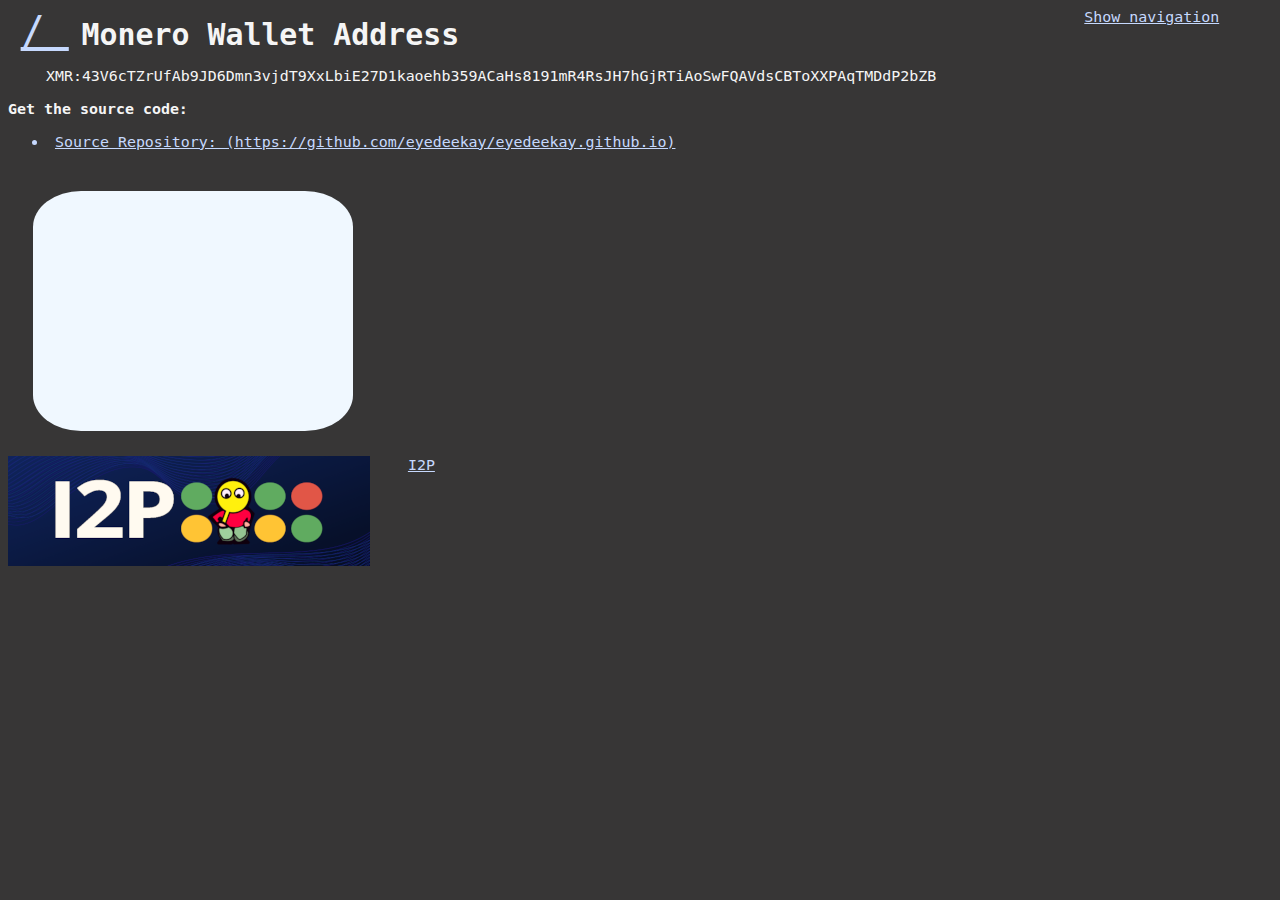
<file: zWallet.html>
<html>
  <head>
    <title>
      idk's home page
    </title>
    <meta name="author" content="eyedeekay" />
    <meta name="description" content="eyedeekay.github.io" />
    <meta name="keywords" content="master" />
    <meta http-equiv="i2p-location" content="http://idk.i2p" />
    <link rel="stylesheet" type="text/css" href="style.css" />
    <link rel="stylesheet" type="text/css" href="showhider.css" />
    <script type="text/javascript" src="script.js"></script>
  </head>
  <body>
    <div id="navbar">
      <a href="#shownav">
        Show navigation
      </a>
      <div id="shownav">
        <div id="hidenav">
          <ul>
            <li>
              <a href="..">
                Up one level ^
              </a>
            </li>
            <li>
              <a href="index.html">
                index
              </a>
            </li>
            <li>
              <a href="Aggregated-I2P-Work/index.html">
                Aggregated-I2P-Work/index.html
              </a>
            </li>
            <li>
              <a href="Configuring-Privacy-Browser-for-I2P-on-Android/index.html">
                Configuring-Privacy-Browser-for-I2P-on-Android/index.html
              </a>
            </li>
            <li>
              <a href="Copy-Tab-URL/index.html">
                Copy-Tab-URL/index.html
              </a>
            </li>
            <li>
              <a href="Disentangling-Tahoe-LAFS-over-I2P/index.html">
                Disentangling-Tahoe-LAFS-over-I2P/index.html
              </a>
            </li>
            <li>
              <a href="Dokuwiki-over-I2P/index.html">
                Dokuwiki-over-I2P/index.html
              </a>
            </li>
            <li>
              <a href="Generate-Plugin-Signing-Keys/index.html">
                Generate-Plugin-Signing-Keys/index.html
              </a>
            </li>
            <li>
              <a href="Help-Bootstrap-I2P-Bote/index.html">
                Help-Bootstrap-I2P-Bote/index.html
              </a>
            </li>
            <li>
              <a href="Hopefully-Holistic-Guide-to-I2P-Dev-Build-Update-Hosting/index.html">
                Hopefully-Holistic-Guide-to-I2P-Dev-Build-Update-Hosting/index.html
              </a>
            </li>
            <li>
              <a href="Huma-Bird/index.html">
                Huma-Bird/index.html
              </a>
            </li>
            <li>
              <a href="I2P-Bookmarks/index.html">
                I2P-Bookmarks/index.html
              </a>
            </li>
            <li>
              <a href="I2P-Browser-Attackability-Evaluation/index.html">
                I2P-Browser-Attackability-Evaluation/index.html
              </a>
            </li>
            <li>
              <a href="I2P-Configuration-For-Chromium/index.html">
                I2P-Configuration-For-Chromium/index.html
              </a>
            </li>
            <li>
              <a href="I2P-Easy-Install-the-Movie/index.html">
                I2P-Easy-Install-the-Movie/index.html
              </a>
            </li>
            <li>
              <a href="I2P-Without-Installiing-Anything-A-post-facto-prequel/index.html">
                I2P-Without-Installiing-Anything-A-post-facto-prequel/index.html
              </a>
            </li>
            <li>
              <a href="I2P-in-Private-Browsing-Mode-Firefox/index.html">
                I2P-in-Private-Browsing-Mode-Firefox/index.html
              </a>
            </li>
            <li>
              <a href="Install-Java-And-I2P-on-Windows/index.html">
                Install-Java-And-I2P-on-Windows/index.html
              </a>
            </li>
            <li>
              <a href="LAIRArt/index.html">
                LAIRArt/index.html
              </a>
            </li>
            <li>
              <a href="LostCity/index.html">
                LostCity/index.html
              </a>
            </li>
            <li>
              <a href="Nextcloud-over-I2P-on-Docker/index.html">
                Nextcloud-over-I2P-on-Docker/index.html
              </a>
            </li>
            <li>
              <a href="Offer-I2P-Access-To-Your-Service/index.html">
                Offer-I2P-Access-To-Your-Service/index.html
              </a>
            </li>
            <li>
              <a href="Onion-in-Container-Browsing-Mode-Firefox/index.html">
                Onion-in-Container-Browsing-Mode-Firefox/index.html
              </a>
            </li>
            <li>
              <a href="Services/index.html">
                Services/index.html
              </a>
            </li>
            <li>
              <a href="Setup-BiglyBT-Android-for-I2P/index.html">
                Setup-BiglyBT-Android-for-I2P/index.html
              </a>
            </li>
            <li>
              <a href="So-You-Want-To-Write-A-SAM-Library/index.html">
                So-You-Want-To-Write-A-SAM-Library/index.html
              </a>
            </li>
            <li>
              <a href="Tassel/index.html">
                Tassel/index.html
              </a>
            </li>
            <li>
              <a href="Thunderbird-I2P-Auto-Configuration/index.html">
                Thunderbird-I2P-Auto-Configuration/index.html
              </a>
            </li>
            <li>
              <a href="Thunderbird-I2P-Configuration/index.html">
                Thunderbird-I2P-Configuration/index.html
              </a>
            </li>
            <li>
              <a href="Using-I2P-On-Android/index.html">
                Using-I2P-On-Android/index.html
              </a>
            </li>
            <li>
              <a href="about.i2p/index.html">
                about.i2p/index.html
              </a>
            </li>
            <li>
              <a href="aluminumoxynitride/index.html">
                aluminumoxynitride/index.html
              </a>
            </li>
            <li>
              <a href="amo-version/index.html">
                amo-version/index.html
              </a>
            </li>
            <li>
              <a href="anon-translate/index.html">
                anon-translate/index.html
              </a>
            </li>
            <li>
              <a href="apt/index.html">
                apt/index.html
              </a>
            </li>
            <li>
              <a href="apt-now/index.html">
                apt-now/index.html
              </a>
            </li>
            <li>
              <a href="apt-now-history/index.html">
                apt-now-history/index.html
              </a>
            </li>
            <li>
              <a href="basic-tunnel-tutorial/index.html">
                basic-tunnel-tutorial/index.html
              </a>
            </li>
            <li>
              <a href="battle-for-wesnoth-i2p/index.html">
                battle-for-wesnoth-i2p/index.html
              </a>
            </li>
            <li>
              <a href="blizzard/index.html">
                blizzard/index.html
              </a>
            </li>
            <li>
              <a href="brb/index.html">
                brb/index.html
              </a>
            </li>
            <li>
              <a href="checki2cp/index.html">
                checki2cp/index.html
              </a>
            </li>
            <li>
              <a href="darkssh/index.html">
                darkssh/index.html
              </a>
            </li>
            <li>
              <a href="debuntu-dev/index.html">
                debuntu-dev/index.html
              </a>
            </li>
            <li>
              <a href="doablesec/index.html">
                doablesec/index.html
              </a>
            </li>
            <li>
              <a href="edgar/index.html">
                edgar/index.html
              </a>
            </li>
            <li>
              <a href="eephttpd/index.html">
                eephttpd/index.html
              </a>
            </li>
            <li>
              <a href="fdroid/index.html">
                fdroid/index.html
              </a>
            </li>
            <li>
              <a href="fdroid-dev/index.html">
                fdroid-dev/index.html
              </a>
            </li>
            <li>
              <a href="fdroid-page/index.html">
                fdroid-page/index.html
              </a>
            </li>
            <li>
              <a href="files/index.html">
                files/index.html
              </a>
            </li>
            <li>
              <a href="firefox-static/index.html">
                firefox-static/index.html
              </a>
            </li>
            <li>
              <a href="firefox.profile.i2p/index.html">
                firefox.profile.i2p/index.html
              </a>
            </li>
            <li>
              <a href="go-fpw/index.html">
                go-fpw/index.html
              </a>
            </li>
            <li>
              <a href="go-i2pbrowser/index.html">
                go-i2pbrowser/index.html
              </a>
            </li>
            <li>
              <a href="hoarderCache-docker/index.html">
                hoarderCache-docker/index.html
              </a>
            </li>
            <li>
              <a href="hoarderMediaOS/index.html">
                hoarderMediaOS/index.html
              </a>
            </li>
            <li>
              <a href="httptunnel/index.html">
                httptunnel/index.html
              </a>
            </li>
            <li>
              <a href="i2p/index.html">
                i2p/index.html
              </a>
            </li>
            <li>
              <a href="i2p-debs/index.html">
                i2p-debs/index.html
              </a>
            </li>
            <li>
              <a href="i2p-gemini/index.html">
                i2p-gemini/index.html
              </a>
            </li>
            <li>
              <a href="i2p-i2pd-sshsetup/index.html">
                i2p-i2pd-sshsetup/index.html
              </a>
            </li>
            <li>
              <a href="i2p-traymenu/index.html">
                i2p-traymenu/index.html
              </a>
            </li>
            <li>
              <a href="i2p.newsxml.build/index.html">
                i2p.newsxml.build/index.html
              </a>
            </li>
            <li>
              <a href="i2p.plugins.tor-manager/index.html">
                i2p.plugins.tor-manager/index.html
              </a>
            </li>
            <li>
              <a href="i2pkeys/index.html">
                i2pkeys/index.html
              </a>
            </li>
            <li>
              <a href="iget/index.html">
                iget/index.html
              </a>
            </li>
            <li>
              <a href="index.html">
                index.html
              </a>
            </li>
            <li>
              <a href="infographics.html">
                infographics
              </a>
            </li>
            <li>
              <a href="javadoc-i2p/index.html">
                javadoc-i2p/index.html
              </a>
            </li>
            <li>
              <a href="kloster/index.html">
                kloster/index.html
              </a>
            </li>
            <li>
              <a href="lair-deb/index.html">
                lair-deb/index.html
              </a>
            </li>
            <li>
              <a href="lair-web/index.html">
                lair-web/index.html
              </a>
            </li>
            <li>
              <a href="lb-docs/index.html">
                lb-docs/index.html
              </a>
            </li>
            <li>
              <a href="lede-docker/index.html">
                lede-docker/index.html
              </a>
            </li>
            <li>
              <a href="m4gallery/index.html">
                m4gallery/index.html
              </a>
            </li>
            <li>
              <a href="mooz/index.html">
                mooz/index.html
              </a>
            </li>
            <li>
              <a href="mtg-i2p/index.html">
                mtg-i2p/index.html
              </a>
            </li>
            <li>
              <a href="nethack-i2p/index.html">
                nethack-i2p/index.html
              </a>
            </li>
            <li>
              <a href="nosystemd/index.html">
                nosystemd/index.html
              </a>
            </li>
            <li>
              <a href="onramp/index.html">
                onramp/index.html
              </a>
            </li>
            <li>
              <a href="openjdk-7/index.html">
                openjdk-7/index.html
              </a>
            </li>
            <li>
              <a href="pkpage/index.html">
                pkpage/index.html
              </a>
            </li>
            <li>
              <a href="plugins.html">
                plugins
              </a>
            </li>
            <li>
              <a href="postinstall/index.html">
                postinstall/index.html
              </a>
            </li>
            <li>
              <a href="railroad/index.html">
                railroad/index.html
              </a>
            </li>
            <li>
              <a href="repo/index.html">
                repo/index.html
              </a>
            </li>
            <li>
              <a href="reseed-monitoring/index.html">
                reseed-monitoring/index.html
              </a>
            </li>
            <li>
              <a href="sam-forwarder/index.html">
                sam-forwarder/index.html
              </a>
            </li>
            <li>
              <a href="samsocks/index.html">
                samsocks/index.html
              </a>
            </li>
            <li>
              <a href="samtracker/index.html">
                samtracker/index.html
              </a>
            </li>
            <li>
              <a href="scpage/index.html">
                scpage/index.html
              </a>
            </li>
            <li>
              <a href="singlefile/index.html">
                singlefile/index.html
              </a>
            </li>
            <li>
              <a href="sked/index.html">
                sked/index.html
              </a>
            </li>
            <li>
              <a href="soap/index.html">
                soap/index.html
              </a>
            </li>
            <li>
              <a href="sunxi-mirror/index.html">
                sunxi-mirror/index.html
              </a>
            </li>
            <li>
              <a href="terrarium/index.html">
                terrarium/index.html
              </a>
            </li>
            <li>
              <a href="torbrowser/index.html">
                torbrowser/index.html
              </a>
            </li>
            <li>
              <a href="userChrome.app.css/index.html">
                userChrome.app.css/index.html
              </a>
            </li>
            <li>
              <a href="vala-lua-tests/index.html">
                vala-lua-tests/index.html
              </a>
            </li>
            <li>
              <a href="video.html">
                video.html
              </a>
            </li>
            <li>
              <a href="videos.html">
                videos
              </a>
            </li>
            <li>
              <a href="webext-translator/index.html">
                webext-translator/index.html
              </a>
            </li>
            <li>
              <a href="worlds-simplest-website/index.html">
                worlds-simplest-website/index.html
              </a>
            </li>
            <li>
              <a href="ySidebar.html">
                ySidebar
              </a>
            </li>
            <li>
              <a href="yTop.html">
                yTop
              </a>
            </li>
            <li>
              <a href="zBlog.html">
                zBlog
              </a>
            </li>
            <li>
              <a href="zWallet.html">
                zWallet
              </a>
            </li>
          </ul>
          <br>
          <a href="#hidenav">
            Hide Navigation
          </a>
        </div>
      </div>
    </div>
    <a id="returnhome" href="/">
      /
    </a>
    <h1>
      Monero Wallet Address
    </h1>
    <p>
      XMR:43V6cTZrUfAb9JD6Dmn3vjdT9XxLbiE27D1kaoehb359ACaHs8191mR4RsJH7hGjRTiAoSwFQAVdsCBToXXPAqTMDdP2bZB
    </p>
    <div id="sourcecode">
      <span id="sourcehead">
        <strong>
          Get the source code:
        </strong>
      </span>
      <ul>
        <li>
          <a href="https://github.com/eyedeekay/eyedeekay.github.io">
            Source Repository: (https://github.com/eyedeekay/eyedeekay.github.io)
          </a>
        </li>
      </ul>
    </div>
    <div>
      <iframe src="https://snowflake.torproject.org/embed.html" width="320" height="240" frameborder="0" scrolling="no"></iframe>
    </div>
    <div>
      <a href="https://geti2p.net/">
        <img src="i2plogo.png"></img>
        I2P
      </a>
    </div>
  </body>
</html>
</file>
<file: style.css>
/* edgar default CSS file */

body {
    font-family: "Roboto";
    font-family: monospace;
    text-align: justify;
    background-color: #373636;
    color: whitesmoke;
    font-size: 1.15em;
}

ul {
    width: 55%;
    display: block;
}

ol {
    width: 55%;
    display: block;
}

li {
    margin-top: 1%;
}

p {
    max-width: 90%;
    margin-top: 1%;
    margin-left: 3%;
    margin-right: 3%;
}

img {
    float: left;
    top: 5%;
    left: 5%;
    max-width: 60%;
    display: inline;
    padding-right: 2%;
}

.inline {
    display: inline;
}

.link-button:focus {
    outline: none;
}

.link-button:active {
    color: red;
}

code {
    font-family: monospace;
    border-radius: 5%;
    padding: 1%;
    border-color: darkgray;
    font-size: .9em;
}

a {
    color: #C6D9FE;
    padding: 1%;
}

ul li {
    color: #C6D9FE;
}

iframe {
    background: aliceblue;
    border-radius: 15%;
    margin: 2%;
}

.container {
    width: 36vw;
    height: 64vh;
    display: inline-block;
    margin: 0;
    padding: 0;
}

.editor-toolbar a {
    display: inline-block;
    text-align: center;
    text-decoration: none !important;
    color: whitesmoke !important;
}

#feed {
    width: 60vw;
    height: unset !important;
    margin: 0;
    padding: 0;
    float: right;
    background-color: #373636;
    color: whitesmoke;
    border: #C6D9FE solid 1px;
}

.thread-post,
.thread {
    color: whitesmoke !important;
    background-color: #373636;
    border: 1px solid darkgray;
    font-size: inherit;
    padding-top: 1%;
    padding-bottom: 1%;
}

.thread-post {
    margin-left: 4%;
}

input {
    text-align: center;
    color: whitesmoke !important;
    background-color: #373636;
    border: 1px solid darkgray;
    font: normal normal normal 14px/1 FontAwesome;
    font-size: inherit;
    padding-top: 1%;
    padding-bottom: 1%;
}

.thread-hash {
    text-align: right;
    color: whitesmoke !important;
    background-color: #373636;
    border: 1px solid darkgray;
    font-size: inherit;
    padding-top: 1%;
    padding-bottom: 1%;
}

.post-body {
    text-align: left;
    color: whitesmoke !important;
    font-size: inherit;
    padding-top: 1%;
    padding-bottom: 1%;
}
#show {display:none; }
#hide {display:block; }
#show:target {display: block; }
#hide:target {display: none; }

#shownav {display:none; }
#hidenav {display:block; }
#shownav:target {display: block; }
#hidenav:target {display: none; }

#navbar {
	float: right;
	width: 15%;
}
#returnhome {
    font-size: xxx-large;
    display: inline;
}
h1 {
    display: inline;
}
</file>
<file: showhider.css>
/* edgar showhider CSS file */
#show {display:none; }
#hide {display:block; }
#show:target {display: block; }
#hide:target {display: none; }

#shownav {display:none; }
#hidenav {display:block; }
#shownav:target {display: block; }
#hidenav:target {display: none; }

#donate {display:none; }
#hidedonate {display:block; }
#donate:target {display: block; }
#hidedonate:target {display: none; }
</file>
